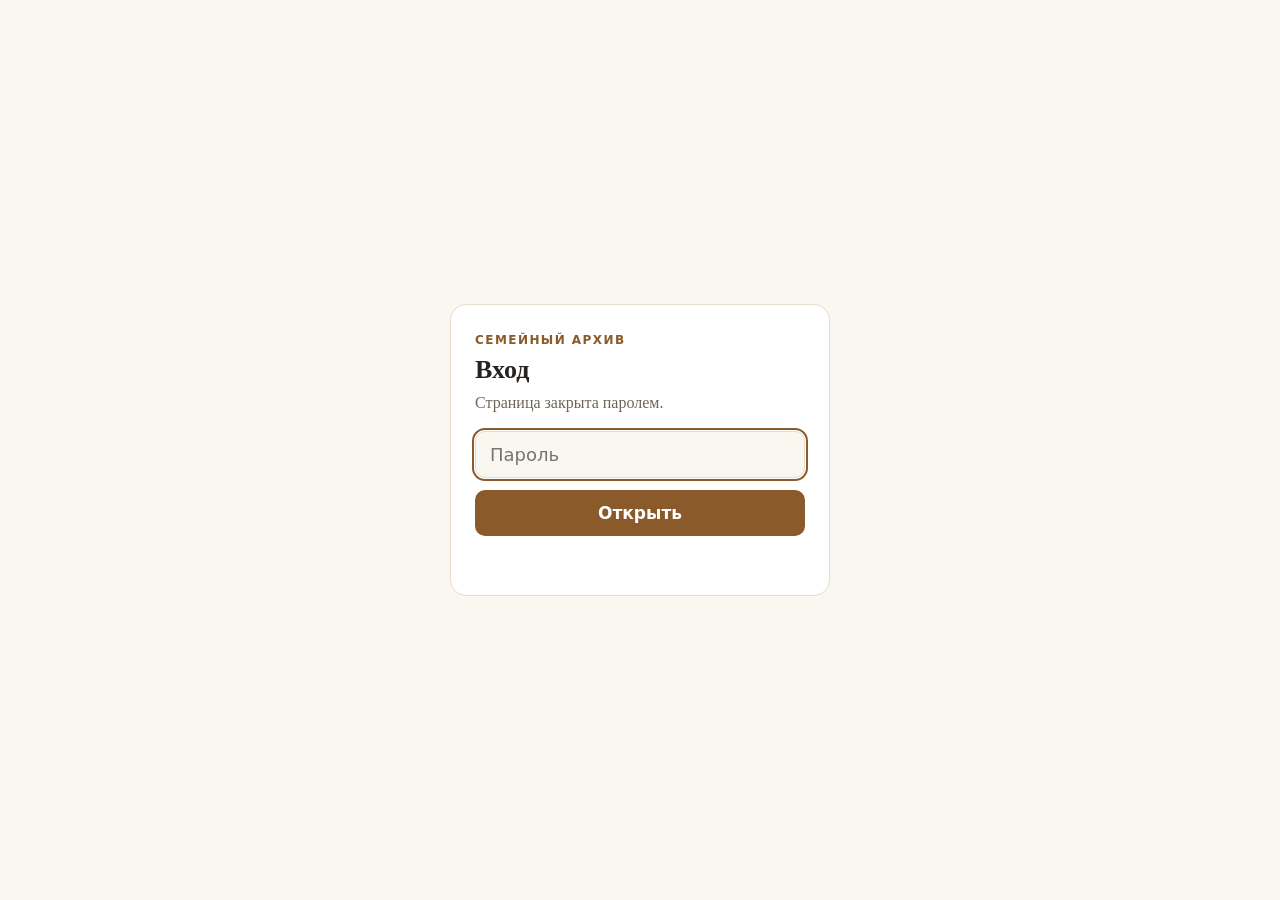
<file: fedorovy.html>
<!doctype html><html lang="ru"><head><meta charset="utf-8"><meta name="viewport" content="width=device-width,initial-scale=1">
<meta name="robots" content="noindex,nofollow"><title>Семейный архив · вход</title>
<style>
:root{--bg:#faf7f1;--fg:#272320;--mut:#6d655b;--ac:#8a5a2b;--card:#fff;--line:#e5dccb;--err:#b3402a}
@media(prefers-color-scheme:dark){:root{--bg:#1c1a17;--fg:#ece6db;--mut:#a39a8c;--ac:#d7a96b;--card:#25221e;--line:#3a352e;--err:#e58a73}}
*{box-sizing:border-box}body{margin:0;min-height:100vh;display:grid;place-items:center;background:var(--bg);color:var(--fg);font:18px/1.5 Georgia,'Times New Roman',serif;padding:18px}
main{width:min(380px,100%);background:var(--card);border:1px solid var(--line);border-radius:16px;padding:28px 24px}
small{display:block;letter-spacing:.12em;text-transform:uppercase;color:var(--ac);font:600 12px system-ui}
h1{font-size:26px;line-height:1.15;margin:8px 0 6px}p{margin:0 0 16px;color:var(--mut);font-size:16px}
input{width:100%;font:18px system-ui;padding:12px 14px;border-radius:10px;border:1px solid var(--line);background:var(--bg);color:var(--fg)}
input:focus{outline:2px solid var(--ac);outline-offset:1px}
button{margin-top:12px;width:100%;font:600 17px system-ui;padding:13px;border:0;border-radius:10px;background:var(--ac);color:#fff;cursor:pointer}
button:disabled{opacity:.6;cursor:wait}#e{min-height:1.4em;margin:10px 0 0;font:15px system-ui;color:var(--err)}
</style></head><body><main id="m" hidden><small>Семейный архив</small><h1>Вход</h1><p>Страница закрыта паролем.</p>
<form id="f"><input id="p" type="password" autocomplete="current-password" placeholder="Пароль" autofocus required><button id="b">Открыть</button></form><div id="e" role="alert"></div></main>
<script>
const P={"salt": "QzmJnN71GF9frU63VGqmaw==", "it": 600000, "iv": "v4/pE/gaxfQrRGehCMlKGQ==", "ct": "VPn1G802/L1dwdxS2aPTWMaMLWYCHNJfljnXe3Qy4eycXt4gYkgZXfh2kynhcOK+asLM+gR7fPl8U7Zh0ABiw2wOUTpBwiOPIwxV5wbHs8JWqkvYjpKRQoNNfvYFKyqjCja6icEFvv5FdOhTZioSdyDIqj45XAHUiu1s8hDy8Ru/ymvTci/aoqKlYQRr8tvVOh7Ym/816jybogfuFluGVy9xi4Rb8g1VoT7Fwu8W05V/CBrryxoFPblnx/n92pAevi7k4/dR8MrK5Bvs5JH9V3HTWF1ppnHAJCkPhcu3I+/e1X++wPbWrUq/PgPZcMGImTEI5BtaA2tsvPMFv8Sy8WLEJbKdK4Nx85A0GA1XDVH/sAbsxiT1NFtmxojGwlSGhbn2aVQJCHL3SQu3gA6sZQIrOqiUXU5cvqSqTJuLOQQhOp5P8GFvAAGgwrwL7sOHQDqlWA9LzBwuyhcp16dpf8uGfDOIOdK2myAYfVHmUNeL7bOCcBNNdjGMdWKIx0s/D8GS6vNFqBwmsO1VpB5waAuHdbKK6CZ2omPmEJrECXx9O90h68dmFByyfy8ZFt5/Ly851g8YpT2HwmB/9dNrqqWEzQGt/x0MW+7JZ7YX0x0/z/vx+C+wpmHyNiccotHQVMep7y24SUAaEO/ht5VEqi6ALbapWmq34cA0CuSaiNHMA3l9niB4iaq6QVOTdgk9IsKTfLvzJTBgKpVNRibeBfExg7eCenJO0T0k/aJwKVyWA2zhZkqglaPKQnzttpct8rZpZFKB0itDczZ1Xy9+7lW28VAvrawEXQaO1ak5UvgCejSaFrL6LkN/2M7M76e+mHhTTLozdOxTrfvKzK6VFkGfyATiaT/VQ9LvMa9WfRbFUgHEeY6hCOdxnA8ILEuPdCyP+FpZVLMCen/[base64]/IyZt5D6FhpjXVfkzlM7AWBdXhTyDOii8sXC0eMgMEonhAZ1GPhmdCIWXTn/O5fZsrndtOVgQX1ACeeaZMOeNcOie6ONGloCVSZVUkAXTT4mxbhCjQr4XiIt/CO1lx8gwCD1Ok+0v6I+1EXagQtKFpQEfqvj1NQ2Z8Cw/PZnWudxOJ3gtON5S7/zzni+c4p0WNxSG4fwatNCuyx5u6nHNHUMl1oEb1iOIwcOTu/jxKpThDRUK0y4/AQnZvroQ4E/gOvgmfiA1dp27LnBBkDowh3+hodKCpiDPty/O/RIhG3Ajif86KgOOp4SGqiPaJ70yzDMw9oKyqIrcvBTlbc7NaRcpsh4nZg3acPyB5sOUoWE0NKMG/exXhp9nawdZ6IFzys0b4nuIko8z1Bbw+dB5wAk0LXfEcF38YWP7xMhiQ5Jhdt6HwlK6DipUqGF9JINhNXiLSu2bY1rtWH7qtxLUtfeoqoxP4h64tFtq6fd7c3/NowGZJWE+7Gurmckeczf9VZzWZv6X0nvnNYuThff4eYTV1hoLuTZqOPaisytVwADVZWuXnSzmicgpO1mrCBaTP3KRajY8RpSI/cBNxuAedpbcSJfF2dd6uv3fN5QA8k5Z57FDJc7clvEE5XK9dtndmN43MNqnHpkJ/7jmhqweQP7bF0lszvWFqW0hL4qcThOJ0F+fkDnIxmB9yqj+zTAmHeNHyqTk1E8xEx8QJaa3N5IcUKPNEGxjNlK73vNWBGy0j3MXl6OaQWl4H1qFBqzxdM9pBTLdWfyjtd8TYLPb/6EAEmqcwJVXdpr60KCt792g6zCiFysR0mP2ILiDqKk5Gcti1A9gyzvwjBAPZe5Gbu3rIGkbiGfXG6whmScyFF1oE8C1yB3AN92WK2wa9jqaHjRMdYacqIfwCN2+/wphlpeJso1vqqknuJCx+CmY/Bet1M+nGJCj7u1DgrI6Lk2VrQCHPScgxfzjR/170ec1Ta9J4ihV2F6Zfpts06Imf5QDiHKeSq3zmqfHBMo7bRMz1YYiwijuIIr3LOtki5OXBgu62Js6NqHJIwZeByL60Ik9RuYVkaoMy2rk9/SxnNtVKZbY8sB/u5uG29grBVL1lNu9zqVA+F2CyJ3NbVSmkOl1KOGT5711xO/TxtNZRo9zBACM2S0PGpduwTkgAk71M0+gB1Kc+cpLslj34FpCjy//0RSOgMUdGWHn/Q3AH2+v/ao1NslF7zLewKMMBy0whry9SGJe7xaF3a9U6CFyRqkzd8TA/FeMIwg8bBgBDpLOwGzd3rgWv9FwHvtKvpGHyH2l9qIm8Q6/3NovxuEbnynf7a1EQlTFisFmZZ0W8HdqhAeCrkOgpBmkBOhUT5zowCPeyY1O4zDB9eV0ubbc6GkvA12OK+teSiTh6qHYL0N5oUjNVTE9CuFWRH64+u0myEPChSNMV3fYQirLRN7D7PjBwJQnuQJ8v9Y3AA/EDtQb2qJ9MzngWI83XIhTdeYSqAkWxGFDVQnmJ306SQuZF6yDGz/tl0+Znfw0KxeRqZRfnbVsGa2sNdIDIdPotlbrRPVLlgX5nQx9DqPoEggBe46wevTCBOBLxJHq5XbclA+2363E06uJ7vK/tilqiOrdEcsdWAh+6msgn/mMN3m8O5tdliDAnn2zmhLpwEW4gwotzZvA8QqZEzuNB1YftzICoPZopv3N4SZU0+fnfFev0ZNi9Y7+Km0j3N+Si/FWc7HE4AhN3mhX09z+HrRV5yOIIPMmP+/Dmv9ncTqmxvn8pbzrjEO9CyttGBeR5iKolDnXsfFpg7g/U+MmysS2R9DhkYug/7VPaOgBNvkKN7ZuBxytSeBCaL724eSCEF+EShz4EFn9H14YS4rcGurMYGjsQVsIk0GdVXUjFh97iio9RQ8QXoWS1QhjuWn2dsCNke8LJaCH9/adF8D2aN9Rucr8biMHKw16+0fcIGUMg6m+qZfgz4AYiIvWc3DfEJCUPMliU6AS9YVmcJzgM2A51RZnaT+TrJ/rTnA/qhVfzU4e6VhHQ/1mnUgS2LzwaENh/W4TaGzw7wKDR5k/pvytQMaRuuHzuwRKl0psGumdY30AvQXBy1bcwxOZwyx9lXQxgPBGmFdIkrXEF1lT1ulTh+D/[base64]/LMpu5a5j3TXUjKLhBd+cBqz+T5w9Hx6OMADGwdHYxTxOCw/QxMjy+kRZv967Fmqc83xLc/WYGbcRteB8Aevo+IPbrQY9AKyQdms71ykp09+ahcBmyqaRPvHccjt4XYbCf14tSm/71E9yyXQ+qi/hehyoRZZa0Jwfvy57RQFNsgosFRKQZ/5WOZgceq75HjcQgiXzWkja9i2pi9EslRc/lJkMFKbrYy7whSjBS5RmYaaxCbAfm6ww0CBUnXksNu5bFJ4/56Ix3Q74sSV3vRpJg3C1MiE+1BXwrDfZ5OQHewq9ibwoS17jZ3Ok9BD3PzgtBMPYtFvwbCUOZKl1c1DullC6ql6MEdUbQfm0JNlKGMdkK07YWW3sGLCtjs/pxFjMvIygKw2xRZACM8ch/xpdTgNISEnK6buDBokTbI7xTT9LImyAP5t0gT/uPQtazH1KCRVvfdWpph41oysWYdhjLP9xpgaP5VKP9K8kDK+iUQm9xr230s94y/NiCrIkj7gJcr9cJ/7q/MoMQpqyfJavPVi8j9td+DqJ+p1Vbr5onLncnBqjWmhspBoRBDTqIZLLA/[base64]/GOC3m4lPEshFzCSSjLSG3dsHwnTsGPp2BZLmTJcK2Rxt/bpHr88nnIIrfx8zflDgZSh2vYmqVyqvdPYvqlNbriG1rrKquB3VIp+a1Y7TJIXCPKJ3Rh6va79EDoqii2GISaO/+hg87Apu6qWSd85ujAjo4JisGTsImmxpQYqOSPKtf3dwGldyUkBWtlUMO60A0UwY2Eft0xdzOn0J+3QDxSbG1JTjY9hRDOq6SJqDRBkf5gnN+BniOh/x/2NvBOjguOSp+h88/jXjDQCcysas/QXLIHZKE+K0E4ioPTe1PqaTvO473fU1I4rIxodGjLO3Bxum4Sjn/XlFCGG+CtMqVojQ4keVtkcM3VdHNrghnwp+Lbh1wqzSzB8GrOnWQWjD/YDXnAGWjaE8o9DShNLPAdhBDqYcbo3OkZGs/J5A+T4BBV+klFf6GSkt0DNI64ZzDKX2spFPtWFo10D+S9/MeKXjH77Pe4d3SrVMH+agYqUi6cDLVpZApBHu9FDYGs0B6zbiICo1H55IUI1c1W3/Tk2He+11YRguO1TsBKIfJHzlqEN1htoPBarq2l4gdaPLTgrFPfRwfOPyihkm3JZ4zA3QPrxZZdX+ZsqiRRJs45ys9fj1ZcpYh3Iww9eELBhDzf+Zq86ViQcxiO6m+9bC6wOe5supCjO29yBdPDph7BZQlz9faFED6DzaaV1mfXiSvf+xQNCb7JWv7/qhMAK5/ag0+uL/9YYox4ZmeKDjf88Bis/Y4ilu+7B73dOReoAuSQD621UUaKJgI84LuURULxKHTP549DKnLaX+XNlhYKr48bkB+e/BB2Ya9/UhTh3d4yN/Av3mFyRqU0yO5W4WZ0R/kp/JtX0sDQylYyUEwA7rxRGZTgd5sAlpsJvWSpO1lU6zZYKv37c+gxX6f9rwwxy1mvL+PWZUVI3K05zTXBvjZwHhOXigCBPd/GcVzMgSPH1lvVeyB10FBqmZv4j87Q7y+uiFxWh0wxZlYS/rwTjxY7rlwmwxtWA4/NS+WYa2t0NAgy5oLVLK2RuHuNyCMdNQS+tkkJTMJ0SdNVgVy/ar2SUcbT4Ul7BY5anfD8dJqmak2ytL7fUrM78GckfDdfFqAPrxWODATNwqW0rRgm9AllZ5ZGJhk/qGl1wZPOMSyAa0ntiP7PbBanjc6cFhwyDoOp8p11CqB3On7+eNqLuCuTC4ljxttsOMqHTuJ1Somkr16HeCljSeg3UsHv2vV1SN++d1utLdkFl4YN0cMv7EGu6jdJ5WCPKghX3ILNEGNlrntuwFpShvd2wlPRXwKhz92yNLAWNaMi4gD5ph/pwuRMVJVpQdBEn+6YYK5iL+FbFj0WG0HZBRFirodY76WsX/Pboa/EesQ0zshg82CWpD2vNIcIC+Q4dCoPyXh07V8ZaYBJfItoIFbWOM4lSv9Gvb3eI1JqvGq7BVaab+jsDprmh1wKFShmWmBKuww26Mk4elb29wEuefCFBWd0Qk38s3BqWk2S+P1Qx3QoM+6B3MU2s70HcfmtXiYM5g3WAW/b7caW2ztIyN2jMY6D0OjWMt+2kEdoZGKaIrk+lb4gE6+8M3CBukA2vozDR+512deWW+jzGngPqyAqoYqBWyehzaZ0Y+qjgcmEdMtyPTme2mJ35vtxPpGDxXeTdljR4OLP+DinQ2XdkBJBH+XP0VUd1jaAEaYZ6cWx86ScsogDXJjFgGstDlywBs3GZIVX/CK/7tPsixdA+rCHfaCAO9qw+sjpfo5es5bWQyosjYlNl+wfGS15o2+AVNf0HCKNES+H6AmgOYp3UDCcupdPKMBunhguTfEOWRreu3RHilaLjo95t3mY49YYvpfW0Fxb8MmniVD61QHO4TdMWyZO+kp3LhbgatIaSztQMyORvaZDjTdwYRWVqdD7UYkhSHT18eqHrVcwcdN/QFKAvDHyKaOisIjTn2gXheRZmIVRscGlzJDAgYw5IhPyfuZgIplJSn5JP2KgoJ2CkJR+zurX7UKGlZdb3n3SR+VzelpdqyoUVrIoFaDPZaE71LafHnluA+l7wlEDEm/g3zWx3yNM9+b8Zgg3xUx1AZA3EBFkHfcW5CnJcwC3EeDa+cNLGluaX8GttGSKADKD/AOIDIXQZjSnC+0eWkV9mVW6/mws0fXjHGYs0bvv4FpAmWndEqNt1t0qQ4kAUWqsTZFi6dzWS/xx90fu8Ur8OJD5a0dgJVQOwCZsoDBSI8L5rHkrkotasJhbQDSyGmUcHk4KuyYjwsAMa2JZKt/gbLf85y3hWZxRSWY8Ie/ktRm4cdyhYWlgT4cOAoMKFr7CeZT3JaVh3537QYI9pY3HdiFagvM+HIb/d5MlIxHRg5lNDpxPwsLI1U6mLCgT/VcSICUjuX9SCT+RQujC1LAVkQCEV9L4sJgSrRBsUULBGLXZNYUhMLZ67+dv255bcgoBxvGNuoMKPqBLbihn61n6EgJq6En+G6/z0ZP4q2py2iouF6YMqPOl4js5z+LE5jHnEQoAp3nu4n5GljS/X8YhHGK6uVA39blkdDTmnOlyEUlyjUbIfFGSK82E0bzfKFDVbUXHEUtiQFFq2AK+EKo2GtFeWoimSMiiLKTYcpC4/PuL376RMvu2jo2QcRJ1Nz/yW/G2vWPREOEm0OrqW8qrXTCKEDrSoz38IUv9exEMi1ttN1vH46rPGO6MpiMVyaLcs7ULK647jt6TLJl95jadqK3pHrQV1tiUx94vlVD6YpNTkUMt5OebiY9xfu1TkXdHMdddpQuQq0TJwzHIxH4r+9+RVqRcxo0r5czYPwwFVWFJ/NGvhPosiV3gVQwDTEYIRa+VOqPkbRE5vt9Jlh5BpdbJOHwTe9YIIresexLeDi+rV9V9PFINVK8a6Q+Nq9qfXhcY4bgfHjOZSSmy+V8KZMmXYL1xOAx2P3Jkbj9wkF+H5iU1tBF5Y9FRs7ecehTeCIkM6b5WjI2re5IkBXpmsWvMcoCbcSOfZuBJZUqS//e5i0Gn7a3ViJrjaARuDK92fMiiZTKd0+ZjWmcPHQT+6vw+aQCxy1ulxQMjXOmeu8SgHTHlumua6hyCrgFeibSYn7PwsF4fZx1z23tk9voj2C47q+78aRi2RW+fmza/tIG0/mS94ibdVDZrVVzOD/lhi/TqQS1ODZontWmsVUwq0PaAFGCm0j16DwB7+S4oRG8ypfZtwCZz0FW0ZDLT3ksRqGuwN8K3h9bOFIYn4WhOUxFFLAbCNPnXX3wHU/HfMYaXu+LhEA1Ew6VGhi22VIAsllNGfH28gxGf/isR6z8Zs+7iwZ7s70vbdtm3rQ7XzmkRjVm3fPGEYgLPZLh/J5VRjKQW9wHSU/qP2eODaxFqeT3RM8ZXcKzmxgB8HS/[base64]/8AeHBsE0zUGWmiCRCWJp7W9z0FK1H5v1xAXzlqgjKeFxxB/2ec25aa1onTctobX4a7TrSbUXVBZSH/zTbYMQ3hCpR30AksrvLbc4+Q2qgV5S7oDHjGMp1APhGBiifmMbBKBKRbNcOmpbIt4CxqV9N6DHd/[base64]/Dfz9dlnLrHMVX+N7OpZZedGJRQLROo4/TtnRp7SPsSYn1JtOEkY8ZleZMPnt2y5GTuk+q+AIOzlNLSSJ5AnWMkqrP03b94PQsj7tVJ4OS5i1cQFB1nx43aWRpu1C69s3MRgq3yYrztKUdFGYc6/NmFzyYqy8AO7WDO2jvgz56iNdS4giiocbvdxDpLWpFpaiqbC7KK37F0QZo8ZM03JXLz2DOxIqGFePdf1wKIgLOXXPGlMYR7jAe+Z3y+l4bF+mk7r+5sFUqTAExZPrYVz/fFKXGVV/gH4UZk4vDUi++4kDLk97x3sFcXlS21DsCg18sFo/BtBto+rQ6x8a5sUER3WAazj/lsWeI8iHmS1PW30Ku0Juc8qB7VItoamXPEQ+tqc+64es68aoLxiiAc6IplePSHmD3VG1QGRBqxe7zADvYJRykfA4xyIUfDF8O1+bsrERyE2U4nlvxtDqUZbYN7HLFoJd8/E64IUS4J/T4NVvX6da40saqfV64AzgXyHLfpsIwbzWumI/TyY7vOfGitKYEKfFw4dKXawGf4P2OQJUPMn60ctdEP7bCxVuP2vpY2uZQuc9RDcd8tRkBlW6e4306d99uALAdmRkDVqmyusGk9LZi2X7Rvs7thbRIw1+PAMGw9/[base64]/Z+JwMwxjd/9MpsbMgM46IWnA6VaJNhKUVbiNmak8LzU0acx+rdOuQJyaKlZ3DLyy5zdGco6AJYfJVpwawyspiRtxA1vkd3lINZFpMfXRdtVC8J2TQJwUE9YACAyPS52lH9UuggxB6rS2/fF0zZXFNFsv+z6awRnwByDnES5I9RDdq5yzftDlr7U9pkQDVn8Qg643Yv7H111yE/CywbRQED0wXO74WZPR5O05bgtynupyWCVhcQuLOhe4xWupl3wqDfQKsZDamLp3P+gPTW5zXfHTOoT6NrGejccB0MDQ5xgVVFz0EBmVXwrXgner/c8xs2CCMS4X7Bg+n0axG4rL4NtGyees3QWGouzcJWuQuQnzl6MgxrV98VE+PwevCwnokq/8ap3+bgMHUiG8HfIesdgpM1vOPfVgQKuTnTqG7vApJda0eQT17tqq5K+EdlELrKXOed2G8XFz2SGK08mqtidsfriELP/+SdFZkks9xOTscVKRgyll9IZOsQdLkbBOFDBQvlkRtHVtHyN9O7LNHlAqsPky3shB4NzovaPVCZSyRwuNUVaScjr1gLE4d54cFUUQAC6v0mDXwaVpJp/tZR/Y5eHRZC2U3v+mBVn02Eg5JW6YmTC490liETDEOyvEcsGuL5M4J7wjpnexTE6WMA99SRv4luMCqBGj6yM/6ttAWzpTr4djv8KKCvb3J5FoLx/TEVWseWhIWwO8/l/qthY0gPjIm4KhEaZQF8KA8c1SMqK6FZnio178rNMp4oXMl8QDdfFMCaqAedLE8gGSksQoz9LPZd7BWbtxSpPloadh37ME9h8mYCG7Mqfr85u7BMdHumeMgZnPWaLmK0htGYZAG/9ZyvqJRfpApZZLuP+CAwG8XUyar6HV6dqqSpUMG564C0jkDAfu0ovzQHX+NM8KUMSXGHfVUmablC2yEgXBrcz04H9cVgxm9YKhbPkkr+03FT1S3WfsnJgrjlwYxNKXtT36G2/gg9Wv/XZu8ZFIgxeJ4KGTsF7np103I0ubQP1apIszLbRxP0Y2fJ1eX/MSU/6THCQPGrr+Ypyxenj+BPqyfDKA70cu4TOVp2KZqYyrT8iha+w/DY3LpHnPu40guHo93H6bKoNEU59Dvx0XexqYgr6rHvB+EVNK+1ah9Y0IK+u4jK98PMf5ENZNhkYm3ZCHAEcmtS85cUaYquC9jTe7DrcEElhW+u9IputZdFtDS802F7uJ4XCrZWT0mc8kpL8pw89Mz5xLxofmoS0ZFI6zqKkiT3dz4+q/CeU0friFp01J8/DNSn561M0LcyaUHzYkWpP0Pmep5Exf/QqlUIFkGs24G/kYCDeIjsyy3zvzcRUK5Lb7Ep8yZLNPzDTUDm202PvMPxWvoOVp3mpwlepKs390v4zVCoMolfBb/ErBrt09o2ykjhe8b7cOQU+t6j40sov7LFOes1126W4V7KMS2D4mXjTrovyMHb1Qkbk9klJCM8udh8jfvJ7x/G1uf3BgTlbWyI17KUokusl/6l8mRdLwaN5JHlXV6h1jjzezm0NsJkX+35H/nbbOrpZfksGG1a8zMWOwL8sqKANK5JwLSOQVueYn/osl2gG5vQ6D2Fat3LxjjX8+SiokP6F1PyKUoQKJabNPpZh+TYK8UZNM1UETW/DPjCLpYX5MjJoS52mGcWp+gz1bEjdos0zv6Hcsq/mbb+cw7DwimENX2LgpsEUz8sI8QdU5IPz0iKy4QCWD/Rp2vnF7SxE6fp9BZGYYZl1nXM/9cFr0rRV5N8vM5Tc3auWOjcBQFQCh0CuniEZcbU76VYmEWPfcnghkvSYpTDdzbHY3Go7/X+BImyaIj0IAnQcBWvkeknLvVsJ+MZXkKk/zlVGicuBoRHXXAbYiOJvbGtKGh64VbjPs0Ds75pBs/BcJfecZz3uce7QE0GmGEtlGpZsvz8g97cALoQfmdo6p64MXArqzgSnvzH/F/wvVhlvAkuQsH4Ngn2Xip5FfrPkcsY2SWMZl2NVB4ECTrpNLXycivSpqN9/0srnapBkw3/[base64]/6ig1FusrlQG7wzV1ikCGq3nGBZ8hNf6ySZXUamFx9wWgjJFBYlrrtXWgVVtp4UqCWTPcFxBf9O+nNeml6po1AP49FwpVgITFDR0AQlxLdbT69uoRIe5CW6npirphRybJw18puzb/Vz7BXlUm4n2uCqi/TLgOsz0FHMhrMhygyiip50mpcQkSt74M0DngcgPCN+DCGpTE10XxFQodnwdpdGmYKuhYvfBAT17loZmIgz7+wmakBtoDQ+uoSGn3uq/d8mSmZNBPgw6wz+HVw/Q/YcdJkScnn+0p1Bf1iCl7Beg3PHozralah3h/cxYm/mtx2k+h3hH/hM2zmAHLosmBxJS4+C6FbL8h4RsF6qZaNP0v5nOBpq0Cr189DwD9qzr2fLmOmuycd4cscMm6xIEDc7pKOh+L5T0HbmOmPjic+bcQk0uHwg/NQOtS5vTVSzr20SKfG+D/9hjKRg82aePLyCD/O6PAMaa9M+p1zg6Pm/rriHqb42AK/QOK2eXV+TJgOxnGEUjhV2dvqeRxN2QqciTXU67NzL2v/WkFSrrTF0oZnbijYVK4XLN+BPQDtomGy2kYHDeyVCLlQCJbirL2Gpffg7aPJxv30m2gGrlZ9iAY/1Swm/5iaBTkfocviBSj6Z59zcTikEyEB8pr3XPHbULqO3ZH7Rpzl9Ca9ZaNkjqNAnhnepqv0Bt+VWKpLPTflY5AxWsoIxVaUz4nDj/LFTYXaiJ+KO06bOBCutyQW644tfcF/n05cZ+qiE2CIplMnT4A0y1IhRxuxiOFn0Thkp0vN9jAJGiKBfLW3Vunog6Kc+eXqLGlH/UHBvCGDu/npPoLIXc2kB2/z8sTgB1QZemsFcylSearfk6ZKBGw0KeNOfuFVtAfDOr835rLfSDjvNjfCm172YcJRrHCewKdl1kITRKC87aFbIlyOpnjojKOCQfR7XLyjENnPrgR9uNwV0PHmxBBoFoqV83YOnxW31VqYN8jBDfeIUjAqfTktJq60p7p5NnnCwMA8FUdz85prS2Yavox9y/O5FGtU8jB+8jWzf/EwR23+vZIbfE2v4SXuekIkq9l117jxTFjriML080RNk4ok8XPmNpsuOmSh+vgN+qP2cggVJpw/cZPfZsPSfi2oFx51B1OMgqSp0S/g4LbDQeaxJkf7HcFjaOdQfqouWKjEllwA7RSl2+/knlSLVNt7ROpLOq2EVdT4JUIxvHR8zaAv+5HYlcJ76lTB6Nk3erJzPFCDL1ricBZZ8grzVkSjnB1Gj65ZLebBXww2lG6bMyIqs8IL/ZqmLKAoMm5u1VnD51ALeqB+qTyAq0pq97oP91/XeUg5A9ZOw3VhGJdbSxJ9b8yDnuXn8384SftmNpPo/r9hBzYpPCpj+4ZTA7f51pZYtXbH1uc2q8g9MOQMyrroiDprd9L6rDUI5QNlCZk4rCBmzHVHqtgaJ1WU5wIyW5hha+TQqhxC92+Yl11QLGjt31VZnNZHL7ni0WhcjHcuMUQx6Qspk8Lihx4JteJMPn/XqdKWY2iNRuX6ie2eDfz8GXL/[base64]/otBaqGz5TpVATMVruWqPWegkxyoEtbvJ7wajosobmxLyayp5abm3x7BWyFBLAGRLPaxR73SgqXRQLLAiqIDXZX1+2C/rZPia7y3pVdUa2BQmNQFCZpmVtFTUA5Dc11xHRHwhYSzBU6Gf/egIgafhkyajLdRA+fToXBvmyv+zkbFMUilazKOqrVpTT9F69nEWazdkCRUfjoaSbGAvcyuLs/2UqhSMeEs23xyFBs8q7AgeUb+NLC53HsEhl3qKyjwdLF0Ek5pY4vmlkm/nb5tuViDJalzvmzoI5wG7u0JktRN6Xe2BCADfPtUJ6BvzKqInHbrWzpX+CJydh2iDuRh5C7r5kXJDmgrXpqNeXcoycSV3pTEA0NpWtAtknC6CuANH8gPIuWi2sZBOe5Ct6TWdSNtWhgAH5aRSklmNnHM7j+C44whETyB3OPKQsERJtz1uaU2wI2+RGdmRm/xZdhW2AVbKE8XxpCdO7Tnzs6wNsqxrfiKOLRUf2hVpbpEexZgU4vzcdcoh/XGxWgOhScHD7EBePo6TvOtmDEMIfB7w+gYyLIYSbJwF1R3vm1BY7/Oj0XsrpEHwv4WMVeFpfKVgyxyjqRcVWVu5Wrk+W5se+X7OdAevmGDybWHMiI0RX+W2vpTGFWKT6/0+q11Vp4TnVURGlYBcZSTDlzCU37TV+mZfRyMFBzBfmnekVSoHyZF44ndmmxUMimClm0TuYqr5vHTs3OhOhYy1p0Sn7G/1CxacRP3JmcfhMcAystI1oXqxpTAO3oFC/nnb3FXoQbyKS/PM+/Qk+mgwEhfpW1qKMd0cIbTRXHRQWYJzRQpE3hmyLKiRCtwyXofWWxx/yW7AnVnkZ6WO1HCP/DhxGmPo7tQxJvLbzaaI5o+RN5ubZ1aHKlVuTABxWiVRPSLujXq4DzZdCTmBK4bIAWDJI6mNNNPCinVNA0WfGV4SICShtM0A0CEPPTq1vhOc5ZPye0m/dBSmDET+Wr9NRlHFgfgidWIIn5jKn0i9/rcZqOMwHkUTcRdYL8n26y9FAL69trob3+1RwY4cvjQypp1nPrRZlpmetlA3thkW8T+dNryRVipRf4gUg0zOCtuNCRp4a8dT72NBQV4CwJsXCedvlemjqQZSTbX72jhfYAe272B/zU7mn6WgleAFVtTFjtznEqe4ZGtSOSAhnEyz7Zcf2azWI40uAQfZJFubfxg88zjzWCaAQo6axZPAZL28/iwgf1lq8eNCKLYIbfm87KEMPPOTmI8y3KdEGDwU5dUSKdWk5zIqLfyrtgOZsjxbeNezq7SZ6qqiJlxdawBxNLkkWabCisw3pOSnh/MfaJIKTcRNzf9Dnl1hUi7MeSEWxweXrWMKqpPzE7LeVTLfkZVc1OM18C7la+yOtBF16WSwtdZo3SF7wT1SdLHQwzKlnimc/8Rf8/KMmX/RecsevNJKecayjxLw6dJWlkdwzYII6UVp4gMESpdZXgAizKp7L+cohYSyTUS+PZqsONatunQ4n/JWYH9nWDaAnf+eTHGRErzLNwwrzeK5MSPRRW+c2eTOyx7R1VqW7sTK+w5H9Zl62HDvC4u5RVcuLyf3+hDUXeUYuFKIvNf/x6ggF9K6XWLaKV9DfYU193kMZJf1yr0p45wkRKU4AWRxJQdVDeQO3Noi78eiwYlXVBt8BqPHqJjaIUNQU5LF2iEWRxzS+S6jWwrQu4KkpwM9JJ8U9IcdUx8pH5aNLz2K/KxZlgGGaaAb04dFIUorkoe5njd/06YEfHnUbzWG1ywbwyvMPIwEB2AKuvIO0Ca6If0inY3w4HvW/J16mLn3IqmCZJ6Y6RYddqjDzzriFRQytuWQZdcvPU92L4m+IkvNdKhxE1233htPK+raHNcsrUVhi5efhAtm50yZ4OygLqBmZQ9hNLQPu77It9zdagIx6xyf0n3rLD3i9vaINh/zCj5vlNn9X/F+BgKH5oUVKAUoxg6TBLqlJFF8FR6luWJwMyuzkjTmE8hdVAm2D4I0xozUjlhYpK/[base64]/wJv0xFWWcR8vs/EKvkfkLJKpqI6dnYemGk817FBsFLs+uiSl/lved0j/ZV/[base64]/[base64]/ver5Gwf+gRZGkHVRP6wCxvhaH4E0NtqguLbpuLHPYrPXwuU6vX0VP4F6rh8KUKtxnKjTqynlx0x4l0HetFmlKgy0WDjCfeTNjSrdUXbmp4Xhan+3EoJbwGRspGir6FYqZUCCKV2iiScGYVd7cbJLVE5xLjrAr9niouh4Oii5wV/[base64]/E5+p/EfRy+nPxkYpV4YF/RnqE3nZObveXYHtggVdLTi9gEQf/mL6ewBQhlwQtM7eiSRJzxc22h9O9IG5i5jy+S6SBEW4f2q5d3r4fzqrRqmjRaE5CoYDnLtbgCX8R++1jdgBU7/WljTSnunOji6vV2phRC1TLWF1y+cHFk6gj80hqbydgx9pLmDwmnuFa1R0VJYQffuv8mfgVSQktfqazEobljCQLZqJzEEdeSLVc7FBaNNtOQJbvk1HdNtYo5kWgMLL7/TSxNgBUjrm105jlir36J1n+lMvAKT7bXGlkN0cnv5SKnr3c+4Oz5/2DfEFSPjj32Ootb4S1aH2DSmarGjLg/2O6lA0z9riarOeHYSAcxyboZo196q84LSRYKaEsIxJksqNLGMXmLLtlwunqFriEmIYsHB0+if4j2Gl0AiA1Bs39qTIS8srmm4nA+q9NpFom6YCNGYt7NpuSYnZC0newDSriBbZgy7AtKG/Kh5DgnbjFhkn3ulYr2TkhRO1BI/RxhAg+YcjVw/AZTVhgLW6degp5LSpKoi5kpvbeclus3krR6wecLbn4gbp+Uzt5W23h9JVQxSb701gB7rl7lxjaKcp81jMYcpnniOlK15+aX4YvO5pv0SYdjzOeNSBtvPQcCS/u1Z7EtYuznuQojRHH87pSDERzlfdnnhtSPa38YkZcUtqJA+YieW907/gqaKs3KJ91Mdq37/xTPe6Yxu6EJIayYtX8/EDUr8MZhzBcJUhOYP8DdxtfxcF7dQa7gK6SH9rzLo4oSHWhqDO1uEtUUJmQlX+suNHE2gOXWC0lN2wtHczpKOm24uWhRDANiYM2fGyhNOPa1xzGvW8WW6rmAStU4+pDCR/tQHC72haeNPlueDgmXKIOpMurlE+7kyikkF/Cn8QcKUlvkXRR9cVTfxlbSTGWDAKCh0zdQV1Q+cpfWjS0ZZRYLlddSgJTtF+Q1U2SWZJg4uKqxbEKcMuCmF7RCRXIKVNGFTakD+0FehXTKqLfOZwjCevVdI9UuJmDgztPFZorfH1LXvZATR00GTmohNVNJ/jafFy+dzdmknlxvTEDt/BSE4noTvxbE3jkgVSFP5So8Zp1qbKbTCi2uIzj82Ez5UMiWJXCbKL8cRpsa9NdyMXnqOkPU+C4CYvxFUvBIdN3Rm4M0VWU1TJJkzZwgzO+QHpmm6HPIaNLCmgHzfvdyInrKb8t1qj1lXBpcJHxvH25Kk8OIaRv1yG8Hkp3LWVF8/gIILMGH3usvc9cHJBCbO2L+QiibpYp8JStztfGufx0/fj4hVFVCpHOULnlGpt8HnNmYp+ccbbC5wimQSMwIUujSx3+mxxDy3snDhuGqpKCh8Zx51BreeMnMDkWzKWhemQBH/5dq53F661bNEsNAud1zLHUbwceTL6jq7nDZWx6uS1EN53DkZhuNKNee/XFlyYm+C8lQE/12+IZaURNUXkzJN4yJvH+8X68fZDJYiz5EnlKNZzQpXpCko9IOf/Ewqrf21F1Xa24sO0BH02AdfeJEYa7hJq3GowiIiS1FnupQ5E/llx9meUAUocfwhT8BWQxJJI1zuCKaBmhMfmjgERX+otxrIXdTSGxWXrPwfgAjTsVKQCrzl69wfOLOPWWOtEWWM7cFV1fNQuX8qBW0TFtFXTx3y9a0dLR3DdPEwTYoR657wHCBVdg7Q6ReVWfN2bbT99pbYqkWKRDZU8unN2CSVzJo6H+TBZd/QTsCSfP/mD2RzOvcys+K0uidEXmtxKWhuDUGRsizeneL/G44taJcdyDHI4KNpaaepfKx3IZFALawGOD6oWCaue35LGkBWJhMBOGyzlpXjGvk56eAiQ9si6Ap3K9gZ9tIXPWdBLsH3sVjKkf8ien1rn/YlTURg6bdRKivRpb1itI/kgW/c3anQ6MBlDSFwKYoMMVcmEVKsWOc9o3TdblshMX/3KdueXmu9IYJELX4DCHEdM3deHOW2A4RuMUHZ0/Fh0UnUeY7lytCk5pMkMaHyiATnBRw00kVJsjDcgTZknVk5a7FbPah7NgBJapgceZVqICslCRxF0aFXxDohK6cCXl8RvCQqkfz77Se20y97kWH9x0sylmrncfK7clMqOvBpt8rrwl6sRnDxmgqQ5Oh0leUzOvrsXM6UBLPRKzgMtS6gC0HoT9C6GSnCw/Awi2PwFl37WyXLZ8nYMZLflTb9OCSrYsq+ZZ+cdBcLuW7Ok5v2A26P8P398Tp6CE5X/VV+eIreyl8WWrjZjtUznkwTcJ5/RRUeHj1eFmRSPeh+/SijT2cLWXeuWRTfx+4QXqUp/Er+8053+cYjvhld8CFfIGQ8XTOtwacnMMaBFP+gxJ2e0rGsGUJvXZISxCdCwAfb1LfD9SiZHdjjlhxcamKyzY3MqKDeV3XOA0OwNll05/qKnvt7y3K2IeXMGvxDPMy8xVUC9AkY+dVtijT+YlsTT37GXL15mKQBIyvRqsLOl9kBuWUY2qw1JvN0rbfkQb0onbm5d30cRUWCaVUIimRj/J3d08F/VQf+irP3r4nPJhNCSCuCI0w9Fa8KEOajWDjb3Bi61g3qEFWwb9VQKoblngpe8itj/h/U05VxsbwmTFssTkyondK9F/zz2UJAy6+gfMzukVnsjI8+dVcnfZoxpxkPkIi2AnlOa1QxqFvCGp6Xn4ugpGqcFl9i0HOsbml0n2LqClXg2JrUt9BeQO1nh9zYbg9mHEyk4mDfCanUVJnWLdryVfCqG3WVJuChwNkVdLcWaJTn1/hhfZIc4ZD57w3SQGNvb6XHt8C2OifpJQELO2IxhM2FoPJy7B97KVDvFRsDLLruuUnyWsVNpxEhsZbvODksvxzzK5whL0QyFpfugnVdgKoDdBjeVSSMErkJzyVqnRp6PNN/N449iNGlvPtlra4/ph7iUW/BZhCcIVCVT1d/Kjvc3tIsj9Lr7qZjxmUHFrz42ELTGllFsHwX8g9oUReWMGctVPjIVv/[base64]/e183GXfR1Jg9fh9CBN7y0qwZe4AiOV/mhTTExDSAwC8Hs38GJVZScDsALnnCUnM50f3X8iM9E0aT/JkbkQ8GHp7jO1NNBn2FjHkfVCb0P5r26/hFyANJX+hWlR0bNbDDIao7HidHVtpMa7B/+hZZ50pn/vwjgYbEwdr2Pm84PITtgUj4QtnboW9W6pb56vVU1/gkJo1s6+M+0loC31xQBdfu1v9SjClrVlASXqV81KQMv/3eJXHuyot4me84Zthfb5+nLbRlikRbspquzYSUXzcOoNAFD5nB44kavn38s7lTR89TExes/iCzMYZ8p3WcMav5xkk+cD8x1fv+v5fM6trtRrCImkF9THnLhY35NBDEttUQu4H93KN70yam/7u0E5xy49WP1rr/xVGn42tXLMkRFJMw12Lx6nBFUDwNyo/EgOhI6ajGMjdfkm2uSqxz6bJ4/3MBzd3dVVil5ag+PG/Nvol/M+qVs2+bt768HChpxuj/TXQjsU7cuC7HeSqm92QBnKg3uz67peGXKpYgd1x9muNJxYJiR/+je+uCs0OUBG/aLontwSgKUXFmZxvxeN4C+cU9LITzrImVuZ5lHwUclDIMjM8Kfk05HUHAfhXoNiXY9ZttwAVFelyVINmLWEy7evHUmTHFcRt5hKAqidnmi8S6tuRYo4dtIN+SBHuk5LE+7HwdrhkILfBCUGc9WuwveFa69Wvo28uSc3zg4GBBauDSJ96M3ngwL+Kvb8INm/UcxzGy0HSmeM9/A+dMhU7tx7cXMX9H13cUAGYZekWflCrX7/0c/+3d+gXSuuWWTktY0Rz/LAnj5vnFZ/FcIsDX8dThATDgtB5w1siVGkO4gOkWqPeF+9ks/CKxXyH3ylOCLXp4Buir9FJFnBCQuvy8MmhndagGaRkn4O0L0SaM7LysjllvSCgwJfEgILz/24mdMa6d+9vQ8sMTIx1IdyaNCwVDJUaEeg71N3N/4U0jHSGpo8dToJtC8t9JF0s8u6zGuRDM3bPUp1c/oZ/QhgO+TaKZbFyl1xCHwcZbkzAdETRLOF7iwxtoyZ61xDSyvxgCawFk9UPIO3Qxsp/lKBsV4b5GDD0u8cp7YwIsyBwk0Q72cwMBroQqRDwEok21pev9C4wXwIoXL5vsI15/V7PboskaZIKQpdDkWAwyFBYVpDmwsRv2PMc3xzr8w4nxxZrycMsO8jCvNRKrZMN2boyh/z9xES8z+l0XdmHuhEJNsHCXwB+MkKZqLXy0AWGFMq+W9koADM2ylVui8nIrtlJZqYWoYcuAg/HTuaCNsUbrZ1lawsdKP5wmaFmaClhsfXeSvDVLhosWAnPrrQANDV/n2ewdGIZJLu5CrP6YVHkk9xjUv7Zg6/UmUVyFGn53V/dL8toG+CzOPArSBj8zEpPS5jqSMJD3Cl66F9BFMIxdPwb5YTKMLq6SwcENW5sIsiP7dFZKG+Tbo1TEKIn8Tum+6s4VagZsqJqiRAG62krCQMdZJP7rgYIYBmg7ZefdpC8TB/8L0AaZZm15bEv2rvgQ2SH80N8CbDFstbnyCQqXP7Ell/TuZM48a00Fm7KA4e/m/2FcGUYuDKWAixyDnzJAMRF6OdpugH2CYxY5lji/HZOir/XwNmqe/fHqZ+GpedV71jxRy0wiP2j7Pp28/ee5j4WbA2FEh9QpkFzYecHY3/XlreyQNpxuLbxahT3SZktOgzwXzhpn08mz1TEOpiDf+ik8VV2Sr+oqoosOSWreG0nzZGRvzga/YwT2Fm43St+NWitfM2CWNdDlHCOhPmD1VuQfr6xP6DKprQdjcy6EPkIUg/gmyPZs1h2U6UeZXUBLqfXiraZ0XsGjxEBSARgzAkUVe8fP1JKPxwHC5O8UfmOSEDyx1s4GMw9xxuGq90Z9LYOs5Eb7XRAfVsQ9VzsUpOyuIsnDVw+YkC9hdj5mYY7/1AypW4IsjnGQuxUSmSGZdRS2mThp5tcSZVBOB7/d2b2Fww9VkmcJG+Ngra4bf0PnulbQ9riffxTTx6lP7tMjBea/rKYLw6k3Dr+hAfwmopJjCqjbo9X4UylHDyMyHo5S4b/SlSXUd5HRzHx/LrGrUWDdVogSlys0VKpyI3AH5ETbUepDzbl/VNn2KQLuJG7jPayM23z8yw72oF66CGQbyOM/ORHugqO6f3DDhU8+tqUqMvZLpPu0hazfClDsc2D5nMEDVLpTaN1JWhho1ro7WnmfTVndAt/hlfErPMrf/FtUN1MRTP96qd6Vj2gRBOFodXEUUC1c9/kdpwmzbKhTTPRHZ2ZoyGzJDOALABr/31nnPBe72fz6lAxE+bLqL4ZDwhLj1SYyXWa2bHpDZtvc9/aONdHdxEsXgp+aW2uXsHbBaVwVxEoSjPe17uQ69q12jV2cxY9aqB344L+Z00i/T9d+P1TcJwAtdq297jAArm+Ikc81rgV0q0A5JrhYr8A/50/LtEC2jDTtMsCNc3YiPCKWqILYYV8S0iKVnnkROdVy1bAMPEvrpqkBPyLbXl9SAkVCMDMDWbdY1s9hSoQFTDspl22MPS7OciG5DQ5ei9LarhOr5p12zJWl4nSbN8A8G/HaLMNYzSNZeX6hiu+oCPi2bwY0PNBrL39gQTCYjjKkh34rfRcV5z9hBwsMoMLIaOoW9172gg7nSEZ3pkhPZnVF2G5wBwC84dnnhVQM2lFcsOYi6tJtqQ0BINSyundTDl8OOY1ZLri0OokjfcCsq2LwjA2vvcKNwVCL7lQuMp30nz6GGCznjXuyDrec43G52T/5Dho+Yu9ikas8JjFfHmWH3HwcxWSpn+7xuFyO7b4b2AMKWBuEU0qqqNUFBE+ye8bU3g27E4x7+5yLQgcTT4ElXQCrHOfYT/qfRiAh2PEpZ3l6wrE3bmUN4QGApP8JPSDxS+FqHBz1dBRIHMPav0vloOsQuB4w7F+VebDM24VKr2EIMFMHcukAnw+yP9b25kgKICwxPMJWwcpt+CQaYTMKsBag4DtkA2ND9dT17H7xNmLBpd4ltF/KUYxJYbqeBN72oLNrFGj/6xOq/d04nD1/eadG1ZHaV/mjGbT12T6ZTEv9LJHucEA8Rx4SwOWP6EnShJMe4qeGksyy/GpZRB8vhs5HWz7Sl2bT3R8cTMCN+Hq/qZ3m+X8ppmcgpug4A9PbK/Pem0LEiEg7bhRJ7lNHx43w/FwBs53S/TD3tP0McEiYmWr/6u2RyU+ekAkJNiKQtWxBPoDSSkjExMcJHkYtEeYZY9PGzxb+i9W7H3pB9WZ9Ism2U2BMHxs/eWYxr0956GFMUm15q3+Y5qdYpCFALyDOW3TLmlce0eeYalytUtmtl1qgr6lcPnwcVYHsD3wzP8GI6IL7cs41HaNfkkl1zfRuhyqMA9wV4xoiCNlEm1sqNJY0iRaAaCJvlOEdN33wyYC/urXe15da/SRKXfdt6lUd5jIU6BKnYgURG+svsOLnBbnaznuC/0LPJbicl7sNcmMvD0oA45cYezVQeIyS9FrA+mHjNgCE3bqM81UlSPSVpthBOST4xrnUf6uqRfWhWYLzqDtrDR3Ijxirii4ITowp8YFbOIbokWWPQdxgVFp5XVCb4M+/pmZ6odHw2EMMe8V1C2sMW5MDmHZKjQFCmnLwzgkCHmjiljfL/zw2k3rSDRWFxQOWYlMXV6VFh4dgigbXRpix3kENvhC+Ksr1VZTuj5Ym8AdQbKo+o65xTwNaCj4LbAJ4lm81+83VDdj2nJn8MvgOzmh7urEuTKKpjIq9qN4sgAfHurJcW9b6J0E7ZxHvzWsg0OrozddYiXC+g7VpxwUKw8gUC/ef0sOHQ3nDIGCjeCTAPNj+g2cxeBkoS/riwm1RdG7vXozNjHh60Hlaw/ob0yWwik+x91T4fymJOTlxeXaj6HrlFKQpPeoH2ETCHNV39HAxLYqyYnktuuVWVCheQP2rIGYP82kUZLBAbM8h4r5Vc4uJ83IrtQACwLs0dPWfFMTgFZjFLBCYH5u7HdN0eZLE91Idj+4KmNmemGzViBrIW+aZuXIScpj/vbfjS0e/UGGQlQZH5Jn6P4nGp/vKqPXgZ8+iWpwBQ7U7fcPoN0tb4fuVzjWsc3iVZvMGciCQsn9WkulRCoeaFshVQyi0JUJypkaL9KpmrA7ZQPC3hvha37qvKZw99Stmdwq9U99Dmr+3SrNO4KlP/0MKzITKqa7bLx2aS6/RU0dGyeHn7N1fKBmpwSUlJOrV24zmqM6GT16xcqL1bzt5H/jVm0yeG3GAwOdZj/W7M/wPvVkR8neoRNXYQelSVJ738OsX8oPZsRbaAXta2kSjOkCAacRfwlVM/wYTwkNQv+pU36ws2T1GOGl1qUqWXKmq3ML+0aJ3+cHLWwngvWkhXHBtb6oTdMtAUbGNy3Ustq72CXXcCyJdut+5sQtKONyXi7GXb8tGJCg11zBeSVIROTLnWXJvJtSVpyVgG2v50sY9YbjtlqHml23cMFNt9oKw2djFX1/jWwu23gOsUyCqPSmhuO9y7c7qp5hkuGudUqFM/RDYwBaD+ypZ7UzMD5BOQ3zQ/CjSMY8QW9zcn2QL4xN0ATQ1nqqYYHIUCgbSjAeFjSE4sTTjMUQdkhZif1E2bwVyK/Waz514IpyoRxc6nhycdZ/2GKg31xVq6XbA+ovV+DQJBkPEC4A5A1ObptzQqLj+mbhkrpNW1VvExspQpGi2ILnHpoCRvfsMZ+sfrXnG67b0fn9NQBML9KV+GJbtNZjBvtPUlvoMpzevvN9xNyaGkUDTpRTavPcYT7YU/4NfV3PkEKhvo2fHq/dlnZPOJPCowHsqcSPjInglq8vyKf+u+b3HBmchU6BDtzH0zFvluuBHmfIdyKIjSMwV677UZUG1W2RFbvHgmCxg/FsmQStr0bAnt0vEPDoxwQfGceBeqH0jKoClWdOYsRH5DflA33vChgxxhMEZPLvFUzA5U3EjG3dlk77KJdsi8/LDy5tjf7mhFiWPnbG/yTNsbZ7icDJ2jZr0Aoi0dkGdf83uuiTGjPWjv+I88rD1443Jb7b/bJ1KK62RMikdDjGmFYOuXyg0damTJrcm2MAmYhkkllczLsx/De2YXwTQEENA5R945IgkXER7g4fS+1cbj1qQxvquHC3gZBLVumhOSzFCEqQidVJdg2WPJWj/HQBNCE+DicpupHgMfn1E7gfQW9t4TEbL1SCFDSisub25IhkNu7US1a8YI6HnbJCwiB2xKuDPFpM/I9FrDDJ7qzYXAz2fhKwg9SFcXdfAG1qoVbn6Ov5rb6IZlc9brRLssz6KZGdGX0N127zjTFq4pl+Ij6DjRWXneZc8HvmiUyHM8ZbOK0mm80Iu73+I1Dkll/VjEnxLOxpCKZj15q9yxTShd3c+l2SesJTVSCDUpcisyFGblwN1wq5k0/lXntuoMTO7yd77tr/jQ+ksA65V5wUTttN0xTm0zwwj56L0mi56FpcHsd0rKC4yqLGHhEPVnpzf1sGiID/NTk6xk7oTfKbkzpw2F3JBTv+FtuJkJL6FZzqSyq06R578kTfMN3jLzkEPjpqOiA+CTBcNiCNMvDPcXwD58GN3wg4Zmt3JtFf/w1c+IcYlJf6H5KoPY09QCiN/wNfFeMrdpOmnPJLgH4DUPd63pAnuXFk+do5TF3j7s2okMd7WP5t6n65vKM/v0zMIlh6WazVhCfmh3RzDkX0FR6wm1X8FUUrf/k3ZEeDN18eTT5YGPcw5tyTnBCOBAIdKqbQKAK0m9eMbPaBqla+MzwYFi9dSMK/RKBO0abLN6DqXhBYziBgY+jaWaFlkgr5urXSQs1BbvvSLoxW3Nz+Z1tP1F/AtTJHrnKDBqPUR6LUltPDxzu4Y/4HHQOb4gKBG6pYfXg4ae+uuvxuZBHhEyvGTg546tPaUPOtY/fi3suLfeIgQXMqzs/0X2EOKbR27T8p632CnnQgbYHQwkR5nKuqiOY4kZIvhA8ZyuXDf/ScyfHhCAuKMzyp32eLSnTF2QiKcNE0BApgJ2De1tGa6gy5VPU62dZKptf6Sw+wJCRbfEYyIWb2CUaSi1By7ZqO6NVoTUIE7h13m/BFal5Osa/QHI8MuGu3MD2reNPI0VNTyZoksXKOHQDatIC7V7ijvx1kH66GdFTWZBbdC5be2fCADd2p7Jic+hokLO/FLz7j+K3Aw5TLnnI3yaxxApGe812j0c3fZ//tGriQCW58zdIfy+RF7n6S8pel7dK1MrdG6yVqWJbcB5es6s7Jsv08walhZnZltwV/HlnIAPnQQ8uiwrVIovSIJbTr1flhvDftLOHiuGeMhuHe0NtXWiCiiqr5FRygEeA5WCAaJIC4CUKJWwqpqGmu7cnCpZ1WagH68GfLsb9r27OYmNMZ6UNSH8/yVc8UBNQmcJWwkV1b9CM0dFgr2jfpDc1DEsXdnZAV3XfPjIZusvaoC2Oj6pTHi76ObWBiaVvS/wSPdMNVHQEcrKbtYoPSZQ9S5qj6A5zPrqyS32GQNcYJOMjyxYLXbB8xXmxWS4tDsW0r1YAZ3uqdr2vIA2OuFn6wnZd6vY/AXgPfIWybJ+f9Yt1ce9VwFzdA0YVvJuU3Kfic6fXYqOaGa+FfN+d8TauLpQgLEkYQx2A+lokZAtFhBNsi2BBPUv2fc3LGrKDd4obg0cIAf0amKYbebkSTgIitbc57zOHF1WU4b3On/3er/l4bcAGAYEr5L97XyFOTp5x3HNyKi1C8wCdRaQ/tIhz4xDnsjFnA5iBGHzSoVhdtMLOwiFkNLOsfyEsCnWCe51Ed9mBWZh9C2yHgI6vp1Ns8H+PJgjLMONm9V5w71lxl9whDDsUdKhHB/W+0Iow4xqMK7dHMg7wwKf6jwNLWyjFmqf1f9/2fve9YOuUWJCPIvlgJ720uC74g8jXeQinoiEiFvYO/asmOsYKOL8WPMMRj543pldw/CQ0sqMZsFL59Ilg8qnJUwfKE5JhHtk5KOkkdL99XFrAi+fBSpMGe/2P7esyxsNgsBtKsd4SjGyr3Sc58qSmed04Ighqk5SDQ6gyM5bWXIrz2pXSYu6/TfHdG75De2TV1pBAMT7C3iByjTLkHUM+Nwncg8h+Prca8dRuOqr13DcZD7TmRD6upOWjHc5govcZcgJia8i16JXZ0jwx3+rUNNeJP4kPTTvL9jDoue5NXEje7j/X2RCqJwm/[base64]/iG8soMvyCV1qw3fiwYGlPoY5g/TM/ByV57r89AUb0r3HFIti+yLnMdRf1ceo8cbgsB5hYDhe1RFEAoWsdEHmcLzqy3Q/bTZ3Z8FCC2UEpP2Hq71IeHjXpOYKtdEv1/aLYiyOEAJEK3FUOSd4B28GCw5YNhF07eloQ0TmJdV8yEkqhxY2snSlnfxZJAqI27egThi//wZvs5Ogv1dW/autCCmtsdjx/Qt41a8dksnlbh2T4LkbHNaoyUp6XHVn/P/8n9HI9gZ0a/JWgFlavvndh9NzmG+E5xlH2w5msbwh4Hq/UGaDy6fI9p0q2TskDUlUAqlc7wTef2aYEv8g/cqqUsYvR210QbVC+7bvOZINBiOQ2Yp6BPw4XpMR4AlaNvqIABvKlTjhpEfq2zLW2hOBAAUTxkJpeHcqur7w4/OhdoT6k4f9quOOi/RdjGkEOdxqpJj9Hhe4VeRjHRXb2+RGsTX7qNSz7eqISEGLPt373gTrw/[base64]/Y2kRbgO9eK+4JJlvtyLLFBbP6h03A4mojUleJ4uk+Pq0GjtpSnWhZEYiPcu8zcCD6S6g2jfroRgD7HZemlyPS+zWYlOzKqH8DoVdjOClI6NanhevmHKIF5r6N9VWIqwhKg5txkcnvHfIHTIUKKqvbK1kBr21cihUYFuTs+EWgYksHUYtWwsMChJ2LQ0b/P1cboG1i9tISQjxafgJXW54CLfBHglEfx1qvy+nnhg+RYHPfcwL9EtCqm6gjNV/3Tn2CXmWZbvjuD1TuwJDRWOR7WjUQe4XidZvRTVCs8h5RbKXjgoxQ5jt3lnBIV36wSOZZR8Wexhw4D4awIzwG3T8JCbM3CRH/ebZWeqTMAoZiCLFyJXlAOsD1gFVI8+KhgifanbN68P7kGfuNBVNrZJ0diRBYRKEh5EQ92v0m+rHg6jZWnVgsrk7Gb8DkMAUvRrkuRJuitiv5YOB8NxmRi4t7P1ki5wUZvT0pHi5VtFUul2KYhpLGrVL9H6np8oDoQS80/vWHVYQ1cOEgQ6HLcVZXGOjYBaLmzN1DOjVAWeFSm0NkGGU8r0EdVgyQHIb2u6GSmcOyYYpgPEIntm8PqujnOiHKVb5/lkBs54u+E3EuuYKoTU5Ki4Xe3HLlj65GWmGtNtkpTybp0F0Y4mFTZl5il9OPDu1n3NDDVF+Ki+1eY8ACcJCZhhAn3GzF6CF3zFxjD6stSi5Jp2as5OQn8O+qf78Woeyqsz7wJ0z+S1r2Or8ofcL9HsfoQp2loNUakI5RfKfSma0F8WWSrVTsS6qzSChjuJVsobO+P/O7eyagLULacuisaPCc4MsUOH6zoeZbLftam4nkKFo/P4joWQnTVpGqroGycQ9z948w2aJmfYI94IRtzCVYw0r0V2kykNIZFEVL/ejNJyD8GIPnxIMuUJaWMyHEjKKaLtDFnxyA8iY51i4eADM5t4boGDTbbQaB7XBzEzZziVn7cAodhunyZ4mV6jcGdpOVsgTAgZXnW+TZcQxYO2gtohs1jbRLzjVDyxiMPP03zpUwvztlmq99Sb5BfXRgbO2vg2yoM6A4GiQCGjEyvWrqAIJYwV2OW/AO5OqyOO3dvlOsXOMG9EUN52/HYP7bxBat+eljn0ammfua0Oq+9iPyDLpIxmIIzcyznEqtfc/Cffaqnza5zvIbUEvpsezu3yV2LNmJ2/cPBLt8CLYBeKmj1X0ezeU8oDcYSUQqdW4hQBO4YTpFNLYvrNYFReyd2LJcRsVHiUfaiNy0YVFUFv9CFGOAybecfnjGZL2NSQ+X/fb78l9Ur9874VogLWXKP611Lo3W85U90fH1u/8BoRWG99rgcoro0Jjd/H3qFYWgLpMWyAolu0WQI2XtfHFWGkqeo2PFDWfzMWzWOLkbbk9munDvFOl6KWTDqNKVRywA8+0QcYIci2+7Mp11yPJW+GI2E9e4djRra/+XK1jqipaWTjM7ppHPZQkSr+9nrRYvoxGFeZizwyYQGZ9kBKVYUUcfh2zvWQwqBChVXqw9OiH/TXRbaPmPuAlvnXPd1xFObcHzs0rErI8oBszItOji7dmfoIUB2qajbbslcGM9WIihFfkCNyWLGBJd2NEGktk26zQTqDgBKMwVMUvkM3b4/w+Wk12xLQFbVCJpbQf5lN+lbbhbh0FdfCCy0WS7oPdd8sqzdE4V9PFfh/esSmvZbao9boUO1TY8Xyil+9C/oRWddmr1YTRAmbSffHHWUCRw7t74y1CeoGDvAWHmImjKWib2llDwOIiK04k1wZSLOndHBdUOVpGPq3RTKHDFJxTX2P0wEK0NuzsjtSSBMT315b2m0e9h7uFec011H7UdUrD6QNN61M717pVy9/5MtvlR72lsVBcoOIcCMXBPlg/Y4Xy8iDV2QMFJ8HFZe1xsrU0aPxF9tkw771haAfuSSlx1Mg0c2ew0z7hppR61oZEm6FwCY6lorcoaVnUWAQfwSKU7tmDhsjRASw9OvBQiXAK/yeu5Hchwt7xLjdkez2K7Ws/NWg6HEn0TA5eBMQeteKaDATVpd8jNMO/VJahs8NCxpRqfR3umE1J43IZVUDAH9/sa/Y6iUPpOlSXTK+TDKGttJrcR2tyXfn8Rqut9ocMqcrR3gkaa1YbVixKkpE55ULbW+xhkKWeiV2PxNIzjY+rE6n698kQMpoo+1+VGZ6S+D0UCfg1Jy+LHtpXS0pdt5jioTV/gFjPQZU/b7hC8YY/a3DyaWuqqMPfZPId9RQJSWw0dk6PewQMWSMQ2LrL09axawxUBja4jzkx2rDBzpbXbsi0sxvy/c4o0J2RtN71LU3ah0zJDVS8CAamegKtVWo/K/jjhHvWR71Iq/mfXDGtC3OEgKT1n2fsa7wxjC0fE0DY36dCM9L9OUUHVXlhRsUo6VVjdekc7Hr9onc3+yqIFxJzi/mlR2m7GyejzctqUPY5S7n2gAPoAxUThvWFEljkUe02pQm8YZqes1g8dgVrOTxTmeImCnOfOVmtY1jSYjI+otHcnp/reqhKiPXKheX8PlSIREEcXeGu3KPa4eOy5SlnlkTfOX9NNE9Dyj/vo/gSAUpWRRGjjt+k2wBxEjGUFkxogdWimXfumpZISh2eAMIfyZUZlCqBV0aznAclPYo22StxbQfPphnSdgF5o/ZcnksAd9/RYeXb2EAax0zry9vzFUu35EStnNoCD67EwEpRzl2TuqfrCN5hD15ahM9/6yUrM7TVV33IfNPwA+kImnlQ8l92vbz1G4qZEk19FoyHolDly5AY4GhdEkkSW5q+HT88vCAPUAonA8K8DrZmvDGjOH9cF+OWUo+vIZokHaurfSUEfihiEj0THW3DnSGd77ix6237/[base64]/EvEq0fDhhyF9FK5J9JuJbrmK/rsArrBC7V6UbbbJ/zDBm6lbx8d7FQTUFnT5wlmqOZlvyR0a4Yw9xPgZobxtWCQzv1H0OCJr7q+oJyGaBDOdubOqx2w2QiOqQgDT8vVxHy7szIdz8iwg+9wjWoTIk/+1a6T/2OrNIA96fXKTXfCWVlf3xhUxVH5NSTT8OJKdDLAKyweeP0N/lj8yhTjvkWD6HbiDWN0a3aT4wvr0uRBJNIRTH4I6PoBkeSgyX861AJlGrnuBXHBMxsluRRnZd3DPdF0iLMFWfhsCYlSFJsdA75ok0LJgnQ0nCTsuW1EwymAqTvYk8/DtyYWPR0QD2avFdzWalA1WH+IekFWpmtj1wtfE+aue4IMbFIRxd0LU7y8LSiZujY/y37XiouFKfLm/[base64]/06qjWrVfoHdZ8CDg3ZLGfF1hGEym0rjTwwWisn26Dqh7p/OWr4UICU7ksxPG2JSxLpuYQUXxX+ze7HiAD/Xee9nNvc+YMtSv+1URtxlY+thWUFLXDkNDPD8BhaxcAd7A8iDiW5d/n+5rp4j+smGWm836Jjvp1bleIuhqTOoFcI3d2h9yrRB1Eq4qUfjkGImV0i89do07LGBl+rqKYmebrjyKaxzgN7FnkgLTc2/xVVeTKVYtVD/7eXw/fMeSDXUwH8FBuvKOIQ/nNmu6PqF6p40kL4/i0O+smoMaj9CY38BM/glz2MC0/CERxXVmZq5reZ1kLrJMCHVi2SVVb3KZ8MtNwS0JSFWTgzZWYUHPXmx/CmSgLSxQH4fhGfgetxQgwPT04vZmFb606NqjW64OpPC0vhkv4r9GGdo6FOUjKd4XROww3ifx4axldBsDbeKqN1vqIgL7C/0+Bqqcwu6ZLozVNXGThKgNS4HZyHepWl7LNgoTuNHVBwgCoYce7aEG1P9h0sUhifJ0Hh9ewTA8+HOxmCluVbUCm0iJ9AhHDdWT/8VuLrWGnB6CcdzFmWjptvE4M53aYp17wzN5LxPeB3NOneF+Cezf45ZYfroEAjvczw9GK2n41fz/4Wf73bNlfhLpdgDKwHHn69qiYOIFW7SWJAGQFsdv1/ai0cj8o1DxoSFbwk3+H98WM0/FluLn2sefdwNm8pJ7opZhsf++EMXQiqxY/kLDMmyfG2RXLhFNObLCWQa5wVpKEOvuXuHLBftkDznhsUrlDEQqbwRy3hFsD/HpCjBsPEnApTBA/D0mvQLw/CgPV4+tTv9LuWEdgSXVM9F1kQg121Ig7HHs0NgRKCL5KaSJQ8ALO253Ei97aGvEj291y8BdHRoY079/kX1LGRQChjbqpaxBQcfXzjhNIOMKSk4y9PeUu5KERF80xQoD2L94E/zNEDoM/clRmDmM085p2uC9RXpLmPUGpeqOJmP+ejGVqxkQRVyffQUB7ncfBf0jmSD01EXL2YCwU/AJQHjZYxKPH3E+wD0QBjZZR/GvOTWFSjfr7MPcuApy2k0LrFoEp2kZDCo+Tg5YRlEPw/AOwtqqcnAgQlZF0zWGnqk3DYM2gZ18xa4xP+gs1Pdh0BpM8bN8pE8Y3nhV/B3fLyZUsPraTyOl1nZT/pCwYJGgd3TSiBBjRvVBYAbkrsY01C0qNwbETgnDWD5wBZvS7t9mHeyk7+D2OwUljDyOq5Ypu2XsKjLQi60gxPbSsHjom2NFlvUyCJf0Jsn1ru3TPWSKIradxPYDlsC5yONRpBxyl6v4EWSil5iC3IXtZiPMKfKBZIjracCtJS6qrvs6/[base64]/CS1x1P5nuS412Sxm46WxaXEZ0XwdBEeNR5Ztcjesuq740yYS6nIBJG/RFzTwbkS5rj5DpxJR9ne1A7QRLl+nU2cfarYGLyEagr6+wZl/xxJIDs4qBYN5s9JNo6rToLjkV5Rbe/[base64]/nBpRNxqcMBoJCxnQ0tk+aOrLoO613ogJstK+yonCe99e+6mRfUUB9rnmQhTpYLaiEMYa6YQ4msNhBM8Quo2wDszdQg57BscR23NkH4LXV2ttj/GDMNtDgnYt8FIIsfExwUg4cLadxjD0m5UuWnYqk/leSCA2xhSpMvzlVZ0SP9C1KtyzEbQ2bBxygEMdZjN1hOOc9Pusv64JBvVyYoS4UAHWP2OaghbsT8bOTjePKfKvTmCEhrQoCRpO+vMx4JpmjR9jOiWHwS8Dz+7DLYuLWqtLhEcQG/c4Y0RZX1AjWw1F625V0XLjRxHRfH1HXsa0URwmF89Mql4aCGW6+AL3EML+YbDcP/sfrzOdwJiCJ3SnqHiriowTxGScePvERzxOS/nVVCcjh83tEIkRvxVel7lhB1NgOBTVqT24Z0vluBP9yk7S54ulnCt8cztItw2Pe6NyvPaEDG/ak7pV2CH6P2DE4gXxutuOBURijOAqLVdXRI4Xqc+EAB4Rr1s/+ay5nqc4XB59gVs5VwtKy1PxSomi30TlxYLPzyhcUa7ZE9Yo3uUViVzYOKNFnFqecMBugMqAjVBhfcy68UMhY6qZKk82wvl7bEs1ctQ/3yZ283s3fL7pZa1WRVtu1eABvR/DeFe5HCoG0hnlp85d1XJjonIgCvAWgIscDZVGJBchK8o6St/h+BbligJImIL0Ma85Zk9kL0cAk2VymSzaw7BqImCBiAC/xhgKDdCCRPJ16cLqfdQ19V1CNJ7ryyUtyJitnXWw0nvJeWvOrx98xu8MN3j7irAn/Z9ZFxxmplfPgIZz7IjJmGOC5nzDMVLi7wbNFoUl+R23TCT5Vlgc0wSCV7Kla62yAr9bTRc6SGYvqJKlIRZu7VuwhOx+K+ih6Zi/zZ4vecPfO+ivIw7jMDvySEeq8GT+gvZNkoIcufJZblOP21q5rPrRlwt751WtvLDtSREtmwxMjVcsZK1JEr/BRIatvFfiYF9by3PI2TZxh5u0jRzW9itLvTBLHCWrAYW8cpdjAOUkFCxrbRmaB+s85tZ9XG2h/DEnKm4dPpcUI4cUdBCOvxK99FMHDIfaMu0CikruExaVAXR7B6j/hspfpMThXERXaZ243rijXggjAPYPA6L249LNk3BiFuVpqb6Mb/IBcylUV/n3boDA+kp0abPhD7kpZxVMEFcX31ivNy9QC45n6Ac+govzUNZ2SG0AziYpIHYGXGJQ5wxf2ztfXOUzrF24NG704bPC9Njr3Nf8+6m96x6b+RNKWnW0sl+DTqsV32kyFR24OkP8h4bZhOgiXTwM3r6cFF3WqCN4co/w4alA4qt/1vwCpm0VcCn+ajBJgvL2wtnK8RAEvSV4l/sxryCAgni0YuY/aGDCmgRs4h+lbn+ufrU/XVO35FoefIauwjyTgAClYZLtMmxT5J5Sl/cTWktm/N8MAfas0bp/8IRW/yiWIfGzMbNWDk3YvmSXUHwercCG+yjppEx4FAeQAd+IULyTzEZpN1ddzzZn7iXbKNZASZQGSsKUCoITqgIXnk8uhPYfVT9ONcOFFYQeXAybk2gE5Kx9LdgRGkh/HuHdsXRTyqW0RyaVEC/681EeWmEA03tyF4aJ8y/u7xr8IJHhuvmL4ggunIr6Ac8OZ59QimFPW43gU/LcBJkxlrs14RzuMypItoY10aVoTaB3RQ4lkl9f96OUVjfEzi4kE0cBZ7x/FKNEWppc89Dssycjit1Qm5ib6zISTin80O6GcpXprWXGdwEhlrkSvYV3LNEcHBJSK+FdfQ9V0w6FtmkjtsdTn2QcBp93P+inZyN09fNXDwbtJthVHly3apRwTwCK+wdmcK4IDyRj0nSzjlzve8ygQ+1ohjyqypdL/aC3XvOWv1EhfgsudRcYET4Ek1DSNkh4VTs2+I8RUmZ1upeV9lDufT3CUVfjwXy7ueONMYRrOmlUQiedA926f+NLMkBjgwXVpFxuz4siOdkwHcHNxpfVVXeAd27yIfAyDROE4f6+/bijK5GvxztQTh3s+1jz1GUTGAV+7yUcDFNOOb1IbrG36DVnc8NJnY7TvpjMVhY/LD5wWZPw4XE0csDbUp4KPg5uiwdldbqpqQxaOOC+dPBUO3uFEkNkHMX4KR0cLpcG+bbrbB0aU+DelK/7kaPma7oqaGMcxERSLWsBOoXI2XBvAFsn3lwfQJODw6is9BxZ8rr4b5UopSg9mNAZyG3ATl+o04X3xztVq2VioVThpU3dFV4YUNrdRDTEmihVDfMOyvHOuNV+Ah0sdJ+ShMIlK/i+AK1qldjflJ852WCLZExfc+NU86+/liGEafqbzaMps3MetwQnpsN8cBQxQI+CUCX9YC3/RIM/h//763LUPdv+gjtSwvJwVuSH5ZJbg35Xh/TZn7VA6qAGBPSxUcBiaiVWG4EZ9EuCVGgN2cTenEYVxaXadVQ05x/gwocTaSfCQFH+ZQWC0QbfBGI5lnBFywQ2+zE/x/nvElpF6RbXv+0ruM2R2zpRYF0ZbT83miUgB2pp2xPWqaYgHD0i5Y5KESFF+h3GD+j1qJyD5zyJKZuxIiEvkUCXPrzymdafohBoN/eaq4vNXg7MMdB5Wzbv3UPIsecPcnK6PLqbsczWmWoywoMSFEUxXOWD6uoLPN4Y3VC9M39qD35eA19sktvUufirnW8ptRl7zqMjL8Qc0mEqK+j+euxnkYVzE2fX/YfqHQeWarvQzEvvaMkHY0ohZF0+DMCNC6HL7rFGxx8UMJwIrE2ZPo8doHZ6D8Jf0Vcos3AtiQvpx75iAP2NFdz3Cz/B4JVoZ6MKvwd3IFMboJtrlBPubd9Xx/wccFtppC3VeiPQkQIkfH88UOmMByyGO1d2SZHhVckvpLikU5fUeHxwMq0fEwrL38LoY52coJWEcDU84JbSV8gFjFa0liTIdptk1GV93zEDwgvnfeO7u53MM8EgMKbFO2XGf6jq987YFBFR9lyHlznFWhe3WXbd1/++gR9X1IEjmyABvvXkX1Yz2zPPufoKBVJ/9JcDWWx3Qn4Hb0J/7xKQPIoFOw8C+Xt38OR0B2f+ZdQ0AUaTLOSQQEww35Ye8rXRL/FSKdYWF7zKZBC1NCDjUArhHa54Le95D3EkqXjZ/qsYYGPLE+Ck6yGAqDoiYXsIdEQ9rF97Be6wz2BOuzAPCz9Ck+lMTRMyrjKAG8MNtdrHhv8S6bXxGz4WF6dXyovO3gmXmP9jgW22erZkeB09cLfFSSx+d/[base64]/M7AorxBtX4Y37T62oh9Anyp1HUDlVE616w2C4oXEtZk0HyHlectx7aZupvaVdVZ9q0a32YFRsUXtqBFdp8thyX7xM/1EDbg9qkdN5uVg9Y+yZSbYHShQud0cw42YZjXr5o9RyW7MBJwQb/rYZfd1e+UYRFBJ/s2fNc/Z/ariAMAt4uzIUAEpBS9JdqWDt1KwRl6Ja4DDEF+HovaONU5HY5BkJ+4OJ43NaRTjFa5rS7qskt/YwRZP1oIuZGhAL533wM3V/o8dOP0g3D1/whcvzWvDB9hhS3QKa5xlUDV/AZNP+TsLw1OOZ+aL8lr/l4g2OhAO6jGci2lDPyY65q1Wp4zuScM7dHF4GRWseIq+lRdh6Wwu6axRRwWKgUTfI1AFYC5fhzm/7aRKeuMOVt8e2eSIZEJpiocobp0JKfM1rxo5uRKSF3KaqY72OrqJvzovEisxxVI7Sq5yuS28a1rrjoR1rm6cM7EdwbBnhRBO2c/IggTdHPebJMHbvJ6P2hvJKZ12b0sTyApCCM3qop9bEC8tyNNl7DqWq3CFTlQ+rTIl9zeiBlyf8f7ZIsLZJaqUeAC1+uvT2SP5cL4RFM+cbm8C7oMSk88vylFDzaf87pF9EVVh1ZnXDF1HZ6FrTo64oR7ulQl4xAnG6NOt+YNEM/hStRivnXLtJLOqB4L1r4mijfybYQ926i5+Vr9XfGDgf98YfkQyL1n6qL/tXANBMEe7TGe0WACU//Gw5lSbDvuWSZWZqqWVXEfdPgW6JzHv/nWMi3kHO7/s5ZasRDXGwsk0//AbCkAIk5yBV/3wX5DGSszZFMlHgVNuE6af2H423xbJoJplOPx1lSVQ1qU5vN8XMx18QkHNhIUq+Y9Vn+vFW/6qfW96m21mUywQo5lZjgEyVYb7n2hI7gHlrnM9ZITv9nwdxrjPS4fmYNMpzNNzeDtxaXYvUWRm3FEg45iuifcpwxgRmrQ0H//Pu79xWQog2kUMTJrg+EDijqYbmmqboz5U+OqGDcG9gHFO8pVuzIGER/0z7FlimF+WwrvgGUEQo6IP/rerZgzBWM7phYssWdlXqqfytSmJ6DgyPHYi/FguFP8QaLDrTBe7ORrxsDe4RB6XI9DqGdCcEKxteExgnHqkD2xG6Re2ryQ95wEYVsYgtQTk1yKY5qyMw3R3LgQ1hEwJdSPZzfX5+fue45ukEiWsTXkOB4tXuqXTLGGUxATIWkb8xrBa0Uxbd2QlJGR1lUh18scCN/SCT9kUwZEg1amzeZPU0aCYV97KRQT0G4HzRwbl3jv9YAT6lzvWlI4CzCV9CeohnOZHTxKCj9IiQfkuInZ4Omznm128HTcWXSzPSlHklufesuYMmT8mU26417/EZVRnTuatGm5HuAzd4beq5P91ACsagYbX9pxoJI/X1oKEGY8VznqAn/Flp07j+zIeZVpmWzbctYUINOGR6O6c2s7MF7Yzi1sMPm943re9aFFz2hmY+toGP7R5fmjK3nlJGL/E0wSjt4gJrZzq6f8CxJaSN5XIYBs0o55B2C/+hLT2Ze+sPdjPy62TV+fH/3Le/3W+9PSJTRfXax1aX8gaPq0N4LIEfSvnsTDvH8NHL99/WoKiGSSn54GmH3wS9et2wCDeBjokhfmDCd5FGjtfcNFG1KKNTZAd6c0HpBAUqyn61ul42iaw1qchPnxa8uP9yaFu+izk/nM0CJi9VcY1iVuUyn0/kfRLTLQ8qilxIv/BYs2+ILEfd/TdephJUh74PjMKx5YP/Ry9Tsxx7GXHQJ+BUqyotoRoosq0sksukVTXhaPFgza9aD7aJHLafDkGsIOTbUg8+6PA74Idj1wfSJcgt97W56D8n5KqWiHhHVll1jWoXUA1rRyg3CZ5gDQmwfeQInkUYIg+b7docuBpBEYD/rpcoi8DK+Ra5lHBcuomQEYY5YftDwEewkYelMYOCOTtvclXVS8pfoJSNgLydAnqTUhNThj/iaLCw8QdeEvexU1cVgTeAFtkluwosNrrbqhbGKqdRT7XJm7h66zYpFfMUU8vN7sKBLflT0rJP3vg7OpFK0ONe08Kv4/QSgSLOheP8N2Loo46IJD66teH8M/[base64]/MKUTRZk+ZXbM0SmSqFsILjfZo0bQQBTufq3jnN+ws39jz/eSF0nJx9nbWpGSap5IgX+HOLCi28d7DQaaGe751f0QkO93J47re4QALEr1OfRyTODyjMMWD/qdZlkzfr0HFNlKKDpQFSyxq4MW+DBPyO8FBurA8YPf5+vzwsmya5e0NobxZIh8oQ1ysB7dKkUja4oFD7ADCeX6HTufMN/qWLPxThUpJIjGmrlb7R8qHSAgOiKeexPSW2UAYwGin3JFHGqjZ2znyZhqbd1U6Dm0T500oM5PvIaZ7AeItwtFVCJYSJNzmtzb6HaErhHYysAdcxG/g4XFg89zrkXbhf0eAUYsGZwwlC/RNM+Fav+Oj4JzooJOy2egpvDug+KamPGvBUWkD1CYImGBuWvuFU32qYDvYRGZ+4aZJsMjwtgT6IKBM3nnoTzGFK17kpZnbAJls/7kci3VrozG+ccRLc2aC5fY1wo/ecmf9ROxrn4mf/lTj+zEa6inF80ZQ3P3mHs7yreQfjBnWSGpxK59nKX3ke5S00JnArCxOmeNDS0pQQnkdbKnAxCMiwvQ1Qg59A4N6x2x0gpkSOFOVRbtfeFLEEp278i+BRQDLfyDkww1fzeucQbFuK/QZJrleUxVckUUUpePa85776KuYpf6GVSqAX/Ug+k2EjM0VjzSTOFPFxSbGMq2lhmGRSndkrDMjVdUeaizdf2c+n6UWh08oNfGWBTC5oPSHnIOm9cN5Ke5LS+GsuGPmnw0Yuq/Ytk8C7QD/khNO+UleAUHYFsYBELkReUr/+9Af9CV2hmWvpH5IaVK1PGoktVLrhVHs8GkBs0zJlEsxSyQ2hzqZpFa0sX/Rm0drhNNvIdYLLGpufWTVr5hEetvEfjAfB57uigSz8ty+vheRVSWz0PGkc2gqC7Z3Ba9I2Q4sOp9pBrA63cy5VgvvH5yGdtolxkqe6p6tsLq2Qunym3k0/SaFriYJ9rFP05PJjpb/EwRWhaclqMqtm2IRSAl3fK0oQgVMdrKwnJEdxjr/Scv591aqVMf0W6IhsyXXxiYZZ9qrBG+Xv7ueAEQX2sWQpoIQmoMin5KyDcHBRvue+Xi1dJ9Ui4blSxT5tRDtbm31ShhEpcmPv9PkADtIPK5Twl1ppLqmJMu2D588He1VrDd3DXw2BL8R+HUpp59CbAe4/lfdaiv0Ehi6S5Zd0IrBUff0Sy5hAnF4DqHiFlvJNjFQ0p/uf4tKi5OYgb1YQRIogtNZXzRqQS23G1zqxzRtk7neKBR9f48DoN5d/QnO1yxc52rUhuHRxtpks/LVSzK75WrmpFvKIUrkwWlPtjDsQi3u97ssV/KrsD0EOyPX6+vvWocBTZJdGb3emS3i/5e6rDbw/tth/Em6fHdZRP65+ACeIaSDriiPudbBmLsEIKKYppO0fKKgFS+Ihcf1VQiX4YSuu6/5luyXFYvwJOft/sso5fmT7HE1YLG7a74tKKXE84Tp4ANvSvIufjVkvauLbtzT46IAcM4cREDNs2QYPyd5+J2SMU/tJ6RZv9krxk1KbO4iCubPl6vxjfjqtWSsLi6ktotC4OdZr7Bb6T+p1mu4QQkJmH83Dm1vpdczaKHjaATAg81l92xmONbeEYYhBq/JHOQPJPe7NHhKMnLlyzCNa6E1gXCqUi6j/vKQjCbpdCiaesHmDq0USdymuRz8ROZA8+VResx2P1wL134v7w/LhJolG76cdqHgTHAiZ6T8y9jbNwEf09wEy1vKo6hj6KralojBO7P6598S8Mib4KIJS9mafr2zEtiYYQDnotC6GhuYa/VV6Ng7D14CmK5R8E0Zyhpsq/4PAVZSP4ZYLWLRh1MF4+hcPnThVMlRGaj3BYtIeqbBIsGk9V7JZ9FFW1GsnXYx47yQh562X2+O5qorK1c+wl1/jtEfL3STJojezy++CqqgNDV67CHhuFk4WP4iZPS5V6B85OqGndmn5b62PPgYiL0hmAnoJWpOBO6zLIxWO09h2FDLAwgPvaiefXtUp7DDtibVu/yXXCkQIorcxhoFWhqYFrU1yW9Fbqu0z+fuqIFrcgKiksn1Zb8hoMI5vPYT2MGLHC/fWQCnLV6p5bsg7FfPjB5KUwoUh0Rms3crLT4byFQkYQwaJPY1Cl3uJpW611cbfuEGmixuzCgDcko9jTjDKp/vdjWWhEeivssRGwBGoHqwIE004RMASil01cKQECZ8+91IF+/[base64]/u8UkVON5OEDt9q/m0A0O90OzYdEjvPDP+NuL1YcDZIRs29lzwTPdlujYgm2FcEIuqMQAawrUU+Gi7xUxFsuCEOh67BxQK80haeH+y2OUqU5NIZM4tAP7TR97ExutdcvsWcbycG/b9TEnEGnNo/emkMK+xRx+mb2dKH3TkKePy7hRdGBxX94zq+NcUYvvjW5w3uycQRLeXLJsLgFTLPwPME8BTF5sE1w7JAnhFVog7lp8r6QN6DvGhQ5zgHuZ9w2lk6hwqsQyesELGr/bNl53sie4GW+BD1yc0qVxrl9g0W/CVUMv3UGzyEZeXr0GQWCm/84JWP/oNjvsfPDun1vQSGo5AB/yLBxgRHxEZZeGssm3Ti2NvSebaVxi6nTUyOCqiC+hQ4NPFnwRltOkJ3jfH5O7VA5JuiXLgzPBmF4v/qvg/vVFf6CYecrsZFi/aGYqxIN2kCrXzQltiZrnX9eJqCM5Ml8k+kyUuddgeN4VivI9yDtE1awqHWbkHtrVlfe9JZniUPUE/QTppZ61QX2ctn8dDWwnhjRrw8vRrP0Eoa/Z4CpuDZttj3aLNqlAbEK4okkRs5duvRrp3ONmFh4/wEUHePx2u/6UTll/m6tNdwjTVVYuFwLOezHaASUE0EzABSjJHc1vxKsT1LTA4FTpEzdJ6A7tOMqEsDiUc8JL2QhPTDw+cB819B+szUthgNGZFitKKLpdmePXFA+ZvN/1X0PNDyOIbNw4CNG/RbU4TP7ui9OtL+EWL6REJCqHuZHeTvRv6ZR1+FoGXhklu4FMsJwvv5afNdLMiNmADAf+A0MIf4I3hIp9QLTCMiPw/tUlXrE5dA0LD12iUxiuZ3zg/7XI89NkUxWwOYIsYtQ52gUqdFDCmkqy6+4+5u5zNzSc/u6P7cOHkgJsIPxxXlL53CU6a05W10aTEGQ6gb1+V8ktvWiQeKq7RRFjL2od+SbXHbchPtY7iOmReTzHlZg6v5v0lB6CJvEF4Uw0oAwQ67jOsY8PtNvB6ymjk8awrq5C3ypc9OYA1rF8hHJM1UTc03GuAgdX/hRCp8ecdxi5beoQ6sRy7tvRXGGDAvhEJLsbPDD1vP/l5nQmNcqau9dNJWStgz7whHUFDNggjFMFPOnbfXzqVmBZ0822jNIDuYMJM5I5eE7qOrAK888AMaAWqNHFqLI5e4xDD9XuF4Qqi6RCuXKgpJYL5PRSyEQTSdGrR/1TMWR3e1qY53Pt/rmcVFW0dsLANHrYUyzeNKPIZeIie6YiixpD+oj6soBggQni/Lb5kjy3xhA/F/iWMYmxBt7+1tJ1CBe4B55c+f+vcvK5f9Y6iTHtndAOsHdKD1TJfayTvj9AjMhhpHBuox6i+zHP4R0sTy+NsFdNAW6co0nWDJXbrLZk61h905oCwJov3lv9hxp2VzKtTN2Az3eTR/ufcEJxDb4lu5Wuoedm57Ny4vAbThEpmTs/j3nfn3licDQ73N0lCpiQbu+xx+wFsUHGzQ154K9v1XX7zK76hOKdm4xn+BJFWDx2GVqLw1ffmt0JA3FuRv+ZGNbLI2TIH5SOlIUJVrlfpIewiII+kAHjT3ZxprI4bTEoLn/[base64]/7a/ZxA7oVXrQX6ftBtB3HNQXkQG1i+l6S5zhr36D8C+eM4Fzqr/ffAaS5PUJXvVoNi+AC8KchV4JN+gNS9Nxi7sM4Vvl7b9tnCZJy/empObzlCkzWzn23iLIMAVX1hr/Hy5/DOu5bBIco7CoYZcPsTjmJ8MlYqbjMjKn1+jeUoJWvlRV15cwyOajjADnZIlwCM9LymbOpTtl5ADwi/EWhgsorNoDW1/UtPAF4CB83Ao72+yi7vvTFbxFXcKZPFTGbOmH6llMxbqV4NXlcQ9pSO385YX8M89CkxhQVVA0WBPjs27+b8M8xyeG2j3jYSfzI9c04Dew2zxAIBTPsAvi44nyEcgGuu/WHsPf7rqotFjoIx6Niyy4M4z0RToajfkxtjtzfI934XWPYQthy57MjyhKYSAhT1BDTEaYbcyKzMtYSeqXC3xvf+rS98IiBD6CxiSdbmkGWA3rwjzPDJZzzUg6K7E7g6qh6rKymDWVMW3SMTvCcQHnMzw/uRRzkbk7ac79MIYPUW+j0zzDVFuyqPntA1a0TKOEeqXc3s20IoExM6VDv753HgbRbYlP9e9cjUUWQroabU5KcpymnUiXH/vYJQryy24sn6DF8ownVupyOy4/lllhP2N7ZCIpaA//TtuiOQp3cJ+qXIbmxzshoHAnVK9BNaWp1rD7L9gfkEq7S2z7yyCDG44NXgymWdoirg41H0FKAhkQR/FMfJrgxxD1Et7CjOZmkmfSVlDoAwrcNKsoMaWJZljAGjUEwVtUgcC+Ee1q9VyZSbESZWGMgQlCp5B/LbTEqbKpgqbybazv3qtzUAxSWP6eoCsDIOqWwcgtJJYlqXmWgVH4SC+p/aiKz5Ln8Aa1XfRy0XCwD73a+tMQw4YN/9US288RGRaFwo9VwphE6Comzb00+P6Lg4UF3lsaJyrTpjOW0PwkSDGj1iviv1W4ryBYARW69pW8NDWKKJQnqDkLg0EQ7Fs3hJdpWbstVZbzNYkON+FQv+9GzNW0yt/XD+2yd3oSxSDb821Rfpv74/m8JX4xxWXDqC9Q0QoHozIHVMMu9+TpGY/O4wvGQdfIC8yQYBPEMPnKdgynmpSJ734jXC0+Xsl2MUutReU+Tw3B+qfwSyakexy2aCxpiZOoqo2tuvVUSZdJoP/5w+qNnFkiowgITLpOtkJBW4DolHb/OFZUovxVzmJu3I8xCuqQ4ZlChAV6a8DNsHUQ0XChc4ienfi/jqAZ4DwhW4g9FpvHCUcuz5/hlgJFu6NOIUdsQ4mFlEA0Gvl3oDvC+P0ul/00MLjRiGd7AJSe63g/Ae+n0/Rgg4r/y2ESWsMSDHnBN1uo3wyPjCq5blDY+Qy2wmor/usJols0N7RizHSFS5hZi+RmY4qWEWRUYmozTv8TU/tGmpPMzLyGPk75zLEllEtP1HeSdbMXGx/9a3c42PmOY2m9FE08Ez72WXTmEtLkcfs/2bKKP9SFbVVw9hYwitFOE2+d3uK1SYhaKXauguufaTm/gXKMrFkgu9bh6iwWB4poijW92UhQzv7sK9YnXRzyyLOcc4OjezbgMY5rpX2gX5CorIZyfGPmQa9QQDQcxnPLgtxUk3/JCUsKNBV2SwSjrfB+IdXKN/dFAbXx7dJlItNNsTVZQwk01Oeu8+u8pz6n7WCDiSw0XG56PUNbQLAQNHg1DhCJm9kN5huy5pWHnHgJ5fg/mSxZEcbVu38LYq6gwjjGtJP1QN32r27pk6jztl4aVJn9ana6LIfSr1Lvv04B4GswGLbysjT6PDM8+kq9H56uMAeZKVWYjxsbpLOOW6FB4B6uiqS6vHgnzE2ClExepMXRJgVj1xgyDNg4JlFkc4rSipo4FRujmlpVnIK3eEik4983I8MEHJUGlPC7sflUVT4fzk1SEM/SDFGxx8Pn0uPfbJ7u5llL6qSmcyRfdgq5SDyuZaXus2aoxMmKVuCuQ4jRTeNNQbaDxkYEf0YDR4Q5qly70XvNpNM13sMZ8xmNyVPPuFGdJ6PZWBQZSUxSwVeWkX0WSQ5QkdxNcATWkwYnd41K/ET5fGhdDUzwcxpfNU704IQWi3lgtx+XPme70qipxivBQvhlwJj+ofJn3W8CSsvygpkXoJGum7GuiPlHHnKkb2BIHMcMgckjgLKAALgfJ7RumE+X9V2tahEThY0D9nOkGcodfILhZaS0mkt+4XdROMi2saIbsp1pRxLF1IMZnV2/srY4g4z1fB4EhvBQAzmpulmFHl7oLo6/5iMUNA3fiv3mwGoecjZf59waZMHaQ6ssaV+lyIKV6kLst3HRTSQ8kDAmpRrjlBIiK5wvf9nvlkIa6DcOT5Qu7YBq48efwcvl6A2Gq/pprVMw2IKe/uuh7yw+9H3Q5jHrvrGfqDKQfRY8LKnBUxCuLlCsifyvfe7jds+T6eG7ftpqnHkKg5jB6uvtFou5pFj1H2AEA2OXuxc0rd0eWDEmj1/RtVVfbW0VPlBA8ktb305uHWrzCFBVg5uBuEsjRMzswGHZucyHz+UMA1mJVsdM00M66FyMkxoMWaazt2ONhn/YYEuUEfPKm9lx/slaEB1LLfzU7V/PydUtD/fdg09Td1PQ+FfOxHZCzbzgsi0Ya/OdlDxm7KxUtqLG6//WomUbBHp9Qh6CrJNPpa/2SeMRqPFGpMV7SyOzyfteqhR3LP9hCHe5j4+oUFk1nIV3Vg8EYAm52zIq6lNreLOcT+t9/MoC0LUu/Qgfl+U5cciUoOjmQDxkbGblCzp5GHkDekK/z6LPWiYXDVGX7vHVctPlIi1GJq6QaUfyZyoMxDl0XbwYGflG/YLeSKTUX0VOax+6tSxd29DjXetiBiPFxTxM8/mMqxhDLoOzbjiKnnoqeoGYRjx2rhtStLIhYooyK6/oFLizcG6QN28aUsmSnGraMXjz7FdsWL/XbX/58lTOKDz4o4N3wtHS/6cwbU/[base64]/RykXaJCkeO6atJadGkiJoIQuTXeWCLDnSjjeUGCelQ89dE2ZaqV8U4FKC4DqkHDgX/bqKOsRUQ7w9UGEN4xm1kJGjLyQth7mzkihon6QyUQGLwHW02qrg439Z2VrcSDNTy83S9+x1BmY06xJcEm0uQKFeRk05/3NTXUhfDBhg9/A8htebDprvtB+WRDCMfCxYtunkaayLuWSKN/qfVZOt2sg9MbLlz5eqPRhitUK7klvGT+5Kr5r5Rs0TFWWBV7C5/cMaDe6XJaV8RgYT02pFHoCGcC41obl2yOrtn9oc5ReO9rMVEANdvAYKawoGbQLJvT6hTr+elFL1q9auSWXHnbzOM+PwP0+xubHEYQBae/T2ytI7Qv6yAYLJF4pS2rno6j3JB7zwKdMqH9o3nqP5Twbz6KO3rjZd6VCb0ThioJiuPWZ7wdR7m9iUjOzV8BQbiwy5UZpWSlzGy/BXdWq9Us2eU/ki3v328dmF1Nbc1E9SQ9LdQP4hiKLYMuy/T1rzXt27ON3Mi6R/TLzxDc0gS+vpvtVoFT2GL41TdFxTLO3sHixUVWVrIvtt7811ykDdyp3UQ84uso6apYXZrVAD7d/5C7iPrhiO/rYhZ5gm0VL/hmAol4hg1yhZTEykvm4QKNww/wcndhiL6h0fTZ6fbtuVtrhEZlAtA0etUbmSJbOu8SNpBOR9ibnT4vsy7Va++w6nU1iLKbvDKUjRLQIJu+oS2CPunzLW4ds2EzZe5e60RGGp4aKBW5i2857OnMwqPIkOy5eoCO6ZLyZt6Tvtw94SLDk7sTWxGxOuB1IeaWb7dPY/f+b/[base64]/JpMazActUwDA1U23mP60QA9EQD3ao1MJ7FbUbgMEf+DL37BJJHFLYaQ8V76x+SlbMBIoJHCF1QaqEzPtYc9fV+8xToQwVT/UxwlD9PHWMxQ1t7E60Q0Hz0luLPCDXTfBQdRN4UF/9NJ7ZMbZk1YFDhUJDOxNzRMBUtRUBQHvu/ikymOwuUjwviqY/gkLNe/c/8tc9mNyai7KsFtcloNq5n55Btt0d05H7ZLSTT0Py5CzIJlzKFLLeEa4DUcRXmV+KscEsXnqOIaK6RC8AsZM8zE2iQdNXlhhHbuqbgWl+9hSO5pGg7zFN23dYrasyTaa/0g6RXWIoFA4r9OdaTB01adSu/T9GTG3nE17s9tLYi1DpqmeQAtsDp+HzAJ9fzHSuYhFQM4nVwa3KHEMqM04LwXEDlj6kiJyinhGvINhC1dvYDZL9Y//[base64]/yyQwRzPoSkRVTkvvhb3GQwXklQY2Feh+OExUNt4gXiH8MQujxCy70M4DnSRnOhLa5pMOjvHZgQF0O+ytBUHAhm/IlLZDv88CAcJrnNmR5YztNELdMn1mnb0ga+NFkuI9DTVbS2uMIXLi7Ba17MDEfDebn2Ag9eiYWoShO/54MXHl9HVOZsOpbD/[base64]/XWW59+UJcLUWH/ofzutCjuek1pQ3c2znp2cQ0Z1HUL0qbSsvIqZxD/Zvk2ojAzX/DO76W9ZpW/l/XERwl6fsVCnvAHvlDLlHp+u6677VPiYuabDiYgz3ch1NLnPyoHGNsGjzGVt/oBUtQi8N7bczqiBP8Bd6RxSoLowwGlpugyV0PNbtAFxNFZvUo7kz9coGF+g/ngrNSlRBcX3jIcE4Kn0b0UQGQCf0r6gBKgJbabm8jspTe5LF/2wTtZrBzoSwCfGCnndMWM+KOr4Xm8Ylojxke4Wq3ylha1TamDlrxncY2ArRs2SiyyvQ26lTyP4NTOqRyL7uzLFo/AeCzBc+pRaC/xi3+xDpD5i7xsZSi4qF5ypAP86fKzAmk/mRjo1why7/0RaRSSCzESExXL68cYUgT0tqgi3nRwHslUSF6SrSHF3ADCJu4MHsZeun/3RBglkXAd0isSUzY7bLlOSmK11DZkKcZeTd2SICtKJU5gNP+ggXHn80ynS2ngZY7/KJ0BIvbgBjh2nbGaZhoCUH2pxqKKkUAokqbjLyYI76IQHV+rg8LXAzU6i/gIYGKKYKemGaNOLIvXJdOs742WAKfiuqoS5rxa4UumC/PkLmeDY8YJdp666HobDksDQkxKIlbK7DVc/BdeOy/P2ue7DMYdHtJns3wTs7tAbQ6xTMdTPEKB4wiHpJ0UHjD1MhhSDH+h/CMu+1QYdUp9L4eF796KIxb66epqCI8qEXk9hNgJVIBXZGgzFoMyHc8HGUzDZrW0lzlukOuz4PlHrSHxCK+i3mBYuJfITLHDv+XlTDMptAigbe4No876t9fFIjZeDeaxFubGUSvHSKFLUaqWURXklwqg69/4/nz8JhK496pemPIuaozKGOt49gl+nAR3JqDSPhSXikjrvnpA3R14034TZv+xgQJpZLJcbjPTQD5Z+ZXsPRsGgK1zTD/8LfMo/zqioWBzA5eCieBhG9M4WO9tJr9PQyPUSkEnyxu4tIpGr3wHX0NfcsNBPegSm+ZyReCWwQ1zSQp7tvWcYIdS+br0t0OX0/1zqrwaqiPSPGMOaL7Ha1yeda2zZSQ072qpcHuA6fSmCpY6EaNPmUkh2D/FOkIYIQVCCptPBxt0+okpoMhfTibA1/5hQHyx5FmBqolSBkILvhS7v08o4SCEa0YrX6muzmGeOAjk64RPeSWYOOTvaUG9l/WCLCAcKewYooR0skYLuPMrRlkawh6omuFYAzuWGs2VAzA1fUvLm3MVugVdtHiq+X+Wvpy3LHjHm/o8QDj36r41SnO0cxmEdvigc765QlibX0YDsiRzDHD9wJV+B/t4WFuJgGaCCPODbH+mXshk/W5K6emba92HV8dq7LEBIWyjAzlYv7P8u0P9KHzsY+k16lz827CpiZ9sTeCN9U7sFHRcgBAYKpSI4m2WsspFYaXUYqeVSHZgsTk7nwq1GzylQrZPuA6fQLqmoO6LwrLqs/QHvoQmY/cf/OCcorfAsPTBobBI9IduAS1+moMn5OKt7yH/AfebCFvObrMqm8GgIDxPrxUbwv1Qba7x5XxFfwYmpclo+WSV+gi5HSYmR5sY3EvGsWr8N7MPrzfrV8O9EIkSZmcWAeK7LkX97riuwT4cWpu86LDz2Fb/2Y/rkRNLTCGQm1RKx/rezd7qYMYOn6Li5hsoq2Qn4r0le0kdBwoZX66XwaXuKsg3IzWgMQBAwNbUklWaN/JKw8lxRotmtSx6vBhSwxxAfoEXS/[base64]/NkmcI/jHiTWJMrwnta32RT4wGxnFMdps0UwOe12D3IHjPOQCKFUHs3zxuFbG6hX909nBmxI3LrJ21kzJZUMqsd2uFPFPkmUfhP7hCuthCHUd/AJqkti+cJKca3oiKjgzFLfuDAxU0sP6gR1ZLamrEbAP+H/O8giQWZtLd3PgeSx3hdbPgcu9FV293jkuzkOg/NYMlRthLktvkZm+Pk1EJ6g8lMlBLzlR+EIAtG3JAjUmat/+ScQFiyP8rgMs4sn5HIVe8dAxLQH/q/KOiTGFMCVfg1OOsgO9f3KUoasRB20o/kVbwMXN5NM/nT9qjJD/[base64]/zO3GT6p9o0cE/+tauLIGj7KJRar0vGSj2T3JX5oGaGr0EjanncI5Bhc8zeq7RyrsZumksy0pz8VRfD4t67xj1F+yRrT1RGlfHWG+k3GEyAoUxp4NBRgUeV5px87BENWIuX6ZnuL3SPMRO62HTFx7WZ0k/[base64]/oR0d/Jdm02R1GseXBG+37VNBJLqTPZ/HAvHIaLDggTpBtFJzcE1SqYgXZX58CRDKua3o1XFegwcGYQKsUSb+i9aMggQsKq5smxAQkzWMYBCHVCMjDC/AWQC3wvr/GSXwnxb9Hk6Gi/BLch69JPhQJT74TZ2hB+K50Ae83jrRwZexh4hOAMxrlRwk0ppSelVZpLobQ1EVSf1cWxGhpqDaaX5xOWpsRaVxIsFwr+zmviBYM4BTkPEOB9sjzfYj3VFKm7GrAHWV/NEzauD0bjQDb9WSJJniwcuBi+esrDwOkxGyz0S0b1J0LXM6leJ6JHxKNmq33tXtDM6ntrNVeoWjPo6s8MT97qaonb7lUFBW2Akfd7l7EK07JGKuFy3UbXaHW47uIjffsKpljUFePXDVC+kiZ5h8xnoHeW3/SGh0+iIZcDLdmEAUdGDjw2XIdwPydhMZ3+gXYknw5RVlxlTkrjpVqfv0W6q0YqRDBKZTSNEnKAkdiJtzUSVXryM6nbQJHCWfTMcPCwW1+8+Jqg5mBHTibFYMev2vtzAD4D4OvgCMGmI/q8TOFmi7kUjHdSy3XKxH+rE2LbU6NqxKPC+3RYxGpAy/hZ3CA/BxYAStLR5I6fPosZ6ZiShtqrRPn6Q5LL28hF0S99ak/mnAV09dZ5tLyZlU20FzzIVCvHgjIMzBX9cko7tEe024w2ZnTgQifrheKZwtS8+PsKQkpE9q3/ICFc2mEtzPoulITfUxH6JEnat6VLn8L1cJWnpbgLok2qClAJxGJeHTks4krD63GCXkg8q8ReJ0NFFy/os6NP6NBcbKD9CY3x6NtFbgRS0TctQAwCy8eAYsBAqPy3my7GKI4Q9qBwh7z8Jnx+bifKlB/scuMfAZew8h3R1EqKJ7+swrzPI2Zt8fkJ1M8RNEN11RU4hv97x3pOYDnptF2ldgOrTHHsZZD3ihIvJfCf+6+wxewc1XmzX8XNFCugRjaDQudGmKgzAhslLjm494Ynl60lSnyarT/F04b2hb91lI6AsJNU1+18knP3POx95doCCBUH+fNEj4raY02V1Uv4f+Tyb48dUIBxlOuAjsrkOcRifwzdsvWen2ZZY5e/5ZoJ45N/hauRQfo3pnABNWJuldWtWUPJx0tr7+vFTrdWb1iM7bF5tF/b8hdxaXHOkDKtxE5vpm0OZxq8bFLkffC86EzpVMPc7xEJlQdBgMI9iMTW0V/eemN4JVQpxyJxjrSnnGk6paWol6AjZKPfECqaZgdVBxQNwRqWnUOpWswrEDLNTBWY7NOOkLJjIshDxpMtUfcEBZdP0aRCbe7mK4VrSF/RvIByCZPoxtizYLafoSWucEtTIedwm8FsOOIsQznKJVnWUIYrTy5ags3/KqQBoHcvJu24azIPuC6Cd5Bu0Q5Em4owPHaf1Nj6Mb4uE16iqAvbhwWyHa3NH1rq6bVWSfnbfbSBQGQWQQ/LWapqPrz/tF86SJPqo5LVoGIzKQJ2yyNwulzlHyn2jgpacr4NtgkA6GjmlhNjVByFOJ+GhqKbjH95YnFqHzIgTx2ykFFHYyPLynPbL2d+wTJ2cF1LiBX8eA7DwRfi4I+kl2lfIFABNKic3RTcRikJ/1wQN7JgoUcmxjOSXg8KLKg6wBSbosWiegZRDaSFhsQYs4jio057jpfxFJURIpCRbQJkSgdnmv8+jyTK7/ZgablM6ZObIEKTxh8jRSvdX5LJzJ/R7U4sGhjRGzTFISGNZH4wqe1HLBUC6pL09DXyLAJIlnPCAqqePZue+AStiPiBwkKOpJ3l0llfkUY71YyLIegpx2WxTb0O7NgH13nhf/[base64]/cneOyeD5bX5NMhMIIC/N2ac+S/Ka5/ByM2wzDLuM048nDnjeb+obVcqqYHav2JgJeuVTSc1TXuJpI212pFm/FdI4dGSba9ZLZd2S/ZGRRA6j4f6nPzecS6HSslRSquo9mZUL/uqZ1z2LwMjHIAZN+89GUxn8kt1P4eSnaZO9Eg3nAT34ePlYZBD2s7NFux11Ap2N6f68G/rZbWX+dTw/ULOLBKnyrs8VrB6iRC7s+Xxi05cEhlR1spK+9Thxrz28PSChuEBly2lJbLMC2NFrNJP3lN9cxc14t+P6y8py3EQoC6kNo7ZLrugZWpMfDWHnEq0a/pS8hDK4ymntkfRyg3Gaoo5WSug4c5nc/jadhBkkPDNSg6tn8BQPJ8TsBDlLQSf8CH5OG2QAqvYH0aEGDTO4Jw1khwZh2gqdNzO4tnMq3DFvbOOGtVitsj1aDJDBeDkbT/36iY+jfTEeisSiX24BXXsTJ7P/cICagdGYxh4HjICec4fC0X2xxJQay5IllhkbZYOyrdjy8zX+DlBmmTCaLH7j8e275jxseTlFTiE900QxkrRWqXw6NzqMnjWw2YmDzEYmPcxCyOvNjTOUyRh+XE5AaHsODmBHDdwNa++5DiZ1uYMfF/uEO9gMPrCE8Hz4xcOLSXO7lK320ld3W0rxGC5LZaaOO8B549cVbXf9TJi2UqtoRsFWY5BiIs1BuO/hj7wmt7mlvVWRoKyQU1cg/uhz6Zhk//J1SWTvaXPRiGgnYmj2lrN0vTd2aEwpNuwmhsfRifdBp8zIq4h20lxTKAG0ceaTHKxeTeoF6iuqB9/eae/gWZPunevWfwjL/Gu+1aLVQ9sR9Y1Zmj+psyUzPwZ4I+gUuU9NLeGljT7bewRY4gGiAZ/znIW8vc49LG0GvBkJWgmDgAXBiH1FHXa2NaVeLg0AWsINjPZt7WtXNmcPMzGY+zSfoynM8zlhPceqXK93ZAa8L+FZOqsz9BwhwAD1iH6wusOcx6UeN7ZRFN5efRsfkTL0+r9syn9hjS0CaJgtlzYdInGUFuTX/wYQJKmgO5OB5PFxS3CMm+3UBf4hKilYJbGt/FrWRW6Cwl1/g6amA0GN75avnBoEe8gSZdS17ZE4RAh4EevsabS6LJCAxo79v3BCpvp4YW9l+44AWTaQGg1YFr03B7zm6/XWE6rnRiMfGA4uesnybcypjVDVnS/ZkQMIxaDVGe/NewrVBs9a2/6k47/LF+jNx1tZ/6pqZBxYiI0wXsWitUcow/oWeDOqbS6TlwY294CHF6y8HIxtgnvxJib4Uz9Cq/IHHlTkDWwUcM39SPe+AZ7sveFBFcP6hLkchyS9Q3Z7eJpc/sKAgIqU0qcMkv4ZpopIrn4oRy2J5SYL/ZY/ONL1t/KzDEwXkZpMy2thuFyBMfaCEsOHKOMiO26XpFqAis4tVK3Y+MMzEXmJ0bLTzOQOU4Ax7iAq9A1eQINndY60EzUQVQJHqCKLMhx/l5K3dzAd3XRosZzQhqMVRXq78WsiCpRsTKVRQWVhTFBxBNZmdRNnJt04y5g/ASnzpu8PAotqNt+m+xlegZI98Ih3/ecPt2eHYa/nLlMuc4ul2ZCg+e1Fu+U5UfxlOxkeD/[base64]/YHIJeyWHwBaGWsBqdE95byhhk+m89t7WALA0An5FpsfkYjkeb+P1DGM6QeOsCReT8lgwf90VZtqnftpnarojYkjhpjwaeTyg5HBAm9gZpYHtY0RiWBO7r5CUVEcFURFYEaPo9wbf91IzgX/evWoYNOVeNmjfk9Q5bi8Th7XODxvmL9/wFxEPDpOavZ/HSpA23RCDpV8vLs0ejLa+BhuvqivWe5ufgbtof/IhbACVCDOdY6xhjl2QQPXAj1AYf0SVKtufzHGtlUVelycOiK6x+yR/Gwt6C1InK3YnNicqmoviiEG2X43LE+b6Eg1GGYmWWYbUKPCmU+U3RKkhzvJdqy/JOZOvcV5U4H7PON3shg3J1IeuofzmFdc2TP/qTgzQ+Z2zGlHTYptbcPcohR4Ui6OX2yI+rWWQL3Hp/R2WgFh6T2l/YNfhn4ktR+ixy3Y7is0mtECKH3MOQ8SyGJ5jTPUZsTC4z9UTIk/IVLhFwNlI6PQM1dk02Ws30l4tKC+miuRJeLXvNrkdQKTQMYsvo8hcs0reQHmTQIprW62kwoVjArLV5si2Y+faxCwF9Lg7LRcdnk7eE0lNx/FSsTRSItlmY2Rh/HT2kj4aDUtAEgOixQR6KkdnImPXs3r0XECTPDOKY7rX40R1ne+3uZeozHKQmV8gXi5QfMLT3U5Wn3OYFLedCG0fxuU8K002jmLvgdrdmzrzG1+PvgQ7MBX4pLI6YaYZ5V/lxdPxDYbZDxOALCkyouczC3gmX4gfFU2VLZaKyTBa68ekDBfxjiAxwrUbRY2Tlk9xAMfmZBcH3xghgZJtaP5/+J0VX0IyO6AO2MMPUlYz5dGV/xVHEoQFizlVn/pHE/8YdmSmzVs7cfJWOu0c10tP/dGLk1xFHQ4byv9ys5gToPSGWg0gNY2WTU0tsOy1lCljJKIRdKB0uvrbYT4nPf2j3lWVXAr5h+rDQFy+Wgmcb7hUHqHAhH3ZpcX/iICB0X4q6e+LNy1Qo7yDkzugFrYcIZtGEjYAY4QWnd9FyBq97cqVIq2TJ7UrFnzennd86l9qgUjAO031q/2ZGkN0eg+L+wOy0KS6DZAfKSxy5yghpZcBtmE2U1LxDsntwjxxzULVWBm/VPQVeam9yb8Qnle4Ky006GuhXmlbvQkHCOpV2He8OR4Tt1gobqhFzoyaUkkR18dlS2Ru2y1E3X/T2Ocb9uZZ9Qjci2GH53h+gPJaxfWMzjkhZ5dbbbTaeK7IpD8Md778Xl966B/eZ6Kx7A0dQpMzb/zXFPAUqz6x7kxFK6ibk7DtfcAXuytgwisStcumThKhI04qFcTQwP/nIHXKHze8jP7Y1U8FgQ0ULfU6NK/Qpfl/AXnhrZnwN/EsMmWGaRvszQwrbjlANFu61TINxE0hnHoE7NeyUp4PDOrxgUYzQkBwlxe5m8C5IXPD6mSWwbzLoY5P6WE+gzgiLqjD6zP7xwuMpjqwIEcztDJ3FOl+rlf8kdfocMOJqRS1wfd8WGZqMuj/LsXO4wKlY88+kGE6pUrY2+u+v7UjxNdbp7x3KAIYWbhl+5WE9D8pB2tTbH/vd6QGEJgSVkun/UT9Pyw+WlVzH/cqU5ce60aZPAHiQUPbgX7iLpppyIO82B6nP+z+MtUvai2ldtYp15GGIK4b7D+2ufOdGUQykUprdpx3w38T449NQVfyRdWsbE6kxCEGTyU0Ch05EaYQYuQ80OeAKBW30aMfU5krgHVRLguB/[base64]/oj5gHCe3jhYZlZdyQYJnOGAFbQyCfZrTZD6AzzFlbpqWzjTwFUIOuiKHpn4wd+gP48VXISUzkfuYRweK/o6Sh1nInn8MxM9PpVg6oktktFD2RW+KAg8d+IPHtmH+xPIPTkIcsAXWdeKTCCik+wGRsaLEIfPWl7K5GkdbLUfqfyoXGK6ItZT1+0kvq5HAUoSwWMooSab+bSpH8/Gdj0QfvT3M3oTCj8c3bu3IE3rZBLRPAbGZvtpaDe3bNmTi6K7ou0VZwve0cC082ceT7q4l8t4kTW0vDZJ1ASoLrc6HKZGVS61NoH+HdYCj7VYh+gJ9frwwCWaaWD8WI1mi8HEpWrJNbMbTRa7dlq/e3Oy/[base64]/xqjp1C51gtowS4AVTTrarHAwIs7kCUbNDV8AibZ5H6TBjeL8hmisbjFa8Qs3W0bjS9WGamxyeSJHWJcipIFwDR8WcyqpdfQhzM74BQltRiNALduvH3vOjYaEDG1Q05IvZNMuvwmgdvLPpFNyabDIz/o740IFzQYWOb8AvCwqjA1Fh0nvNc7ctiKNC0zsbD5Z0pWEOzRucOduzpwyUXMDz1x4uEIJPwHIndtW14pahg+Golhu0218d7Jyu3CXPtSfMBjdeZBCbzqFG0sNEqkAHQk9QIGhTL9uquXwO8yRvTPVznPe1qmQw0GVkLtX6B8VKAbXN7Yem3i/7buS2AalZjvomO+BrveD9cWlwQOBDuJT68AiCjjKF44BBe7AVj0ytq4ZPOwU/l97vMOYKaTS8cOmWVOZ1ZrCCzqRZfJV3R7X+dAKyBWDCDXI/NrHLXNliiUukwmWqMgnLSPcEe2xAIp6D+1LIOT8ttdo+1BUU3mbFGxi5PVuTCc3KWu8/CKMPaxbr5Bj51buGMx1W1Q2KcitqswNi92K2OyYi/uxVl/rJtMKpEIq8PHe+HMNIN5AVxuhkVytGPYtvkJRYDWZiBlhgqrIvMtQwWhMuVR/B2LUMHBnLXc9rg/vbvOFhGL//L/VEfYqhi9qrMEs/k080fBpcxZiv9z5+NU+RdtNzXwwIRSJgGMbF8ZnlbrOUDZ8QPRQRvkqu1UKcJzd7ozHd4Dm5i49pJRXhwS4LWeq/t7bU3vVK3dMf+tlhBvyTgQKh2aVZMH1Bq/ZJv4tiM7MFEoUk7l8GNdMeqerG97Bu3KYBYyf4hSRzMB9brAygWoTWm//4ntUKApegQdnSc428UTM48UxchFnAQkLdFdHNOBxuFvjNTeT1u4xzcvJAymZfQFGge4Lb4PnXdmoQrGw25SGRssWgxl+J78ztKG1t1QN7m8IbHhyJI1dlGpyVHTPy9acRXi2XBmtk9eqHoAcv9UkmiH1lYN8VklcNFs4IJASIy3aZ/tf8pkXyPLE5E0USE2EmjO2+7qHF04gU/qGTbBcaJAucCGBMTmlQlypouJNzeXLKYRCx7qAUpjufVFHePEao2xgTdKyIv7HHyTXDx7529BcZ9UjdKbpULSfwcOR/Np/sLfdmU1coWwW/UhzsLxnp6SbypN3GEXkdrX2k3totuWeHFFOxjObtUjffwSfc9fxjWGmLk2HSdhlX+OPWad68zyZz52PhNEdtngZShXzBv5vEMkcxUMhYY01JnVqsYTBY4L5iNvyZlwN5+MFRlsxtdtitOow2Ewl2SF3Z/qNKgeC4Nr/w40OWv2yv6CB4yEK0SqPdJSu/CKqeXmUrA/F8E4Sw3a7AGrbBMUdwVj+eX/8m64UqOyCth65nDjLdYvnZlX4PXH80pw+MncAmJYwgJqkrL0orFiHbQYqgoZBg2i6t0gy3xk8jmDm4kg++6x0xBjHKNgyVcaLF5mvWHO0qcW81jfF6YXkCvyzu+c8hUP0zCl35XbVzr03mJy/0RXhM5wo4u48EV6oCfhB0BCGjJRqtfpz4l7Ft74SlJ5pU1nz3KQXiPfhxtHmOc1oJScvWX6BPg90TkSTVCzPxQxPp0vSDWnn9DYJ1gaJhD622KVCCDtnGkZvVPfuW+6Zmkdru0fH9nD3Vyxzo9/NlUA60ipeA8zMgdquNKynYncNzDoizXhh4+xIX6Z9XuxHLw4r/RF/3ewsncggnZ2qiLMurW8JXV2MsUjbWW8mHwpm0VTJzOE1SqD1WeLe2x47+F4Yt9YmwvNXzrpguIC2fuYCdIju4S9VNrdObmGdCRrXtou2wB6pCLEq+Bv+RSkDS/0Sh8mc72DjdcjQGPyvv+r4+nVogk29FaNrs7nWvUgg4BayIQkN51H5NuCvO/IEkJ8y3SDXAjKmztPvcNvw95T7wp8Fr+1EbA0VX3IKgWEDxD1/l0HGOsVcsFGpW9+wdRrXmWMTvvvAHOfCB5uemPJm8DbkFLz14HludORPaL9J70x0alp9cRMKspWAloZdh39IxI3ZadRUUCRNsTdt8sYcKaAGr+mCK+m03VmsgzRQ0UbvLVduqhExR5rldAeFWgnUMsVOCHVtMcFUYZ2+uCdAZUCQtJUr76qR9Ne/iH+BqUYzndDy3A8QcF1DGQXw5+d+Vn1wAOyttlTbk/qqbS4r/uuTQxWnMAeWBt/r2tHr4Ct6lKAhQTBZwkkDQK1fO078/fziT+Gl79sWhRYxUHoKNTNNzBcvS6TmprSDpVZhZXFnOWATdWuiVomiHoDKEhuTQq2+bPUtBmypfO9uRPKORsu7nyutcNJ8KB9yFxIkCq1D1fwsDjENlGOov3+Q4PKY2VlWRE2OBf322xNHIE/mC2ffoEemCceRTkTXKd1a9ZBDQ81iplGFSXdqRylXdXFkOOJC93l7gXb1QjuY0Mt16tNt8WqJX+dFAoW5GZXmRIY6cOT8et6Cg/hXtCHT95HAy+kfscDLXnUO7MVxNZ9w3StiWXcldxlER94rrBSL0DeNkGU3e6gA0WRJUqbef+UTlGcIZFzZyO/3Pzr36Hu0S5/lBi/RInMXCjImQ6Q2ANW0A76a2DkLvi98BbV/[base64]/UfzDtqMoWovoDJTRoEd1BXcZ1Esv+nrk1IU5GXoLjRMeBILLRlr6IlrHtN91N+OR1viT9R4crqzaBoszZY7gLbEqONMpSHthCdYAWFXpWX/FQpSpTTs5ApSeJCVfb2VLHlwpgAOn8xh1G/BgWHt8xeJpVr4IJHvJWKuIO+GkHOPNFNOBujrnzJnssX45cav2w6t9iil4ouYtp5bkERubLmc7E2m65MGPRVV3BUrOY/Wc5MGnjRuM4OUixxwNG1dw/aGZb2LrIInP5h9FsLHrvX5X61y6rTFU9mX5f0JTruzOlDu+LtPzR82uUDbKXiXadWcPd8ZCk5wwPMIkuZAmDNID2T9ByHweAfTtyH+GFV6LdGtoQ2iCRGpB+2uk+M50+FQYhzo3EYCOGZOXB5fNIelr7m3qCal7olmAuYBywr/kNBrioiTBaIbA0UY2STvNASu1w+9xvZXC6Y2NgbB1X89SLj+3ZuG4GQ8NwjGlQf8TYHyxZCh8DzIFEYy1Iaz6A1UBjMycFbb8A1hnstL2jkb6DNgAsLkx1P2BGEt2QuRj3hPcUfmvZ83MJ716vxvrUE12F2K3POleRBN1znmoICSToTfTnim8UX1U/7/[base64]/[base64]/jqIuj+VbN3wSMJWmxH2nG7XlEVc0ouVpWfY6gfWZtKyVBF7bCeYdnrj9xS0OxAWfeHTL88s74zRJlLau4nz1hme49cyfijJsm5AEKsNIKFzaB0cPUYpQndSd0HbKEaPg+spJhhSlCUWY0rx+h/n4l+VLa5Sg1sqd1724sNoX/Ub98t0z0ZqfvQfQFLZUV9SL5n/kftPlZtgyxtybl3G1qYcoI88qE6oBFVzvKeoihkMOl7J5/2nZkzSBg6B12DqsS9vvwuLhSTUiX1eIlvugan+aUGdm7rM/lE2SN+B29Cy1dQKxWWjskChYgxBpksKOrAgH4N6P67A4BnrEVQTL0GiFLEF68TzY5kgyg6AzHWM2N8ofcBEPkG/rhXtOq4sIOy3dhhTJ8n+abTW6MBm9ZVCzVU+/ns3n1GaKlSCBX4WyuOw69dva6tXfofgaKSSyC98XUIN+5ezybZKIf9M/s5BVZyB8lQwvURQ1ujYJ853YYcinLxZrd/dT3nN4CoOYp981xR4Y60Rz5HjGKqeo86Pkru+oggKMeW6zTUm0VDzCd4skcIdq2XC8cWng+OLnd96hl6UR5+/xAy4hxtYeC3OzyNHzlKKql0tGrlLh5+gE17h9TOlsoey/pWUplkZjzhpIwzekEVujsFJ9CysP9ZsRAq6VIx5p6kIVXO+pHmDsl5LKPvQyU39dk/GccAXvSfrfSGppM7+TzctxFQJ/gMJRypvDaAgGiH7AI4sHo9GQN6HmQsdIe9dU5WlE9ti0HiEyE0po3/Wpe9zpSjAaNn1xLFfLW4uMW6fwbkZRjcz/OeGxBrLwnhbW04GCCBpjt2v9yMfHvmDU7sUBNkqUyIFR6VM50kacowQmfBiM7xj7YjBI5ptFn0mGJgF1lHxwDBxs3yABCYJobghnS9BySXoAeAguXtPy8O9Q0b/dZ0D81iAYEEiN0HBXhtdAazE8SzrYK1pvMiWhRMlJZ6nJEtIO9Us2YJaTp5ZL5Oo5zOaV+1qSYLo8/rwYl6R7utB6NlYDUz5nrc0u4CvChYGIRo6ydlGUGZ7RthFR96tgDdqvIbS/9KiWWIFV+27y+aka+iz8E8vl3JNhvGgWTggENYjIS1u26GVtncGrZzGVQ0kA+u7mogTDv6w9yfWRDUOyVmsrbInWdrroE2xRA1tHn97xzuKjp4/[base64]/dhbOpd0KSlaLF5RvFFEV4XBKMU4iwx1PRzxQFCjX//X1WPINP1+THMZSmqNN2bV0WiBry6HvPWzJc0PVVarLdZ0pD0xtVjUI4ouW6/5e+J3fUoEk9bvdFSR4b4FmecMYY8iuXcR83euAA3Rg9y+mKoL/NMCeyTD/mfufxSmLdvPzLpDLGG2RNQr6oY/R3fkrOQKBTSFnEmIjY3bhm36xfKFtEudwjEbHl4WV7iReOlxmo+oQ8oAv8T4NUeh4Uhc7vYPejcarLB1/4+ZN/tocOIhu3HwWnc17Y/bmkn1Bu3rBp/l0ZPHdExkOB+J5CZa6N6XLv2pCdaIGIzxHgE08r67+wuV1YgoyvhRmAT5OISYXRvHIHn8khMqUxiYlk33jdvpQsVyZN+LH6wtOvCtcVNPplw1b0A/lPq1/KC9/KUtEppRpSODJIpwLtFf7mfBSay8hvEC7nC6CR1LnrHRBoOKkEupb/6r1OY+t21SY07nAg/BPXMJo48/7Ff1iqzBA6QjgL8nv8Weix/P8XVZDdZIhHos4cJ0zoL16/SuKvz2P7OwOGs3tmmhni6D3jgIemMrjcl0qE8NaAbqsfma9hdKa/fStyQVNQXTFDazQAz2Vzo0EVAdCobimwNtEBgi9i36AcNk/kAzWwSuFOkqIs54WMl8ji1KajZM+Ke7Vk3a47v/wlx2ysqGCMrn7KfdlNaN3rLBRimSLyJfXlBMmpmX5FdMT7GaCBdkAHw8deEj4Z6o0uLKp5cS63hamsaUoDmZzMkJ2KDPU/[base64]/th1zYffJRjdg7oP7lm3RLNXpnvTfTj2CYE9LpCZ9fCNAFFqcANZlHzSYwTVq9uBBOektBQKMuLtrssg9WqHzJPmQIQUvjciok8ZOfTryoayv7Rwm9HxxUnjOR5BglL7HJ/Za4tjkpPUNt9a6x1QiTwTmskTfMBL40HB0RoY90SspW9NVHST1M3985CyIT+Or+LHm2hXWjDmvc+up4mlMbFmGo3i2Tilc1vj0oKNdCKyaa/UABT2gDhPYcLZgsQyjnHxrKLqMHZN8A6GL2/lIS5YtfahBOy37iEWZKmKp9uhfiVdIIjqk9Xl1TxtEHOazXdTb3UMcYkqudkWYtLzaf3ZGRAlWI9OPfxI/[base64]/9kjtAvfgTnKQhyFP4HBz6T3b4AOy59PE7yyO/[base64]/eI64DXX/X6Jn1sR5npsgym19b/ryPUuese2KHPbxoCvjSVLv0Gu+XU8HPg4j1/Q1SZ6ih8sxvGP3nSHSIm5zgKqcT+BGyaNlKnnuSnFoz4SyLAfVkjrIG9HlQx0xfqrZXCvhTvqYnPftnWthWko8r1EgQrGgDcKl8SaIZblSjC2gWJrzH9Dq/C1yq0gj7PjomP3GumX4ScKkHhKi8oONDvdcS1uS6K4XkmBfxnIBiHKKJq7PGKMmZSoN+DebwT9FFrtE9P+onYtd6zvyIZp/NFbZvArmtUmDOnPiMaPXx1mNGZ4YcV/zirUsCIPIRduG1/ctT/W2+SZKgjUGhGEckelhNzMvptUZDtqY+kFGY83047i/[base64]/kZrZH1URu4k/oCgYXWN/ZILblBDNF7GbC47VZ1NS1GcgU+BJQFx1lflE6Hsc0McEB5xD5HPtzGUROv8C8580jZhYsRwUu8Ygnkl2MKNHIKsJyfZUcDRSgAR3c+AV26DcVcQLtRsGupIql7s2ymwykTAWBaGuepupeCT2vAISB1cn5h6AVm/bSXqA0fmoN54j+z0fV7azei4xI3NsIhXoB42FUPQ1BUwRHrv0dY6HfO1vXOVNp6qiSgYTU/+E1Dc+xmbC6bPgufZ8CsD2RUJZpcfS3m4H2EWkUGBHxI61vLsJc8Gytbv7hH9Gh71WQPJpkYZvYlIKiC2iUhRwOX6LJYLpBhRgcSqbtT0g7P3/OHVdlyNLCkS7jcF3ShL//xCeav235wOd+OVG61+hXjtp4veOOEoETFdvA7+pMwrWCbn9mjly8J8vr8ij7O8Wjltqc/TVlLA2ueIJeiTkV9pu+loxWXQwlOesRrgz7etTXqttw2kKHnYA3Z2gmWNQ4iuIREmu5TOv2jDyhhnsCLvyIQv6lLEW2qtfS3YtwCfU29CapX+z3VJmSLhqhBisxmh6Av/bsmyQiKLVfNbn85nGyT4ExZR/bDlVCMy4epAQOM9lnvP2ZBfPQVESiKAOkhAlgRC11Z5gUTxCojRCvRKy5MNNN4gH5scksRe+71ECLUvKEk2uFueR71t31rrECNuum8N68Ocitc5/05N4XJtjGkDDB/HFkahQAS4Qk5htW8hCr7YlWLGdJH0KEBqUV5K/h57tYftosuQBstzdlNhdVeUSSeocDja7XIgWmxat/NjpwsMrWC0pzgWXQq/JBuPrR/Ao5O86jg7drnGFSv1Fq5qaPcXDwaQaxIOu2ja2PILoEn5jKirBb8GU9gwazcGewdr5JFFwJWLW/aWIAvOUnL9gpr0oxKNP8Eu4N3tLDsp3wyVbRXBhSMye3lSVxo/4/LMKZg84b3yMzvOPi/DodQBlLXrcjOPJN6XaeKSv0w/UkfSn14jHd3GsojCSadcyvqDsoQyQ0mO9fBci6m5n5+1wnqkqGV9yRT3QYz4GeHhHwQZs8vBw7THnu7sakF3RpygdvzgDWpjLdJK0NpIYpS3ZhTVIW1YY82dhotlKoM0iIktd0Cl8vV5ORHLD+o81xToWGWydphzzmo21uX9TFW/6Ei3jOXVTzcM1l921olu0X9OoC2s7JYEFn2HdSyCSTvVrKOv3WwQsLZUGrBmjU+a/Tmq5hhto19Ow0lZrlm4WT67lRTxOpkBrByDnvZL3HTuxrutLNS4JJTbLEGDOmvhEs+Cox5CsuHbozmE3c1n52wXpZOrHT2DkJ7xEA7YMCuPwV2Q8+/DXgJzvxWuukDKPR88gGpHBoBEaaipqSxMR56npkU+yjGskOUYY3PGan3yhn5SegB6DhjktgpDVMCLbmIwmMmQi5rRFcKmEy1zVZV5pF+IFRbmpGrhZeu1UO0wtrszBvwhEqdRKld4VLRavYtCNmC/vjRh+5A+HErtgbKydbJxxILRE3gYg1ox4+mAz8EaYEiq3n2HKGsXMVGj4nchQAZ9ft5xnM8U8NARp2XFW2Oyz5vPTO7mkovWIoRaYTB11O11y6+p5sB/TKJs0oQ8rnvKvfLvwEsxwdVVRFugOMnOtnPYtbrlDXL0YjUZ4D0tMYQNLCJKVoWDhlf0JwGNjxVQEAU6OEVPguZuVl0lhWPJe5ipGOtE+yx3B6B0RmMFPhH1dZl3wJdiTp3ycA4MY/BXqVwVpoHs6qkOW2KtUAJXYCkZax6H2oQH0zpLCeCqHS8gMzqO4om1xDx1F4ZbHMuiZ4DkUfLyH6MQEv3WiCi2Fw2yV3ll4j7eQaFe2Dt2Xiox5anCYB/aRgewwf/EWuApRkF0Ip3f4E9m9fWhN7JMLGok/mZRbynovAGDWuml9j2Fukbt3oOHpUPERlVg0sJNnNwQvAsMyxxVQ2IPcdGV8tjokVzSSS98HUqkHDqkv9srBCtbrMQ5o4a/z7oGY3qrhhn53kDquYuYBC2YfAVpUUaKjE3hI8CKwv+RIF4GCzI9LdUcJCRtVv3Z5h7a6Z/nJxaLo6JahVty7pp794qJ48V6YeQW078eVuUmXzd9gSrLn6MuDtW/dmQpGJpc6cGdVEF//EfHomSuP5sHNarvT7NRYdQIs/v3TgJMS3QIOiRLVLN8XLoTtYNOShs0xqTSlcXckFCPYxbUWJGT4JG/fRT+sw6gpy1U8cQCtT1y+/QsYEKwLISfI/5IofhRYrn31IIvU1w7iE5dFpW0zpLFizdzi1M6CXqoZ7/yLLEAhGGvj5chD3urJPSX/0vwRICHjQzIXOa1JgHg6fWpXh1PUWXn2a3TFjmBDQDZvsXcRotj9CTuvNyvf1l7OVdaGrNRpqXAAjeXkDXntJ2+HQwASjGClOsFhWims5Xst/[base64]/Td8v8TE96G7JeEIMivO07MHKNxPsaxY/[base64]/GoVC8T69Frt6pn9ao90oDElmqdaIGMgJT9051i8238CKXg7KLmcI3p6L3krofgpGSXP/DFh8GZgaXMFAJjRhkKRVPlvjELPi3Yi8UIL1eRcdg19SH1aETppH0895/avwIj4uuoj2ZQ/[base64]/FJJj+c5xHGFaUTXiap+esnyhMFl1MiAdA2usfByTQXFH9yqT+2N8BTOyh+a9/ASCo+t6ms/mgZxSqz1EBBxcxG3Fle5O51FBIgeRBUyh0uk3hKN0wsIzs0F5APKMM6ysHd9k5X+4rjJA30FMWQqMmpKhbF24YTuGMtB2zHQOGTDBmYIj/p03U7X5HVE+7Yn44OlUlic9bTx/bJMU+4ShuPlm4LEPVvoBGP2dR+XYGReU2RwVF9FtM14TI6oBP/lXCP03Lm4Tfbkh7EKATU+zaV5uQuHcrXRkm9RjSB/Ja/p+jQD1bxo81xMEFH73NNZ1SDrGJvjQlCuh34nGx76qTomG72lJ4Ysnf7D/TJeksDsBX9d6IMm5Yh8kw0MffGVtzmu3+8rJRJnIFNgsOUhYQH2ObQwVXVieqUhOFP4eTU+1/Xj6szyNtyVXwKHsW+f0vYnq+Ss/j8RcW2eBq0e7ytwOTdvuV/NtMT1RvuBZrOnz3q08iREGK89fmfeNrxY3R06v55AFZfyfF8/RUcGyr1ge5Zt7uh/OVrZX2LSv7thlZlaX8yZoxebc6w0UIRVpDumdgy1Pqu595S6zm1o/2PO5Yb29dhIkE+NIUiKAwClhKLdbAdDr4crZ1ich9OG87aPyARhlLYs/I442IOlUMgDBcyqsvJ4srDYe3veljPzJcnROmxbLbH4doOYb/Dyr5Y1Y1/v8/MFAYh73wjoJ0Us/3alh9mqt54k1BlP39Yodr6cIRI0yO/rQp6wky3qNSGDy0UuoysaZRkKyl8C6agqWdprgbdOYh65/XTDBkMjGUuJFvyLYlw8V7o6Zz953L+PPLuUhwN6NgBQqit8XyYJxbOcAAjMBoHfbIOBA++Kly5xvQ2CzfR3jXl1XFU/yGmo6tiJehK51n3ZKl/Gr0PWqfLmPQOmHOH0s7BhhWopForQdZGWXOtYwRbXUqlgje8yUF0+4QH8se0rl3igD9qI5GMUlqalEPJzDxUticlj1kCGpL+TwzKkgVYw41RhuVUIQ9+cwE7ioj5XrKqsmTUJLzaWh1dIJ6jgYflJ9cVO4P3lGuGjrjQJCLDywZSal84t+DjfVM9W5LG8wRhMv/EE/LDL3qD61BBB587+5sb7CoDSIFQW0HaS3BUV/iDmRnEMty2FC4lPWJrvwj5ty6Bd9EuHBEwqu2rqzP1TZJBy7DK12dSQoeJOCSkLvxYssHZd0tJgdUtOjjfVxyapR2BSZGjpdFYld7QqwP9T0gink/[base64]/e3FVv5wn7OxiE6rv8TwIzhJ3C4lwjCD0z7oBhe4nZxra4YNesMGiBnop9OvZyxyA4Dd4iuUXqB7gWofllVw/rJfaEnnvFaD74SyEaESuVYXx8P1Fr9ZBP1cnZa/cqA0J562xCcRBtNbLTbshWftCqqCfbQr+0BvpOqKujlLVVd10cBpM/iF1/3P4hSdTquAtw4DXJy9bJy56XKt0k/vEE45CZrKUBnW1fSPtznX+g4Q9Mhu2mBhglrFEciFltZqAhV3YuoXWBT42B0tSvj3iqIzwPC5SDvLEhfuZzy8uOtFct/Z+gwbZnE3NK1RV48gxoTTXWoijFO9noqPMKm4AhCWHvy4vzMZTe+xbUsrD9SaZBWN9aQNoJNIqma2jjycmF9x/B0IjtjpMsOIb9r5/5uAASFpQmQvoOgmj+scMLHGYSOz2boaL98eBzzi9dj3XZlPedAPq6An+tFjk84jI5RSegTGch7ddjkPPxdXtQqQvd8G7iTfN/vGlCnXX/9itqcouBXBq/vdFTYkZ0S7T7Wchne0T0399ffdL1aV0TdWqvuxCrp1ADRT/EUoZwYCoDvNW8ZWHCgG+OZUTs8jgq6ZoDQAzPOJgUCmQ0tmZSJVfg7miri9SJ6/9XSXS9fcQngpzgSc1KtFyWYR2tADiPQ+fe/p4kYhRYVCjBWe1RQNNKZ3BqZEqokiMywl8scg1iMBSNDnQpFhpzFLpCXsp0C26VF4sPhtpZTYZZ5gSHFW+2FWgpGYr2UML7IubfHQ0bWE5l+wpQob9XnHKsPnGPVu2A78dVEPkNDX3G18/N3TgAAI/Oua6PO8F2Xo0svBHvanxVaSAQ5Mg2Ax/vvM6AU0Lr3KeuwZSZiHjqTrsUSppo3RIFIyIb1visJwMHJ/1NUQzR4JCNy0k3OQvP6sBxSsrwguVtoh2T9AmTcxHvTJyj6FgaBOxAGRfrItttE8Ae7d6eEKOT1l1izP6HmQyXOgmPnV4JpbiaODGrM09wFcDDn4ZImxnP9oYY2BWiKaStsLNIxN5XmcqV/Z/ZeavY1BLRG193YaAztForP+jkGVjh1AVT59Qkoexu8z/IcvmpJlSRfp48/[base64]/s7dvpCXNWVVKfpuSdEroFflGOveYkTOi90/[base64]/GsHkUkhEyaHdHffPWef1ilLglzRN/z1gJx0LK8WXiAZZb3ncw/xtPVmonEA1bLESP6wiX+Uj8oM3qG4CUOGGS+qFk2KeYShf/nYCq58t0Q8sdETioBEaexY7PlGqvTeNU5Rv8UrVC0zZ6Ng/7ZNFsgdmR769iSj7k4DK978DL32icebKIBB5Ec/Yrta/R7gdSyOzIhBz6SD8AKSv3RNE2tNtcKC6qsRXj4AXvswEKZfgF0zEBEA7ghXy0Kabf1R1Sol0vv4qOno3BZjcw5sLVMb3ub1cEWcwOi8AeJoW3+YNscrTljychkNgeDPjL9nisjPpGQTnAqKxetm5PfkFNHDQECHm78CnPFBmmipVm3oRBRkznEbft15OytrhP2WUpaL/[base64]/4YcGqHNHtAomAhugA0IYi2jm83HHDP1t+aVLpblw16FBBAQPbfLYRBxwmVU/gNIviThV+FHZNlOWfw0AfBq6mcHvB0TdaUR5y1Q/lj7vlKgyfttfUCqlY1i+5oJLFjKCUR9khAcS+Ghuy7lgjWgiSgONq54WDOx1WpEKJT/w00oa/cuojuPlCVBjfJ88IK6kXNFyYA7HcxiVuJ6nJBsmbm+bLTnPgR3AygZdmRSlfK8oHbBeBmva6OiS2wyBQrWWLt3TfvIfCCo8Bqp5Y2pIm38aifStnUxpG41T/28X6jDm6VDoEt6cEIbdZUkrNQnJXfBLJLJ5otXYt9Qt6+Nd0J2w3o2yb39jjMKRidhwwgrwebap12hw8audTw2JKawDy4cTxVwEofrmSZnKHsImPULExH27/znca80LKA2LtmmZGzxVhOhUovT+pmF3hJ931oBVvcGTo6VniOuFJ0XEj73W7dUVDeZ8kPh75+8BALa2o+FMSGb8bgz2k514aZC0nyMD9dywNs2r0J2hAH3wuFDsD9MMg1Efo6QLTjUYAl124i4on+2mL0gDDilYsgBdMCgZPmM8gNdyrRrz6rTsnfCLHjJZ//PYiUv3k097lbGR1PksBSBLgLBRnslIQzB8CZj+ZKVI+NCfT/WTBX8gp1Gh4FngCHLFz/37d2ILn7jp8xSctPVKaXWjvsYVrGMcUkoZqYg/YWDb0CKL0FynuXfTdFl45E/cBbtZvgLivrFAP0MEOhNhe2Nogvej3aIK+gcqXUx70+eci0GDG4guYqHNEBHfIAGs8M6e06p5C/PWzxMbeIfXWDPE4gHRW5qKEgnNEm9ZEtWzLGsai47CDH6jX+F5FoF15frCA0f2q3/w6220bKvAGgqzoFPIycbyajiUc+cKAZppcj8Q+3855RdrESyK7A0g5WjeUitT7cKctiCTz0xhSHuTPqssPXut9R+4DW7cFKDeYnxQHYE/xDo4DJ6ijzld0TQ5xUSDt1Xn0glY9BrM4p4vDXUIN5wSRRyo2y4iAomKMYXpdDMPzaC/Ab5JqEsNWCZYq3RKFtNrNUnpLbvCD1FH1KYB7LGywSJkwThqs8mlRImC/j5NQ6J4KED1U0jy42pw186KqX9OQNrrwOZn1W4pBsyAh9y3YOik7n1n26J0y+lLtkkpM5bly1tQxAcdyxNADR4vEvr3cdmn0xMlPHgv+IhIk7fel70Nbxck7v1sakJa42xKv+99C1tAi8JXVAKkGmCYZ/7RF4VwgQndyCqlDNFoHfXWqDWw3ZuJhJG5y+E7aCFaN40D7MKbEZDflWgFnRzwc7YAV8O0k3wGNApdG8yas6r57ePLWpiDjXiyhVXuDRwSTLMV3VW9QauxeZaFDznQKFAaRhIqZE6xS2ZVF6fC/4WtFC9Rq4PDPZHvC3EV3eYHCNo/WHh/W1TIbF+FFYZPQ096JovxpiersGWiekwvBYvcbL+lPggasiHHzcrypThTP527kZ6G5skYfrnXwydOT+UhDfY8acCXXjv0R7846Q7W0V3p879DKStJePNSGz0H9lHOQi3n5sMUEX1y12nFEBn1bes2EJMfGrY/eopu47vyNUt2F2nYSKVZ4UvnnwU/ZggcyKkBb0XrnvokAyz18Z+2zZt1cv9DXHiCOL/s+mIqaJt0YOPtAJ/Yd/3j0V1iTzNlewXqp+vBbLDxrOSSDOXq8vcKO2d+rGa+Id3YzpELK7TzVYf24XLYrwvylhycqOxt56Kwge1Ih21hZHYMzuDzoWaJKVAC9PkRkR1vEu51N863flbtbCBm33KvT4u30CL5rtlKMfcK8YEZIt9NQulKoZUHLf41CkFSOD1fauVdZUx/V4GPC4TeWIgULbTnmrpoFOPzbXuCpkWjPtQlzCZoyvX3TLDzh6Y8maTK1OC9yRM3HdnQNN2Z8trUu+NKxc3znRpKNS5xnwDo1tonls0e9+OftvVdL3ZmHazxYwyJIeDs8wuNenOYSuUq3ByQ4syRGRJbRkRpLnwaMbkHIMsSh7cNGQnVSztYGskg2LuezHjr/LMJbh6Qhug6ByP7nz6If10Oqnn04vubgED323w5Qc2UlgEqPZmy/SxrG7SvoUQD21IlJpokA8vSc52KUR82UA5unQpziPiuYENnkul/+dCfaKbwLm+agphHFQPaOCC/NCKHgtYiNbGGJZP+Ub2F/XTwISKc6SgRqnAFSdRtgINnw4jdbGcAruUrUOCWa0DmV+f8zT63HRTKsMBTAORh5RQrTEwSwOzRJI6F8dQay7WJdxJGErPzBu3uhQY2cESOH6Cf7ACpdvjjVe8RI7vV+GWGCaZb06w0MtsQEHGeGC9BMj7ziLZzNqjJO/b5BJSKPPPeszd26b0f2jOR/KEYeWGzYEEvhUIHoJo7Bv+4KDD+LabijLVnojUbYZb7VLAGwt5hD0/UAmCtejgseqnozLrY9kj9UqZI+nbLUWN1alc0W5bYT0B7gRBWqm3OQTDciJ70kyzjfi0nxxY0fSxhNZXNp8CUL7bHcjYeb0hVGovimh3kwcLySuVmdvIoOSKxL+yyI//YAOWvnPmzzHxSL4JMaMDCRNf8d/Vhfp51gv7l+G+tYZa0+4Z+4MurTKcG+2Y1Uume1IgWEr7FrONYoIXRPBAUQPDSok+zG7pVpsSwGKx6FQHW4M+BCR0f37/MV4eEPhYHUzBMERftgveVWHa8U2UTUMHVaoCCbbfAjsUStx/A0mE4qHyiTxk+ExfNXgVY9eUuunTenq/SnUPQoc93jRpshmPo0Fk/Tls3Kd7kSaPTVIjPClEy8z7KhRx5MtWneGCpxDaiQYFEi4iIck2POoTJJ/AkbiT03Mmaae++JcZuqF+JomsQeT7FEIQT1dExG5cBI/5gDnhSlQN2c+cvJMTDxTH+mttp1BM6Revi50PCbXSCJQ8fbgKPrCyj+nXFRhaXTWEIe2YbuyYUikxRyej0SPgotfTl1SWNL+5fslofHpSq7cFTEX1Wl4kV0jG0ZO5FZQ8VZ9/Mjif38cWjFRIhNrpx9b8fG2gh53yAxVICkW49OHW30PDHlK4GIMh+wNsMMoDp6Shh3mSTDy9+S1Uw/2A0ThOH7DrQcl0NUuhywNZax2vUd3TlhNR4KFFDzk1FTnrd8KJwbrfA16NVILMkpGHnbFf+3jgZdGB8fqQACNX4JKCMbEBYczsVKldJqMdRCIYJNXRc3UrB8aIP6svVWYdWWhTUYIisKwZ/rqa7VAs3ZuMjGiHqa9lnb2mzgNPuYL3buRljsNoXMDsawC4r9mnA0mNgoilNucCc7xkAWBn4zZA2+8HSCRHwcs58R18sOSfh6ZoICim/095m0rnk9MlUq8VvLAM59EcIwCmNMf2JXMy/FS4RHxp2HJd8VKWPBoXA/lchnurZNKK0tLc8/ciCoZii6gQMK3nS21ABKPYDfBgd5ghRPi2R3q8/5++4Ak5hphimVyIjAKvka0rZlp8c70l4YAHKfDUeqNYIVrcqzghybTI3yJuW0vc305UXprqFCuo/+Llbvex0OQS+j0KCupU4IsaI4By8KeUSJJ+eRO1q1+jklN/+BD2IVYvtXyXjgE0Cu2mE7dP3Ujjy7DcOJROkaxZvc1iSnCxbTMcw876Z3bfWjs2p/d3WrV3FoSMOKpThiKw2Ncsmzu+e+iflwDxrnqzdOYkW1N51zRgpuWzcJaXUywvsZII+WvFjByu1NrsYafFKqoUefvUN3mqyyNOqyWDWbn2Y8HP9L+m/GBFMPeA6mgLrpBoeVE3NWLY1J2itTeCDV5/47ct4uCYwSnOKKPcvtJNQzoakP/JRgrdPPYYovL+6EdtFWhvP1EV01PfSGwZw9XExrXMxZ22IiJi6rB/5CYZGtKJkA3DzeeiR+w2OWxqHvLC6OW6VqVbaqVo5UNiRMgQm0lu8UcyDAxj457cLG+tKLO13/90trKk1Evb+rsCyvDr/3dF4OtutRq6JH1yDwHL5SkolC1agUVGCkNfiQWEYkiTziljil5kf925QkrGb7orVImQTjgW+L3uc1nimaeMo55oul3QEPNaFGlVOFddRicrVDxOg/3dv/mo5TShIj+lJzy0lE8cRSG8QR9H1dVh0TDCViVp6iHt5kxLuDwUZ66Stb9hrlZCl/WHFAiLIgJo9+h3xfNIY9YuaqvqravtoNaD5GFUoYENah9TGYEHpdhphXZmeuyLKbxjhnGDFRv4ZlghUnR8X7LtA0xLmhS+GSoG1G2iVGfSy9MBNIWOf1DAdlCdD2943ZBJPu7xotsYBX54x/DVsyYMhUqQk9+qiOmRWvFJ0BqWadBNqo9P2xhnPBN6zqWRWksWj5YxqwR1ks8qYbn8Q3AqyArjPdYb4gEKNpI4O8XGjS16IIpk2UZ5GySEG/YoT1e42CpXAGVja2uQgf5WJ+ECFMwWnK3/saByyFhrmx9uJ+7vQA4CQ5K63G78JXtWVWf3wt9enL5uqIufM9TDk+qri7dtB+kHD433PZJ09B4LG8XRdpwl+h4t9G/LbpUCeM56OU2BFVIjfUtE59wCDaQVljPz5TG6oczOC2CRFD1R5SSefynZsA41h6E+tcWXphgE37YTF/WGlNU+mTorLLpU6Kz7gYtb1yPz9e7H5HqiTcAR8PsFmIbvJ7tdwTIu6g7gjHDzZykTHQWmSjNaDOdkD6RnZW6bmaDnTA1tS7VITZWXGqEL308umADy9csQJDDHa9excqJ5eZ4ShHMpdn4TKbo1JXa5m2rytt0rYB1U/Jil42c/xHPTAsJcroaZ7F8L9SW5+cFF69VKHuO607x1JxM3t0TPWdh3AKzymiXiGmcrKLQrBPjfeU0cJxZr6zKpvY5Xx1/+S0B54PtBcMgi6Ry5j0zeANpPxzQ2tLkcQJWWcWCGh+veyJTt9NuxMC0htICfqOD5eSvX7KLjl4v2wsjHUW3y3C1jBdPr8j8GPGjJu9YvobEOcjpqHKiQsgRWhMS/xARGN9MeJfyBtfztquHW4KFml+GmBZ29V7v9D0DDSSZtqCFDm0riK8NbpV/K2ghM/[base64]/vUkwbwL+aeZgN1EbaCBLDioyzFfWQ8JR16wVEtZ4vXHnEKg9pFWuSktsv8i4IRH/cx4RAksB09amGp5TWl0BbHz7FfgX+gGAz5XSLJe39iCN4ZT71II5bMIUudbW/YaZdCBSEHJEFRuTI6RPkkBcDhz2pUSTJuvqOy/72Fn84k9yxIpt2HbfLzAOLLDU3ZNxSeOn3dqpz4xZVcvaN141GDCCd1eonvjhW7DaSeKvjBOe0bxMyl/so2hAo+WZ74JZzWJKHkwZq6CZdma11X/6mdPYRxou8FlhWfbu/V1cIycDHvEQN1m33pAi/LOLAdbGLSqhPrU6tfgqQTFXvo9OtoUa1SuV96wGdqpCA1au8Y4HMsAjdKK1W9U3BMVBDLcXzLV3AizuceR18hPOX2DUDNadYt0di8959OMwrxVIOlISRT/UU2Y5jnB79axk8BDEVjBvHdtoemhndEuLpdO4UJL7Omx/fXsc/qSGZJ0bnnFOgaAWC709xhwiNu/rsDmBKFm/bi0K/cXX9EzKalH2LeJ5jHenn602eHDylrjqNQS9hRglHoOMDGEPJTZRWcXP1VSH514QVTeTot0AZnuacK6kt66BqIBM9UV2NxEH/1xBkmdPrwQNT/oFveLBidLEXFbF2TWCXwduwof3zQccY43ygfUMSyfE8iPgylC9NyG93pZMbip7pPDitCAYK+8vJQCah1IIT9PsXucQpxb6+uBRVl1sjjYQHjyceoDl9E4ImOOWQp5+uAbzJknd5M7xLheZulXGueH7vKZO1b9ekmjXbqI7yokL/[base64]/iv4pEwQmOhe+JphuGgKPONKGMAbDgRUBwK1ac6rinFFivFqz5XKzFT3w0MfksHWdMuJvP5pZpOdGrrVZL4ERNOCeIsOghICjSpYil0ku1HA1z86QwmcX8Q7s6INp1mcwN2fIrLm7EFfn5pNFkPEBh4k7p+FDumM8wvCWFC/q7ovBfdliPVZerzYCGJmWtASA7pEcJpTJNpRg5ui0xKUOk6h+nEXcKYhoAsVqmVl+WqmKAhxbt1QJcVPfPMiSkvauc98rFpMB0Mtht7r02d76aqzFmTUEdXg7lvbcExkgCOwQF6wvRHKIJe4e09fblBn/jgRYM4K+UMPnGjkdbMVXTyo8GZTcSnRISeNVowbW7+byurs3klrxoEEvKUz87iish1yQjaPOhA7z4jytI40Pfx37LLwhbAt/jtlds4ZN/NL9XykFDr6WxN5az5/XEerDyU0rzZUYFsC2rSWCOyp7fvV75myMKEWlAnVLaUqDlP72EfKj2ubSk4uNpm7YqjSU0nG6XS3d3RpToFewQVLthq50oCXFdVIgn+xsN3rA3h7Ucak3C8GgcqXwVjFXR1eJLHhJl7m/cwW98jKXrv15RwJPT79A+ZOJaJfVreFFJcLmhtr+ttWelLRn5mFWVzK81yeqtn8aEufkzmTukzmH1QcKUvU/OtbIaNebj7+BhO/IEdkXrVaHlSpsjm9aQS6qC0V4JB76rJN6dFOzVbyXzFdMpyCDygUrqXEUpCKeDEibJAtA11Sqf4wvxoyHQD3gJKDWTrGsi3p6Gw6diCLgx+0lkyp/RTlq0GrjqDTrvTUg8sDgCUGC3RDlcH+/WKOgboaKvDEEF/AmpPbk9f1fqh4snJGoEaTxlUQbVQBXGoyPsMu4iomlEswcyZoEbRhVgf1I0skW8XkFATLgAWqSwQDIqUMdttkHsWd3f0+1VfH21Umf+QzMAI1d9UKpMVlf4XWIz8x6Jvw1JnJfdrmRN1LJyzBo4UVT70/Sx8hF5NAXMYc0DejGmbllDdIZqBpymosp7UO4SeLdPH3ZB+l1jG5v0WeWwwSBfqrAJq+6SbIFJRQVtnbHIx4phb30ZMKIgxP0C5uqG8MsanHwl+HmjP39EGsWbmSh1GCZT2YnfypJIq4etlflfwONK7u7WQLkob92gUZXBYVRRZtio/rgOXQUfZHaCOk6++FGtaJgro4jLm9IQNKpPgvMemgYAhHyd1S+hq/0Hm8a6Sn2G5i4EJ8Ivc1281GdUfh3EIia7aVP6MR6Ig3hoezkw40SMpFhvwlT19mvjfzgXruB1TRqGCRJBv5+gzYXQIiAlMNaFU6NgiQvPaCNNzC8fwvxeY9MO7RMoEA2qmi4CWqjJMgQaObXCS2seOL/LKhELytWS1/8fHxAdXe0Zjly1K+tkgJUWbA6WQ2ipg+OYjn5Vz51qZhS+3vepoA+RegqsTdAK5rR/x7kpAFUg3DN1XEK1jYgAAlxjXEXwPR12gLdcIU1GllHMVU8CkWwYml3gPAgqUukPraiC5iLwm3UNlonMRXh027ld0yB9KQD43Za+XMrCueoV3O5TgKkg9LV8BDUxmLbRIg+wJWX9ilsgNPzBoApmYiZ13LR/6Ch0ETOmRIraCDjI+lZtH/NK431mnGnCozTGcuAGqXlbkwBwG5X81yhFzI+Yz0koPzcy1HBuPm8U/k+xwf93ef5Tuc3NVB1oswWIb3Ef117OOnXABAcixaIsjH0k5l0dBiuQZ/KBluKOVcSQk+gujjYuqbbEyYzHCua9iRuEFV4cgbIgjUvJmOlDDeUwlJtC4VgPM+oi0muC0PVQVhHv/OejNAvMeDLgYHA2TcnyPwc6JQU8kq3Gx5R29gGae9aFEYS4u5TrSmFdhpYHTU5+GmTcqwHkuz6grVMDKg15w3H1M58UejzJk9RVaOuG11Epehrud+4J6RuyTZA7Ee2mUWW4+X1e/LnUlrjFzuB8g+Rekr9ZtPZh4GpiIxH3q6XP3oeRYcmwMhqyxJwVY2aPlUuyExWv9WO8xmGu3/oamwyU5eV4QyHZH1nDrNVo5S4+ez638CrIxEbw5qgFXxt2LOe6Ev6OlJKOOPcj79bkYIz1kOVWcT7n9doB6hnyvwGAoIHcrrQUNgF0c659ZJGSgBNWF58AqW/3r7xnBIGgGSI81VdOqeltOaHRHyTwRhEWwnrK8aLd6hku6MbKKBmPJKyV9SDDHhdNj1l6rUEWwCmNZHAyp+PkCEKhry0wuhcjLJXZ2TySn3+0/th4oxiuu7eR/dIgoKa5HFFE6L/0mjRyT7ipjUlXUE0MzZsQ5DjdmjXXB+uTQTV2qg7yW5fb28NxvUZKOvH60T5qD22VhoS6CVBsldamQS7yOzs/vDquue7DB2govUd7XduyAqgTi7+0AFz5cHPCXWwQ3ucHe6efD95347SXKwgaF+OCkfHu73Q2V7A9qAfnQqiINEIJ5HyH75ObOH+BxFWIiEEqUd7DtFkNZV0MOf3iiFxM3PJ0cxXDWJK/wUnnu1zYDwx0NJnlqE/xmwcAIL5uWodwtC46llrANF2CfSRx7nDis18c+S36mlr4FwCFX7xJ8GrAyMw1c6fcBvd16io7Sx2t/i8qLMnkRu6f4FErnq2nvbwIvfAMCL51Hkpokd4bc7iIOti15ArJVlF1QtBS5ZapR7wWDvPJOZ60xBp5Wh7dNZzZBt1H80hKKxfZoZbgBq7OJRGtZk7B+yAvYDHZ+Xl9y8gpOJERUySkBOXUnQWZmEdGr5RQUc0mJv03wza7M0VUr/wWOHEPLdmhFVoGgwqJNXbVAq3A5PEBXmLvohCVGz3GckjSUSNF7ROvMLOt/bUcAiIItJKSvn9ZCq3XES1Lahvv5+PIXo+A7mtnyPDMuSDw/8HU/Y0BcfAsbY/[base64]/UKUPsGi+R2FEhPnwl9A6V1T9WA1Oi+TdSrsbHGi2zRx94d9uuraqs/9PHa9UWz+1+xtdzcRcTnX0+889hVenf99amLzWhjz433PJxDg7T2Z7SkWZyTVxHPdHaaET6UMOE54HPzoFmK2psFtNoJgOzuBOhJrHY71LPt9G/scC02bILdGv3v90jEReQ2vxBz4/smIFq21MHpr1Q250qnY7TKt/20rd9G8V7hS67Cu7aXzQmMYMEFteqovvzyVqwRuO4alhtFfVDDROmVuYmEnjN8CHduA5tnP6sBoC1XTSfPc8G48TZccXQmCmokJlcbYTJphkWz51iPHyS/stoHyP461J6eJKu0CjF7tIb7wO74t7vBZzqtQLR/+UGnvOuz4NWDtUJRn/5dxlVJ5ExlRn6sJFKmjlj2joXCUVXzDnczMVl1uxEG3ATlVABXM2XF/1CTLHRRI4qs63L6XY7Kt2FlM7jkLCUEuEEiji9R5HdjXiv5xhLljJXMnHxDIvtL8wqC/QnyhK9fvt8fUPc3Jmy/l25Th7W6pIWXokOmwlZyIqd9ueWegiKPml5rY3FbmA3g+lHUsbZ8B2lBgMvEa0G7+S8Mm5/f5HfA+eldDWxtyEX1AlP6XglWXrXvyecOxjvrkKEmccq6bCi1VpABRT5WBTghNuoIgckWpmJ5s7TE87X+8MSOduDVrfiMXfRuCBZgAXxZGXvt6EcVLZBwvyL96N/MLUCPL8jLmd8ulCLxAuDjxsZXNxkei9XUiT/imTsashbZkO8fcTkpurRdb4vfFsBjC4GlYzOR/ABfP1vP5DKYgRZGxAMKjCkgsrBVu9UCMGfpbOAjblPVMZf8mdZ0/5GJYdsKoDOGtq66JUFmbu+qMPa1lN62WKXNb+mCb/VvM7h4ElKyTDqPePIG4Z61XQoqE69QsRMB7mbRif8a/VUhJwspNq121tGB1Pixskz+wKoaxYtTwiprj9ehOiWCJMx2RyUxspp+RxFy6rkp1RdK9HdG9EklZbFacriBSKymc9WLw2/YyseohiDtUhIvC02T0jx/23SYmMNbL6357gQbWmeAZdvTMKCjRNaRMtK8a1tlUrx/hGOcHRUHika4XWVMaSVMI5nrze2Hfr95l5eQECMpynJtvadG5qfDEcGAVGiIQlJRS3FBQpRq0n+Qvl/zcgP063mx2jeKw/hyE2wTieT4/xC8V4/[base64]/uEedi1tYd3B+mZqErkckwtIHSmg6mWMXW+ZQvejN/7HV0WgxN1wnXGBEJcdmqtH8lIiTHU9eDl32L5QzsUa5B8WrNoiw9ymD3tKJau4RuYsvKAqjXtIiR9+hP1SQVYNSpvrlwd+6c6ewWXBUvl+RXfrWxauSBCmN4PiPZcVm5dZPnxofEXhHg2zAn6Lcj5H/2MY7bu2rQnhpXBfXHmLSpAWRgRJNaZI8nZe2+GLREvTvNeyuATnSNPzxcZHyGVpW7ExoWx3bD7WzyGU9U11Wg3MLTDJRvGFlaFWhUYqr8FapI1xJZW277aqleSMyrxPb90+7WPg13nMZxDMRv+Js+51CikKOhohn9N1TYDEoUaPecPI8Ml0JPpQtpTXm+y1CokqogVa/uxdZXDZjC4ZmCqzc3S0EkpItCSNcBNGwveHW2d1HHtreFLl4w7WoXDM0ka6f1SfFIbBOPtA9RQ1bXuU91vRo/e9KBGubL3Xip9aG/ZAV15S7Hwxxxrn9dmP0TsYjZrV6fSx45WSmO+lNqkbDjn1d9Ns0c6EwfKpEZpmggdY+Qq0C+76u8tMTqEjRsGWSnxyiDU8RpS7b8V9YoFE+HlEgfACS5eAVPkt3vZ7RlMDrQrOx/pKy0ce9N5CjbCRv11lt2fnJ6SJptXCd3MpEPWugihrQtOXVy7VyQiHebQiH4NHDt8s4qQgjUfc8CNT4EtJtbaoGCHHatgoL4VI7ZhUxTVi2/ucj9vRWEcpyA7f8pb7jZXm1w2Q+MZA4ueNSYcr5SxzFYOqIuNg+JayTTtIpZ9EOqBPZLDdXI5cT5KqtWv7HuZ9t2MAf+hfIhm0teF5ju3YMi+vVIf8EHYV41W7qkwWanVpQFg+oVCDqyz/YeQWcZ3gUwbGmISrSh93swIyI5QkTHPfucRrfHgkrxaOF/XA4opw1PSrR3+3BaeCa4kEs+nkklSB6EUZOt+1vTbZMuFRrFKVuENgr4tLLyGqKBPI/qJhEn8JbbI7hIt6vVrBVp3hr20sPkNAw5hjVjJ+l3joO5XAknifNGPHddKARjDjNUu7v24YzrD9b7Tt1wmDXRWLkOA4rw2C6ZoFtmFNVSQqewqBc7qu2RarbYg2aypyjmEW7r2D1fgu8HN4naameKUYbTsJJML/Rv/zp7AYGt5pW+Xhm3BHbxe5wihhuh9W6g9+ZbzM/xJIqXf6i56IQdERYba1Adn87ifoKtI/[base64]/9cCCt4jeuCF6B7aOYuCXcS+e+41LM0F9EwjS5Zk+eN58YKV4BqLF4GQHC8DeMDPe7JwDQSFW4C+P8MSyLC0pmAWIBoGC0Kp08uLki0Ry9c8hoCmQIastoBdRE8IPIWTbNKOBi/n5RHxJHgeNCvXwjKtm8T48oSmi1FaZM6EkfeOtikm8F935nvWyThkucERbb4gF89RMttZ+3nt/hn8J/pKhq48FYKB1tuchfG8NAhQTIQ7Gchq5/g/ov5yKE+j5ZqcCTYPB9xQE52jmR7eIxhW3nIdu/oNTtbr0hLbkaXZafCu5MYltMBMeGQuiHCbpWqi57zCnJgZI5FlNHwcrqBHPDDntJdiyPBDHtICcqWac9j3/rHCXx0pHh2HPDSUWYuLMXec5o3l/[base64]/vo4WI7pulPW+TfP+GvWXeISjCwBNC8RCJ2qFOWpuFuPWL3oo8R1kMlbDwvNHZHr9cNNfkPQujETm211iGxcSA4h13UVI/A/4FcBejcYlBCX9m4RgsfxwvcRmKIVAsZQVV2Qlz9B45n+mKGKyDYCo3NjAUMI5DKwGPAmRHQ1+UZTQf28+Y/PKFoJXn3Zx13lv97Bz1LbZ7KcKVitv/MMS77WEbudymBDZHjJXKnobIucIFzAjLcc59Wd4LsOY+SmE4wbxKMUZsZslqyRq1yfqtQfHp5jJ0gnV58zYYc5dYbZctY0k71jGFYjN0YDt+OtfAHNBoB/[base64]/LWZ77gkqCSWip1hT92mZM/1nplXqCT0Vag4gIJXWPuQDBMk6vmEv+SmZERdifiESEy5ebawkz2o3Kyod0noa4BpnRi/JkALeyJnfXi5K5pBehbV9KZQ2rb92v7rf2SPr9dZHiiDG1f7LOUqda3M5BFy4p/vERe7aHRU++NizrofBLQcIF6uwkUDARx2ob2kIG60Wg4+EeojwRWwXvVodVZhikI3SbC8DO8y5BOlRxWnuHBOTGN6PxOW/HYXwBlpGqdts3gkvIxpx27ze96RJ/s918MGR7hXAu3Aw/Pmb+lzdIrF/t5KGWpp4yhmvtSwX/yew4TpYPqAx7EwOdWQCiSERmpxE1I2VTRlJ2H3XTunifLROBRccih5oKqjOInCwJBggKiha5pfuYOiOteViyJnL8MURTW02tDRqhT6KoL6+dzopMBgjrM7866Um7PkdiETiQe/L5C+0icdNQfpDWkLs7pSN26sFM5S5/Uja+wOjat2Rpwhbd30kMVzq8sv3bihwXiJT1PnP0VKLcbKx6kKq+G/XLgNs6MEujP/ZZ/TduR/SNUyJJG6E8uvcI0ga+igfTK+uMkn3bEd7TGgSpEB4bP8RRulpfR/yf8b0m+XNFxQtuwFZIMMxWzCngBO13L4tkxL5cCi7ALGxHGpLIp0uJDb/wMJXvFNDbeBOOaOK3B3yP1ibhCpku1cPXeaZrWF029I4m55xCM+/cIDoysT+aRCZlSzgb4Z61pYKRz6F2gi83h5kUnQ1349NdOauug7a3+qI9DYD1UD9YLUEHYd8E3L5gxEfehJlwnu2Z+1Y7dlfkDzZRmbt2geGZzchdTYnp40ZKh+KcQQjqXzlte3Ce93HZfmthUDTllu3K2x75TKbZjXqImyvJjPTQ4ADKPzUbcSnKw/JUPO6u5IT07TMgWy4pvq07D4R/[base64]/4Ef9rXCk8b+uiuVreH0BQatLcHzfSWFbovQDi41+NGJRB2cnNpsmp4t6hIv9xK50BlKmUEY6I53fRme4gyeyG81ic4bWdy/8KrIoPtRYolVEGtDi9XgnvBNvEu3BtKJ1+iU+7mIGQtw4Yp0pDzr08XJkVBAa4XtBZuJPKz7nJi4Y6MfwFpK/[base64]/xpq7ynZ9QwpsPhWj6PCwJxOPvOvQX25M2TrdiIy0juI7PRADiVFkNtw2GP3MNk6uPAMnlE+LX8Swq4rLHimQ+DrvsO1b93gjh/[base64]/MgfyJLaZbcgyAqdEVtbncj3qLBaRPc13UCiJRlKY2k2dmmCpZJs8ekwd9auTJBshPXdRAKDN39bLBkm/O9cDIyCv6hEm4cQ9BzU07zmFA2aF/MaB4R7R54YzSBLjuz83GbGBN1Zy0vjbIe3C/M3lqqrxlFK7pwpV0njPBjRn+5EEbozI3HQcotXSZxGAI7yc5eDsNJDrEo+B3QafcZBWD6Ozew0zhmKoo72g6L7eg3a0QhhKB9vdXOx2KQughqDeUeheBDguFZAELJ+VPUvT3EEAzg6t2vcbPaiQe7xJn4cRkbMupbte9flrRk8wS/3D5dcnKqnp7ZBJJpu6kdTo98zR1P7OkHRkGS3n8ABV4tmP4+LsN//GLrDLxIt/vut/XtFO2e+ubRaAV3EgLLmDoqPwUV8ao23eWm13WhDeZXSHC5Wj59UNOWrlBxJ9zC25U7OKnTibZUvVPtYPDzyUqujvj/vbGtVsuwR5Eewz3rpetdKSSps53uABE0spb8OZ5F0jjvLT0EOrsujQBbbxburbzHmxMq2gY0jvZEyp1VjFHR59zjuOY5s3QZmHOVbOJM6/omnfUk5T1BsxdsC9Xy0IcnxYUh06aJxu4K8likSsXJCuJ3JTfn8AYiaGiktFgbZyGwhXEMFBMh1JEQ6b1TFyK7qZtkGVOztEPTYJU9ZzkTPj27Luc08XKh8Go9E4mLj5QPf/7xeAVdrY2VWno0lFkg2nJgHM26gDzA5kqmYA1QuJBL/m0FpmwW+dlS90Ffsv62dTYZHjjl6UDflsOgQG60gdj9p6WGijY2+c26tBqQiLjR+pGDrutqPsSE5s9naH0S4LROM//[base64]/Vrmt5XzFDeTMyMJhIq3a9IQXcTH4PbwIP18tWf8FRzA1xtIk00UGo4K+3zQ8CPzkzNRZTnEmxp0z3CEI9XrRHIkseIRbdNEnNSZ0PWDzmVuJKKPgvtpOox5jMIVy3JTwCLW3PdulDZ7jYXC5Sm8W/KVNNK09jfVX5MAsYWTvLpsvMBGRSpdDYQgSrgvv918IZZfY0JdyWpjp6SlMFUdNkxPNm9zXJRDxJCwQnrmL361QD0406AcHemxANV3kuTnAdK/bbVXdPNZBu348UuGmpaCpjqKyWBN/+9WouNw2VhnnrBLTqTUbY/5uBHEC1FWrdrdCyh6FxHEGJi/FdPluOAqPVh+sQPW6f8hcpoTxe1+duPGD2OwSnSfOD9eHQ4lOMz64sKE+bmh5fXKI52qaOACEXxdEOrzooCtP6vHpJAJcU0UpnIeS5aUzrigAeGvYl0XyzeWPxhP9TkyqWf0xjZrgMA5IAOzKvy48QOqdNXqkzH3k+uq6B+Ft9tgs/pJlp3MEvUwb6S0QA3jcduYcofRah16RvZeTJFDlpgEp1obdeWzWep48Oakeu3C4UqTz+f6GFnblhWnIJYNRS/c6sC0xYD8XiWbJYuIqSnyoPDDlMwQN39ukjM6qeimxOOtkjLMIFgiX6sBynMIsO+GawzXi4dy/U9mdo85LFMaeLS1YOeF5bBix5Wu1V7Vd6u2GVXtEspIliiFxd3nvOJMlaMsbKL5C/yIrJ1l/+mJdfuzScgg8kn2xQZsqAW9EhIY9dytjZFgPBQ+xhcl0aLHrDzvXH2nM/ZMA9Tdr7j8SbH3GMug+NvqkjShW80KFW0p+JCTrpWnFcE33RIZ1mKHqc6n9xD3vahilyP1KctpQcA06/EcvKtX9lPAM0ZiqyGVDNtiwFWUA0oWQSTwS7zorh69RAFyYe7L5/uoDMeN+U6Th2k6bRkZCwS9Do9VIT1Aye39Ipd7luiKmNmWb9WeWmWHGxIX3tB9WRCYIXaleqU5a0a7Y+I8+Jswv4JzKWmFe7vTYWjz5WxQScuNNFUDrZLqiVe0lIQDstnI47E4SGtTv7kqqTnRMtoonm8al+sAPb9pkehsbP15EShbg9/oDMQ4bixAc9K4VTmm3zABshOkBC6fOlt6fMp0jRrSw3Wxz9QAY/O07irstHSwoVZV2dez5gjoZ5VjUWjkP29k8nR/G2nv/hfYodHPqKcH0U2m96p2jF7dxajy7Fs/HDCYPQ60/crqz0Ff2Ci9mIkV4pfkpz4przrFJIE1RB7GglQNPYpA0zmJErfFM2BOcvxXI/U8Fgq3l5cqSYK7Qk8V5+ipm4nv2KhrpW/CoxF8fvT9Ti1Q5FLgA6ER+Et/oW//YvMj7DJCMhpvyEjv0+csb1DMT1Id1TM2U7IDWao+I/yf5klto7w6RcBdCxO1pbNgeOWzgpEC3ehu8mK5CtaaYDDaZDhQQzPFXOhtgxEV2iGB+ABY9BgJ/1Lmr+RK4/T0riHREw7I3PiqQ5LJJWduTKULyNW6EVi7IwRhOSB0whcuzCMzVjZ/aG/OPcisJS1/Ta1UX7azLv5/+xvNB3sJssPhBC/G9KJV9DsFM1/m2wxxOwQGC26sExeDVDOcOIUeKLoWM64VoknNHG+Kr+2+pe9opgmDG5iZSsdcJiXZlik/cG0+UOANFuBso8Ug3so3m6qMaGydi3sOsavsStRgRgH85apzwiWkGoEhs++6fxZmB6ZQFVDvx7eGTVX6UEy7CWjTxaDVy4idxndZfmmsCvjIf6ZchovjPRjtDGR0IUFu/Gf4bGQgwBf0KGKf5auxjIkuJtZii+EcMFvkJ+zdvk0DWZxr5/+72tkNURi8l+N31P8CCwiXpHZjc3RDww/DQUaRLtqt3VyjDazNhDg/t1NgADVwv/4eObV0RXsPSvxrPtwkrmCys7F1lyvzv2MpqoFqqNl7Gj3X/IYnq02ZXBnqNsQseWN9cwJWbA9tdHbfYoJpiQY/21YcGanNJMHoDQZ+/7DjFUthgCFHP0IQ19whQPRMgp6AeabqZKzs67ZWeY0xTuIkiiX/EWCO4zbgQQWmXXIuYkjjSr9+B2mbXx/HjF7eoWnFi93IFzhdWzUbFCDSM/Nkg+Cz2YxiEwgf3OwZhNPQA3nBC2OASr+N5phbjSqLhDNtvRVehO2lKWZVO1lrulSqEf/KLlA9vPmnBFpoVysRXRTuGvzgj4q1E/XONIfhtvt8o0G0TW+IoWEy9VuA/zyUlLhUpNxkQev8T8xl1ObjdbrTHGm0iZM/eRkL1CosV74S7GxwcQFNVYvLR3uPRgP4KE9f604Gu6kXG1PNj5MgqCiMhC1amsmiMm03m87LMvQgO1ow3L1s/m57T9P+Bih/o45k8Iqpxmoq82WXZ+xuh11qG2M+zrjEQyPCOH7BqaweknRQmS9mVd0UGGw/Z9X661sLX1wD6JfvxkDfeDOWntTk+s5arnOl6ej74tuc+RcrouyScHhxjBNr+0n4CqhDSBbnqIsdffCL6ngtJHdiE51y/wjsuasqKVa4I2s+Wd3ITxve+g7/xcPovNXh0bLzbQz3OclGY5CE5gBCaa9Sz/VD7dJ+3XMaLqTql8DuZuOk5kFskAo9PSm96wkzCor/jmqbVlQF1LyfKjkxJRwT+Jh3z26sV7iwyUNAS4q0q5iyDdjE+mtCVK+AfuTRTo5uTXqVs6K4Qr1WiFdsQB4XTl6EKNuXKFdIzNk1b+uCrMFsDcqIHnc5fs34WA+sc21C7nQVl+Npb4i8HtnxNrX51DIUmkX4Rk/A3mEj46UEr6kprqP/01FyONFcKp62fRAM+Tk2ClmBvYRhJy5CKhIVkmDQSVRs+r0yRvGN3pVHo3rdEC8WGK04kSC224ef6grp/v0QTJdsuFQYaio4FV9zNYqbkXsoZ8NlVPZpZQ0E2Psw98p1i94pSw6ui3OcwbNdV1pOVN08JAPZCyLHIjKFftvIC4/eo9ilDRnMwRDuqxn0eHG/KvsDbeK6BpjCwf7zZ8Bchut2tYwURiO23fMctpw3NsySr+vJwIFXGcYJOVoKQY5c9dmEAqGCOmvIXjK5vwfDROHtAlyjVq3vB7uyXqP/TSu8zDZ3MYVoW5tyQ7/S4iUQ+jt56pofzKVxv8aUgSTDkUXI6cs47zOx3Q0yh0uz6b4TvjUGQJkmVvv4dreSUSUCCOVB/RiCswIBTBopoE24jtICKHmT3BZv58IdU5FWqsV5P6B904LGIuIFubpIICQbp+/xtOnY5qmMrxFTlhxJSXYHv3WPA2eXuL30W0c89ZP6UwZdeiowRowbDga6yEXQ76Rq5uage0bLLDQf/[base64]/ftTGJtDHUY4cYtH9MZ5DeGA0R6e6RXCl6jQrxvuuO6kAH0mxbRxqU6MuP+4WoiF/LIpfz2EIfqX/DQkyjgfHhkyyJYVvwj67iu0wEZXea7ZvRi4KD7afpcz7jchS6Y6bJSn1YxDO3RGWQn6TN5eNCsBdv8bok/Ys1F4TRqsEp7qGRnt3Hxe8CrcwEwM0RkH8qBw84kTGyNx6QDanrNEXM2xhjjQutQAi0qtHRfjnUuBYgtpKsyaDntAixFUJGCES7PwIGAXewYs13Pas+sIaAE0SVAeoq02R5Y7Q+UH6434Od1acBPYVLup74hUbJSFb9t9JRh4G4/XOCfhSIWXUy3i/[base64]/envX5KDwiQ5KZJaM01itojsIifNfgwTP3fOlzMmW+ciCCXZtE9q9IDjqL2VA+rRbV76FOal922EKVqE/0X5IxJ0Usb6ToSYijYGcgRysr6NYGF8OirzNDLzWfXLKmreYKPnnkuBUPnzu/0uPWhP17N+z4vd7q7uLbd7ys7ubE5nwQjS/svJdp5OenL7094MDaX6zqYK3VP1zP34FhaF9msG0Qt4FYdxUwHjFt8AhnMaxb8GKfoqcDTklxXOyl0AvkIjOJ6SS8Wvfz3wespfmmUb52BWYlFoi5ZNMIqlSUUuAS3RNEzlApYhefnjk9HUrvkl6goX/t4dXaLpn02qBj5xfXSF83FREE7YVMWpLRARuBHKr9V1qG4RfwBYliQ4Mt8T236HnsuIFpW7XkGNRegbhoLw0ynNcvnIbBjPSa/s6AqLeHyASSRUT2OtcFMHzC14eqkd+nxLO3NjjI7nAN6DAp1xfe/jyRdSinNRp8/3Jn9xEOECqgpts+7+9H242t2Ip042uquSBcSUwaDfOIORbGTXxu1OG2VvlIkchfjxo8Lq27MNnljMAr+B/5vH/BuY4+pD2QonlVI9ENQed1hioBHTUC1xrpBQELGQ8roa2IYLKzBL94ZkvLfND2PJdtKab4BYOylVVB0huyiEFSNqVlbUIiNpLyxXi5OZv5Mk08o4k8yNCsGn5v88iDHNs/ylV1sCXVO0z2fehIjJDdO0yGqLCC9UxX8ZnKaSp0B4l7EBPoQe2FCfnq6pjg2SRHUWWlLFUJTZ4VJ3N7n3UAeiarKUfshwV9H3/XSV0uyJn97wx+ZTK/2TFz1lIWEIrSMtutI6CeluFGt32zpmSsj9ZGhXcxqCPRG8AM7zkJo1ZCmp9MV7Jx1suyAHfY+oVcwJyzWCjDhMUhRMVq+anXONb1fqFfXr7zIyyR+DrYVLMcSxammoEgXVclRNNmZJzD+q561qd2//fSeRzEka3JDh/Wev36AtomcQ+jHxilFxiBWHef0zaDplpB3q1eiokwlZi0fVD4Ts+sij992lnwd66yh57AhPWo2LiVq/EckqLF0UEYJ2+9ZpzYn9g80puDcKesE4FpfC0J7sA7a8NCIGhjgeTSaqa4WPV8WWECalb+VfFEltus3k88MB8b3FzHt3JFHv0wI+YsZnGyZo5l5un/KW1HRN48gEU+qMaOfML6k+8Gh/xKdQHaImf81OAXNvPxmP6ewNdvgiNqkpe6vYlOpvhmUR/T37FpqFpDQ3QHyVpR7xeeG7uACObouXbi06/3NfsPfqXSA2tENBtn+3AxANPnu/0lu2mEidkF5RA1K7+X28KflUczUAn20xg4nDoPFci+S7VZNDklFet/q2daRfutRwwlGpjdEkfU/B6+mABe3oTpEcEJlmUor3PMfdpH0sjtaltV0OxMvsoh2a4h7Rg/5OXg27JhNHV2c1BN/cWiESFzSeVA2nmVj/srP/Zb5yt9ShehFzl3QEdzfU19/WzShGbTV/4PsvlkwiGnUmI4IIOVtYpNi52yBocn8X2ZC5XXKPC1/XIEjf7z9eO6Ipp5KsaN+p0dH4SdHNzWHopQLd9e5AH1qVSHxB5L3/JFytxQrFQKdBEeufAzeIGKa8tadv/pjmys5AFtmFcWZOLT3o9pRkSULVfnwwoTGsfHq5IHkZHOeWn8SRndYOVPwolKWdrwvlW5xjeWoxVo/[base64]/PYnXJEj1OVGg0kMEqi6UT/EQDld0iCpbJgfJHe9AG1G/6n4LyL3DfM6+vBf7oVLti/aReqgNKfNtKT4YgEAZC7BzYZ5/lmZOOt8J/L35vHNBAUhZD8oRMCCnD6yrHd/P1HCOKMkOui9dGkYEE2xIww16IJTyZtCVF12oSv0iZd/iIXwfGyu1Gf3gf+ftL8NSP2NKwTO0F82z4hWgImPnF//KnidTBxCJqRLa2jQtwSbI2wrjFH9D27i53PNiwKJhM8E4seduyeKBmnAL9X2yA/W6wY6xtIaSAlO+MwM+d4G7qxSjPw1zzOniuSPhLQuYan6+uS2tCGnETAihCUf10qqWiRZjiO/vOQ65OFjPqV0pvdrFkdGeB/[base64]/pUflLulIiet7w5Ss3YBUnMjQNqlfqFqcFgtwP/WMqa8oRCvGliB63PIPnRU8vMKB6NZrRuAU7lWB5iIsrNfWG52uymAY1YBkiUGOPD85y3bWk2CAFpjsLk6qsQEZ2WGroVmErmtYL5n3LnDEEX5F0MBQnswoE6Yrec6bd2gDCkud2RhcFi+F/tEZdNdwAfV68fEvBm+NPeNNzAru2W8C8sNKExZy1ght1mfceglvP+DLijgI6RCgsDBJDvewYsqUV41bwgWkyqeqFlzhw+BlYtxleGSzWdjliNHv/nc0MU8pXbFYVSy8GHn+XpsYP1+vaqcd0nw7D+5aaH50ishAhuzVoLAj8b/DK9ueQbLemaqTvgpILb9/V5aWVIA604OvfL+Y6+dpNM+czGr/+secK3owQV46BAePZHk3QXbz11jXOR9MSwD0oFd4fQFQOQzRbf3V7in9r8kR0S3uoT/3mBTHYnk+OrJJbPMd0Y87pNtw99QDM9+n8+Pb9RTkq1oLUqxU3bEDVGVwBOwmuYI1G/CHJv+qB3egy/U7nTwYg60FJk8F+QMSRiclhRi8WiIeih3dGtsHx8l1mqEMNupkat+2pRP4v3SMi4T8xO3e3sRZUDWt5EmItc0UsqMERpwbC0B6CJQbE9qhBN7Gog7PIpKLbbhRNDihz/zYXe2RvPjhn7WLlBABFobU2FSSQRZTDsjucQ+8R1wFnbd9/3QEokmf5FAXbJQiZ8Kq5Njs449ECLtPY1Ui3fHE6kTIFWKMdkLYetb5Vgial33uNTLF9pUBBgnufs7PmgH3MUP+ehECZ/5wDMxvvnl3/Ll/hyHfgHcbVDwcR3fbF6xrkyg8apFyjUmnjZyq1uwTFLRMLXL40eIgV9fQ1C4XCbdot7VKRvFSR7RHNX7q9yPkfMvs0DCUp6mmKD7H2mmkHJAnp8U42yAWBeGkOAZc0SF/SUT0ibZ+GlSQZz3Yl6sZ6NrWCA25mKhdfYRhPq+ivyLQZb7/2qO/DGZpWfPZJFrIh3JpNzLZJ4jo9ARNdAQ/XGZM0T7hH1mt+HmCoSOTz4qsR4k7FjOtCBvZEnqodtAKDhQQBXqImp9G/r9sxKvQ/[base64]/0bAksVvLclL2+fU+iSz93umXZ5v9ITFweKQxqFWfOlBTYZ01BEBFGKcRbDetTnZw8wlu2lJT/dKW59QIk1R6GI5DaW6+wmu8pEzDa5sM4mUMoXfzniFP9oYiD9ExvxkeVG6mE7WE8QlRP1G+I3X8krbo90efG4OvmVk+63gFOpe3ZZdSJ769hrmeuyqNOPEKXwxEscZWd7wAXeVIsHNsgwStutPRz5iNbbvMEjdOK6zEnBqXm+HsaHY3/5u1NkKIJhWtMYEEFUInQrQruEecNTICIcDTsspOQ3DoRgqPuoRcswtx+pSI2FqU25av435s4rbgZAxF/oV1v0T5Yn2/15RGurK8YbFLSMPvRtXssVYbUKNW/bI+8utpK8jFUHKy11jqwup5Qgg1kSWtdwUsA/e3oDF6zSFVPczzQZtvq/Uh65dKoMlcjn662iIxgRICVRSyK/pX4t5o5Cu8vj9Bj9c30L6R4DF405x4Y+eyPJle+ZwOyC25CtBcoqhzVGNKPZBk+hrKCghBxf7xRu2U4oTlXW5DSoJEj3YIhmNWQ34LSFeNpu0B8DDt9ppL5dbyCGaONy4sTa30el1dF9mnvYkaqQDObM1ZYBWJEcZWn6uECxiS/MB5s9szBm6cxsoLzMEi/RLbJYpYO0g7V/7BG1264fYN5AwRWs0wMpp0Gja9jKu1hTJV7OM8c8J1PgyYyS/jRluw887FyZORcZpzOComexW+HWS2tVuT7/hssM6twmrQThLutomdx+vbdGwtIOsWQAmaZqPrkNAlAAheY78nzuAws7LnC7325Ce8Fuv+J1aBMh7jccd58nWGExfTuu/Jr6tK9RAcrh/[base64]/+O6NRJc5IvAvWsrAvf2p1MVwBCzXbyd4fe9fb++pEAW4x6y8UQU5evlbxC/LnwbTJz+Ce7GydpBQzfNAUnmK6+9Zv9X/BILN1UH5vl+ONJKMRRbkDKwz1y8reee82OavrcFkA+3/DxEAw/AAwdjj/FE8G0Ux/WNkJWHNDesbTAqegUvMmDM5WsYg9zZP8dj58s6JkDplxf/[base64]/6IVgZ9XfVTk53hmNSM1wPX8LPvgclXeKV1W0czmrG9IGc7Pkb+De0FF3GHDzvDK/BaIRDt3YXbwyUa/g0xMvnaGzCeudwrnXOc8XmKYseulj9IVxNTOv8mAg6DeJRh/3ASKA2fTJ2LIDourKW4yLRXPE8j/n4SREEXyCJD48fZ+tqSuXhBo5U35AdjDyX5yKKUKysKpg7CJlp2XC+WUUSlSPbPhcJ7J0e6oguhSxxdJMMcr5mVy9L/eX6OMzPz7hEnSpJtdZqmLUutca2gCv8uIeCtMcBPMLXDU/KXJadcV+2TdTvLuRiZE93yFJjuCf6+oEeqkR3J20ZWq8gPNeFrQrPNoLPznssC+kSHFlaJyIB2Fp+8alLx7vQQ2550+LyyXvY1uYYj5nJi1ayM8Zs4Tvd9YtaQ4pd3/+E3zTfPg+Ge++Em3cq/iC3ds9zUMm/+oKrTSVkqAcU0oEEfny3snQ+/CWSTFJpEZUpfOVRiJQXtaw2/Bayo3BlGpGtohTdh3iaDaNPo6sd/BalBhQiYKO0SakBYv7q4pjeWGcrhARGtRuITxKc/ptYDlDaLtL2dqu9ra6c10tqUCgxV+cmlzv6Bgly0A7UD/[base64]/6hMcZjW4BoLWWPBN07jr/0ispdoglp1t9nKhgL/cuBu4Tr7ZfAJQwgCYDjQOcsR6KOlmO2gbazEoz74TVLRnw32C7F0LtFhapf9DScM4gfG1nSdAwX2/wJpeJUaSLmgBPkKVFzKqCnFgN2zumTiW0ytUfK8f1B+OMuN0Wd35srJ6LR0J30ieTSWNwEo4CC2/xSuJvUQ20chc7Lpb0GjmoaBIbILg+o3eUQLpHry0ZShlUN8fNW1ooR5oWHCXONpcWDYNqv5juGla23HZ0qeYjQyfDJuD4T+22zYfXzdMN2Qj/TetRs19/cq0ICZbCvNi5lOKjG5nPugpJUoTzU5ak1SP26f3iF1ipDAnHprCKn/C1ca6PtQbUrKRUkPSd6B2JZpN8GU/xcd75btGowLUSd/dz3YduzEiCCXgFms+Wozr0Vi+R7mlOxGFSrUzMNVo4BlYRMCGvhbD6sTkevAEO7FhZRjWv/87LadZZ7/Onr6kOL3ZEQ4UCQCFSYb907vp55Bif4JnBCX3K8Ta7R3W/wYw9xi7nKfNW8kCS5l5AIeVrZCbdCj8JxGzniJJEc+WonqNJwPJzjfLMrW3USj8Ge5qvoGhxFatQpxg4mW2qxmiceQIrvZ/[base64]/0SRLaqtinUcIdm6UvzOfOm0jzq0S5ODTF3Cw9Gcqil0RVHNiRxq/xSQKO+DEAxyQ0hHI8376Di+cSxZ3xh27k4/A8dm+xB5c/LHjOfGmoj2YIt+raQkamIz6Z5wxgTTQ1Tg3aF/APKe2XrhlOVAxu0mb/T/P+lU3nyCN/xsNBgk631PajBMiqTcAmAzW6/frfs2RAks1B+RqxIh6iUPOFevRgh9jcOaZzUAv+lFw0s6JETcvdsyP1RXS7BjdrkAC9yvzRjyNN0kfYF7YjhYPb22kc/L/+x8bpUWZw0uGl8OOoWP8+Rm4hAEwUPKKvN5pfCblgDiaIZysH61uKBgd/BoHH1JHqHcW/3QxfqYzChtfgRvs051hOs8bgPuf/BxFfJyctE9eqkPU/PLznOVlhJ5SUs6ItsiLZB/[base64]/7udzSiAjTDG9rdxA0gDvnounG2VsuQFgxZnHtgOmcTCp4TMfvsxBIFVES6/5CGwABkAsidimsmlvIixUcVtbP9V3Zcq1ouuFWqwfr1P75ZML1dL23T0LmFiFngR8WUX7v7bm5QHJc/4warjyMfXf243wAErPaxm6g7yROPXfr5PvvXL2W7coEQat73VvKN3zQMjx/ZwlPcy67yp7kBizurvlvGQ5YhsSVNwJBUrj6/O0//NiR79zwCbTdxz5+jZD26QAo4kdqY3NfmGVMtGHHQQ6bl4hajz3jK1XxCw3fPkE9vwQp1zPnHHRfIthZpDKyez1emKCxHySjkeHFsfWQ7RDqYlT6PQ/OYc74KMXMUzX/lKe0dzJfsB61VWkyw9ZqKKsKUs29CIOfw2v/npx0qwNABDpZUEMvKVuu8TipJqXrVgCpufTog0U+kvC3myhUbV+6MYzV9Y+533eVGZ4OxLPSMwL1UnaMXmaXb/HSOQADuFoXlSdgEmBMOe3oHmnF6p8tnXE7bpY4/dH/D/AZRaw/QNCIjHZJ5a+miLsqKxqUveVJFFP8jNUKIHSQbX8rDL6kZqEvw8TEwMPta+yw+8kNZYmoXpbdyRPrvKjRuuOoYLGR6RAJXa8OVdt/ghcydjBmy6nlBuu9lGOfOoSZwcXLuX9zDUose2kD0i/VdjSO9/jkxVHbzifYubzvrSS00WFFSRPVbGC+CZY04UlzWCo7h7dJ3smY78ZfNvRVEk5OKibMBOL2hDfbf9d3crQHCg5Ew42mv+QwzPWEeWVSe/o3T++PnlMKuKuBKQ8/mCPlV2FaI7cNsuALxiJgtel0pPVm+jxIJ9k6oI3YPVJVnHk/rB0y82aIQn7flfg5/9ELZCVMD/7hVh0sIYAJPUv/9BB2+hZ6IHoEnXQQgBSPWlap6k0TqUg6xZjBDLm8lhOkQSRvZaA1z8nqBNpR3xIlbKT1h7Y7gmMfKQZ37reDCM5ROAGhXN+dbhFuHXXVU9qCsSNu5/LUTS3fY9RHZ9JGdj60spvATHzdmfbVVaIzJ1aEOq8GeT2qZdjKMt8rzdipvj/O2JciJAvesRGdRgaORfo1vsOpCiUaoD+qiYzel4fiLdyC+Qno/0qZ17YokPZRdarqSB6Q5OVhARdLJYgWivR/eXiYCEe9rbafPWX5Oegxh3+5d5q1mcIYHzczMdLEgy+9SBFIFld/VRvWt0gzBh2K62UHp6Fd5W6dF1IH9ay38/UmS2oqDuQsRv+gIULQzosUkCiqTL0fCYPUg2lU0lRhwerQzDyboJTq7+PcbKzK3o6WX5+sT7+idICQQJ87Lypn3wPPkUG0AX/BhybNzXvGzWhFnQoS451rkt+T9Mv/4OzoYTa0/7vdE6HjfolrUh5KA58O0IN+woGyUj3P5rs9S4usTQ9N7FdG8KaMQrsVKTB7CDQJQQMbK4sB6ZvNVMow/6P2x7/GWXjeVhqF3BrvGmIPxt+mMkPqJ27KtFEgK/lsdqDtWCRAMMSyJvZJ4lZDyl8AQZYZkV5R8XrViIHJKC57lRRtxEzuVHPgp7BbHfXLJgyxZB3xlRJvZu9ejCo+guwJcTKKBvKU+7mfvk+/1PvCR/fcPLa6i06WphFImU49YhZDMTlFGgU2nFVjxgWPZgn5L/pOjMlUa+m984fCVPxoKqwd84LIwpVk/DMlvDIfAZxm7Nyb/oml830ScSZfLzM/ughZMpTuQtgBfOtqCnUwc8Fxznb820/U+y2C+lJJyX/3eLUUh5pV+iSg4x5WiA31eamJSwU0GncjGsNVBFIfPVRhiNvsXkkW6xVIxEECMVL1ZChDIUMmedDPDlvXerEbmj0t9MWPn2clFWVMOaW9nTx3biC5JpWPR09+TKgGQdgRhL+cMpu3b8MKl3QvOgZboQHbVZACdO/KUfthvKvj005FFL43GKOI+ITK+47+wbi5CJ/0TggPio0orYz6VoKbCi99E9/YnmJiw83ZLax0ku5m1kjqboW9zf8gPgk5cowreOsyhJ0azLDQFaS8r79gKfZEqVLZf1gs+a2s2DcO02T409V93PhaVS9fIm+IYY3o1cqMohC391NVpyvXieoF0ATGBCjfFesNnP7dR4Usylfjcohn+jyWFw/4fg/VGDtjeN11KdtLWt0lVwwuuvn64eN+Z1HnqH0ci+RWAXpdrXMSq+2ru3Tj0t59HAg+UW3JHpnH6j8YiRRGyZVPHc7855kWC/ZWm7F5E27GFXqT7MOpA7yvHozYIhh6ujkhHjAEec7WndWBb+DnLk0TyfA/q6aIyxfVCP68x+C7z78pCsZHD38yxT0uaegE4+R7fGpxjCsj+Y9zvPOAOmeW7prrbj6/409KLvcQ1TOGPVATcB+/DbuoyU+7G2wpAsen1cA35ocDOTWJUG9tDezSUg25xO+jzA9GG0Lj8+qafufM1I8+dt5S/9T+6LBrqL6FJS5C2Y0080mpx40P2f8qRaQPNKcYkMn1etvIB9ez8/vmObUrVymvNPrvNCoGBSWy7sYKqIWPjdrAWM/qO1NzSvG8s6ZDbt0cPWaMC2LQEsu+cTAlvOfpQ6851eANtF470qwn+NonRGTUShTqLuJ+uTYqP6QtNFxojcCBp4+xYSMFsKuDHr58jjwa1h+EVivR8DzCGsLJt0nkcItqydDILvxii/19Vg7XWBOIvcReBobTJZe93+Gfq8DK+5FB/7g/[base64]/IPlzzsqRpbbEHhS6x7vVDXmLkYiCaPcfTrfaZlquWZaw0bV+kBo2fl5MWGWX+WxutyMvuIV2AJoJFSad1HWxQRcr8tJZq9wA+G1S4XQlUrcurG4zPcDYbf9Clb/wGxtk2JqumCIZprSuvT5OoCyIqmEWf46yZdTkoswgnYqyH61TVmv7Wh7zGyQ4DUT058eiiA3kzSkGfNzEOte2G1fk951V8Yo7Hz/4qgZjywHiDWNLbLLIlcroGPgb7FmjVALMQXTxJoVgXmLkO0/ZOLQxclSPPI0ILphbfj3M5QaGkW0TdzJy9VZbY9ErCXsEqb81T/Yrx/JoY2aVUw/z7sPgB+UMZZxxUlHeLMfmmS5H2UM5WwGcDEYOmC50gl173fa8fXJkZlyjBiwASEaL5QRbBRgeB8NSgf2nsXvZsd/ro+uRN4wJhRTfo4tHItCDDO0g9Y3j2EIMiPT5H3F1fZzHRin9Xn1fgwcVzrwXWR35YikrQUmTPPRaIgd6WiqOWb5IG9PLQI7u1rYJ0Vxyez/IRuqepWszEhlBHSnke9Pa5u9+3JIZMEyeY1MWuORleOxQgnhS4Y9hZxrlflxiM7j6T4BCmbLgBX/CMsjJhoA6dF1INHORJl7aBcvKYSvb4tkBgHDQyaAXyT2w52HtbG8hpEgY7c6fS8EEBtpHmsIXd3cwCn6+Y8VLukI0Zh1rNzNWk9Ca+nPtYkIKPSk9/0eiwM47Yy7veTgTyIJ/YrqLtm0Q2zR5ZQEucZ8AnJoWJ5hVyl3WEGaqzyIeQqzpRtCeWf4/0lmrmnDqfB7RPwdx9NdLLNMxd6m86KvRhm9CNmgGM6IHAE9AxOO1PImU+Ta14E7YWuq/Q75xGe9enCwx3kzgwWsqIovON4GznChCVxIqdT5c6wZP0hw18PpuD9chCOLSZG0kNUGlq7IWIKMY0zJAFAH3LfMSYYMrshMqZrjU4h1JNTHIia4VJWw3RzQl/x8ZyIOufDW8bJtULhIX0BjmrJ0XpK1gqcY5b+gcV6fRnwbhWfsHRGhko+rSVyjnlf+10rMirKrU99oz3qqXg4kNeNZQ28q75Gvu7uUrD+CHZ/D1FMno6560YRxuGeEWTBm+qO3S63x70gpWmeOY8mvdeVoD/zH9/uGd+QS8U6fCwsfS4DKxmasdXj4my1Wy04ztiVmnOk0BOMUhIkAkyOYpjWOTTEhg2zO8kLn5En4yibL05waUWRWVdIjG/[base64]/xKSMwaW+rVWkchktggJbbyrM62teRg/MtzEGW8cfymhP2VnNHG9WtBGETmCk467TfpEvNyRVVsbEUsVTulK2hVfLhq/GEsgXuOVB08EcHjhYy7iV4qRHNfwCI6KmfytHrTpbNnV8I68jCuM5n2xZ4DnG+IVNll247Q2ZYvKD31gzXpBEdFpT9LrPq61UkoOixWwS3UnJFYEmaZN16i2TqOqaWOzNSt07ZzNh01Z0gOjqsHIaqZk8MqH605mfwLDz9FdG1uCmx0f10+50dnap/xqGCr8ZbgoFKA7YDY29Sgn4ow4ipjq/lRD4YxGNzleXrjD7QkFivDxYg9TTN2lshJfU8rlbh1mK/txZxpajE2Yqvvrm2xRRylIitqQEPp5JlFsyOtNcF8I7bsDozXmIFmpUKSAgkcTOLYX6PBvQYDtGHnyZGXDqE6cq2Z6aVhp/cj9Z0M+5zK7pYFKPCt87pLhrzgnm8DL4hdnCOLGwy0Zr39Hn3dNC9f/hKeNIE+dfVoUtjZZpiR2GKpESDdvjN3bjdER7hY5ffD7piifWKli9/Nfzb+gXkw1Fi68BJ/4OnAz4cub7t9IXg7TJDuyLdI9kyU3PpGjD0arQqDZC2VvF14qjePUuhhWdY2YQISGIYo1gK5PkY5QASlZ7gFiy+buJlijUMy5ioilx1951TJBvsw/uzeM+mdSvc9pc/pUJG4lgbldU4RStUGxrzv/[base64]/ubvP5GmQqORtoPlF1s36lL6RnlFx2AZzn6Em51A2qGD6ZOUduJ4VFHxQtWKvMZauhwSUgqLhjtfuTQ6Yzteky7bKVO2G8P3068nxi0z2NcCtlA0Zzyuelufe8a8xZU67NYoQAY2DJXdG0A7m6FEM1FGpsRHC+Q4gTV+BTfLl/X5ML6hEXukTPzVBkFKu6tWSipNFMvVOnY9L5tWAiQx47iRAIVXBvO3e0bPxEzssXuSUhpmxuu9sK9/EhYXDrE9yD2qo+LpP8OjZOcoMCmCQCCVr/[base64]/HQvmUuK4lBhh9j4tn1VKuMrP12EpnADv31ocASKyyi4mnI/KQu/[base64]/3Qg2beYz1rcwNsVFvOj7tLAXNc5Jgpr8wx6GjKdMTd2kkAkEDqa+yollOsyIwH3Z7MTZboYjiwCivqrnVd4INZNh5aNHsELN7qXnVw+smq6A8aDz7gsUP0Nt+Cjd0+pKt+/2O3dmhS9mBJB94Nj9uL2lwTCNsTt4sQy5IfPT2QBAd4KTwv9BbC2nl0zUVMGSg0XFxBcUadlGjmeM1riJiVjXPhr+FO9i0pwYfc2+8VLSZ+Ays/tVxfKPZhqKOhc/b37ceYWI3mWT1aNl/z8lxTa+e0/rNohvyuYGtx4vtcBS+AE3WKFqc060CpNLIi4R74XEsr1eWuD01FVZmvZB9qEMb5/h+rtZYGICmycovaPn8T2fIR8mZvO8Sqy2+0xa/Z84/sqUSEo+JeaDUDcN7+hCj13JRS50mFqAy/45+ksx0jTO7IAFRo3wuRaPwnY8au1smNcms6Pu3nXPcPC5aMhfH4OC4G99gMA7WULqtPg0YvieiMijWOkuyckd8dKQ0YcG07A/dMxUagNZ4prQKL2DgomY4Ya4uFaCYL58rrrx7g/sqP0SLKkdLhIXWdMksEGp1MnTejtWeAc+72uEgJNu07ZpOENysK6NHc2iQWF2VCewRc+9efKORgeUnlFZ4lH+rcPbKFpdat4D9qY6fQvRmgw4vJqUSENAw52vRMtE+lZmnS3BFUwcCylv0Gz+Xfp2ylp4uQUIaxZ5eOYjYb0Bt0dTZelmkuSa9/UAwP3x95vZ/9POmGESP19B4I91WB9BuoM5jobV+64+SPY12R11WlRKuFUlEqOMUuH4UsIR/ysDx1/VsW3HNhw1gvpbaX6S9wQEjKTm1rAsZeVQcA08uCgVLFxdGbcg44gWUrdTqoRmNizdRkKvpukqdoVWupoLZkhss6H/CLkprdWXg0SMP8dWLH+TfPWANNqkXRdUqMn7ae0d7sudwokvLwGUbZ6zuAQ8+crBPdntvQ4sTYHr0P1ocFhUqJRudroqfmwe2z+eKrVHWtfT85524lNZZ91+99MfbFpYfSGrRrJQd2JOLPw+C9xmbPd05IDHCf62GX/cliNEt9Jhzh3TJmui4NNAo+91YhYZmxVYSU62vhAHG2vIU5gJetnqjd0gv1parLBHudhaRB7GTJiE6oedONhXkj4Eaet86HIlRnk8yU1oQkHA1TcDT4LG2KaaePaLlQQA3wAU3KJ9Dz9fUTU47pk0uLQEuZRFpJopms0zXDTaUSwXMb9SbufYwPZuU7G/d3Op+qmTHZ5we0gByiYfxCr7z42A8CrwwL0ZPIZ0bJBTKL6k+yLNDDQZtZ393x4bw1952/CQp12sgjdwAS5Y7c2xfxczVP403xx1ifA9OfB2zmWh3tYsAPwzamPSB8Tjn7lAcEA2DH/G8vbx+iVS9J37yn8xlfi/usMVRDRa3I/iPGygOm/DukbNSMU5jVmMiEMA3p+vXMe+NXQuTClADs5J+j7WEzMo43YGZr9Um6+nIO7PXYKxLoQNxrnzy3zhIYCDC4PWwDFvWnVqYDQ1V8RdyEZ3fsn1fyalu3Fqq50dro4p62J4NGZD/dEYziah0cpRFD/gDbU+F650DiWkpokhCQBeTlDCsGQjlSpcEvyHEkPQnXBTHH0doh/2D7ZkJnz/10HdcLUOYxuxdZBHTNzxxxF+5eRbofaJuxcfu0qelOmPJaPbB+5yP79UduydbECiwP3zAzPJt9+hq5H/SyyPprKQcaHrcMJw7Uw5ESCKpB1E5ndgRdijWhQPA9ws8lwPnSCGeJsMhAnrTz5S1TaZgBaNkuUk0I3zaP1AEU3eqSDZCp8HC2qqtpO9eHyTItbbwtpukZ5Zf1EfJKZL6tFhE64S74ACIPvfSgxkCHACCbCJ2yIqocgtkXv+m+t7ShGG0xENHo/ESVBZHGIWH+3NCPJ+Fbp2iZGFOR3xK7Jzv6dT6y2TJtxcx81XrEROtfQ3n8Nr2w47MqXNRwba0NhMwrs2KbtB3/Up5GhH/rhVgEd+n9MoVi6Zb8kPv3ozg3OZboPFMB48+cWUkYVc7Adrt3cDQsKbrkdkYqFkPTM9QYdh9jR+fJ8LzL3+aDoacpbQaQaf+v1VPXoX0yznzreEbaMWhNLBcun6WjSmF9lsySiYRPKF2tR025azJ+cKfMCnV7P68qF/[base64]/zEs+wXwJL+eDJm3KN+WxzDZ/vQGg4jWMvQiWmYa1k9seP2df6PgxXCKiubtrdQwl5MnCCcq7xv+vOpHaK+Ta5tzswWy3EBARVXP1LE7GxYzxD9suhVBINQRFFIJrtb6r+GdINkE9ttM5SiFmDEkhVfif1Cm4U5Ew5LhMZ4f/1XVSn+SFB5RO7+2UqswE8iR4HY0XY1JXmU6xtsju1zTIl1y2RuOTIKL+SYHoVteV3EPp+lJspls1eZP+YJTta7BGiABVWrR13sAr+ix5MtHTsIlPtyjuE8r+tKRTGmzGS81axDeU/6Y/hiaEx1+qsdjnuJoqYWB8Ik/8fhTRDYZ6hSNFcVXZOe61riBXKYvKw8QMp8Xd8ordFbqtGpAyeYQDgixex2kHnWh3bb1BlkH4r3CxlFiVniLFcE3nwWataRWE0eK4YKKQCdwvUdJ3Z+Wx87qJR31/e127arWmG7TM7UgS/p1FaEZWtK/9u4Ly3dnub8+MmGLwFf2IdBoI+7Bi72J67u98HuMUiDx5ywjvSkikLN4qr0/yW+zxEwTzghHTHBLlrvfvjhNUym+KJ3j/9LrQXhRwCeEKm9DMf6sa61UfeQpEecVfEnUC5nNTOH0WbUk7/[base64]/OHV7ke+Zr1Joh7ZmaMvD7Y91EcT6BYmVZGMjwVLQOGWgWBJK4KDe53m23QRfHly1Kxm3KFl87d1QPZN006ygyhOXYVWCg55pk5+JEjMmnta1ldDR2GZW3hLD9v6jVKHfHPyi6Zic2wYaCpxXyAmz7Vu6QUrTQ6qMEu/L3QUGU/m7hf3PSLvtgX1dD/2KkRhUs5v+Aeibx142rwtKPdPtW0gXWCR9feljkGiR5qE2TOQg++1npzyLxjODYgJU6Mdirbx6ZlnlB9iVbJMpiT+Bbz0hGt1yI5nPsz8QS4/2MJOWvvSvZY+fvqxnzzYHQlsqtOjJWxuSqEEpl2ie+eucEWtV9fq2VTnKOK0o3tZ2G4S3rW7m+3uKG5BEUoiNpL9e/7BdFRh4B377zj0TgXLFz+rNHAv9RwluSQTu69CgwbqdqdkezMKmpaCpIPX6YKm1GXlFuI/G5RrZ3rk3PhxlszOpFfPLVWwlXG/U1ZJap/mVAm3gzHqttjdN837k64Y7ogw3XTbOwg5rBtjeLM0tgZS4FDhhvc1fD/zJzcxC39bAkL5aR+cnS9EHkmghGxBL2W8wVHeXgBp0IDF9+SEDPNrKQAsXMPgwPOgwL+jAZoHWv8kQfKKY4MYGd3KgSbfs7T0zKqikoz9gB9F0qygDkA8uWgRE47tuzHlNSPENjguWfjZvtonFSaguO6d0QZx37ANdec7kChxRKZAQJ9Fg/MfgypmtHSh/UEoTz6oRQS/bU7ytPz+MQALK53S5xSOSMPk/+OvLHP7P0aiPVMwS59k2EtKqDrJEYeDLYs3BE2eETLWzCnA6C9eicOdypoA4BftZT11QmzNFeNdFnoCfq2iogs1g5fQDsWbudbwGg5xNnUV9rYEREl/YCweGv028A+O/LDMvgbgl3Fi00k0TvZPi5eBrjdd5ykSV7Oz33s/4bdxOpXVM3PWZUraTWdwak0UTIzRHWYSevTi/qknj1hlF/pFjDm00g7CMeelbDvNtc7HCYEMb1kLKyutX6Vr1vxc6Fzc8032P8yg7LOm96HSsXb8EGDZN4dDkj3O3TmzR0vO5HAayc7qujFC59bAFxYOlJJEm2HfniIqQ8QT1NrUmqJL1JWgqJhvUia5xqAGMHG7VffVmo/bkVkkJoYClmTytqV9bEOTgYUMQjl8DMKWbeHPyl/uORGjGRMNhD4Poafdemy9l+qotCoPb2x3PUGlbtqsSU6ypG2MzWqlpAOKw6dbvpmgo3oPRnmIiY2bh+G7GnN+XtF4XsuLNg2qZvTF+9WTfDTvDyx+4ZoQ43tFu+aAAhP9xjKcMtngP0aJjf4+7Ly8l7JZzyoD9pEvK/gwr34JbKdHiRpuYKmzBDOfQI041W988glEmMYHvDrA05RtjmC/1baNlz+Ohq156mvC/3ak2oBRzD0qBjmXWzFz3Tg4ltIzkequMT38cYXeZs+ImxfbJTl5zrFhtHoHAyE9EdIFDdTiYBG40A4oQM9AZpmErYvxXiJogQdaY6qvDFhwBGeVdnrB0lRPk57/iznP5/MzBygznxX8+ekfiESJO6XDFt59b1L9h4eU2qlGDGAJrMNuL67qVEm7qAu1AKbDBo8m9ZFE4o54ImeJhopvw87spke3qHD3ygAzF2fmJv6oeJPJsTEkzYRm06OAczHEEJ/S2o0aa41y5tsPbLyG3yVLW4V36sMVIHXricjgVpk2QEHChKPeUw6xgnfS9BQoBe3v0tzEex9VbNyeHJYFp6reuVHGwqgm+LuHIku+n/EPoswSMGHh9+3z3oVmjtiPTr7rjKmrw9r411mW+5EwinB5uyoiZLgO8IIYWwN097zf86sQjrMQCcyA6AOYKMXnAlyD+PSu2ZoDCt+x14ad12JoKTa9+ecesWAcsaI/9pWGVpRN1opwEET/vgDLjPEVuxSxv9vi4X6Zd5AVmwUV/DToxaUlpf8+xU7Z0uhyuU8afD5ITpOL9S5ayxIo8NqrdqDNzct2GRcVxNrXEkMYSM3IxlQYHo+tY5UgIUTgqekxlCLw4K+tWE3k/6psdqSY8skUj3Sr3tIsexjX68IgR8dFbvh7FAjlb4uogZf4eZQN0J9ZG1tw/[base64]/bzOhcwZgBkONoSOzaJsgsoo54YBbVooQJ4Yhx39rx6fWRYhvhFhyzxyti2I2dlBMljPalBTtjliIWf5xOm2HrqrJHeCJSoxiCN4fGnEUBhZ9y7DV2juO75drpbCIg5Xamce+r6hbEDcxAUTsWpouDgaJ5tsDFnzqLJkdw8C9TdHoTFSYDTiD9Vyurk4eyHf9o6KCwSD/8frVo4KCh8cfzNEBuOySd4kp9PlyPZMV2qhvS+JGGp7ee8YlzMNE0GkWsG9O4PPrn3LZBdOHEwfdwznEoLlzyOmy2a5sntbcs/jTiJQqio8LbJqYxasIiQr5dvHbS1uKOyAzFJOv2VCsZ7B91cb2hFjNLX4mh9WvDNOYpIKHhXrPCYVlFbeMCigmRhaKYGVoxXpm3js9wLbSV7GpnpLkyUbLjHgUk6h44k6NnvP8RIEP1bQmgT9sCxoKdHAnVbzaI5hT3+iXW/9ODb9KVsAb7z7Gnoee6Gospm43qPq0qc5a3S4PsZckEO68mCIkJcAVcaeSFoplyKgIFBLwEAa1tp5fCOrjGjzOdJRJXT2KNkYvHpELf4Q14N3tSl4/+GyZpBu/uN8BlC9dU/MjBHJUWDlaxil/vFkScSlw0ii8llL0QR3CCnHZCHVsbmz/cbaGvSGNC9ZC+0/vFZre0nTl5iPjXD+H/fbi8JXTdzrDmdVPClx84zHbws3RgYDGKTDWVrmMROPCp2XUisk/6xw9evzSM+Ra2GpJowVeG7K1lxe8i8Dt59UdcPTM/NLuyTDxqwuDywJmatolfotdO/QBP1gM0XuDLLWqJQBUFmvvDD8bWuU7HXR28bQ5dqY3OWrRthA17+n08yioxTm5eYFMpGOblFb1REpMeKOGVLzHS8/CwYBA6XPDv4qLabL/Cx6l07R6NBq1ciPmxfscUUoHdQtQ+gVDaIwYQRtkSfXrtvh6eA2bAB5B29oi6L6kZkFI0CBwxF+AFlEkxq/0Fz/lg6toD2OtrL5TDM3KowQAxIdN0sUZYw8Yu7dFpm4iz6OLOT5conZ3eOTu/rshDw0MI2v7fom+nTiOsaFi1SJVL56ulcthAW/bCD9y5lQqRBXrqeUyKY4yaWShqvKv1c3UbqGW9SvE6W4xEWtsgitKAaNuwdymD9YVzfO8llfwkeLGHmBldH6Sm17dDRftNRQMDHTRrJMAsUAn/9nrDImfUqZLvFkIhMVyl9Ib4OHd2zNvTJ8wxyXLrDxmhchP/BO07MFEImTiYeGYF55kgQkVeCkIcxeCCQk5ZAH6vUzICH4eUFCwxXwJnOr++kQbDDGxmNngI7su+n2RvT+gqBz5LimhHhPKfeFfhGWnv4Yomu68OuCKpRIf8R0QXYgD5OmKW0AALJ/fziwOVkYABpCZKJgsovNUkUy9i3/KNV1LPoYUEDVBbfGFdJpMORQvsGUuamPSkAhJEPP+6XdSPa/VGv89Jzh09DB0fKS0s6opI+Ow5iVI6teR1+iAqA6OIUGDM+QdztvzIlOTsekYHE/N2bxOrfDPy+B4gZvad+MJcrLQVLK0/kDZV7DTS9Cbz8E3kXnTCogMfFfIlGWCiUzC2gdpZBmKGFs/wUWxLsUxjky+iOOeF5UrC6cq9zsHTlqEMgMXwQ5M16rBCRqw8m0CGXGM4UmXNiWJysXKPbLTUS515eD3dOJFRhidarkvMQCLwO1y1nLDBUurjCBQBS/XZngbTEIMUl/bFrMi4UckHqp4WFhIJLRDd7nV/sPdFgQX4gCHpK3ubRDo3WzNAjDHa4N8rwwMEdRCoaXj/EkozmDkD0+9ghgfVmZvUMvVKvPrXN9SBwg1V/fWOXT5fSyVgIaPYGlcv8ZW3PrelQFPT1ZDzeQm2GtC4TuwoZBMi9xyC8g7vX6yATEIoYE3W/XMFSoAdmgDuYAequU9RvZVEBaedx8ZI/l92455/O1h7WC+0qr52w9qE+zJSIEQPjUMgfAzHrsPyi3pcK2wgLbAIW0Gi3GSnGG+zPvyu8qug6rsl5uMFoVvRLV3zgtO6exSDbgxabTo3JHY/bSzEn64m8HcDKSHirh7zUR/ppOhByTCj886pATDrO6qeaPpxnd/iujRZCrCgDZkeUj1v0/O1J+K0EoS8ItJqImMjD7xeT4hUwiFqAlxxzRVE+WEpj8BkbgvkHxLY7T4ptP55RIqZmT7YafBIQIIK1cN8SuGrdQ+JJM625pE8K0JcKI4CkRJCIgcXIIgNgLNaSm9x7NovNi5YX8NkqHfyNYYFGZSS5wG5EHGrSd4NIFymxcwnPg52xhBkfKcoDmRO+/7KAvEooqF60IoNICDdwW04BClM4xWY9KiA70zoExsfUfjWCqw/8MDD5Hwz9qr7UL+KjH75rER8u228WCkmvNA/cjP8yxcQ5EgE0aEhq7Txy20dAIwN1TzGthOL0x4F2aC0zBvL/ig4RHLyGLgdYoq+q44w9jmYMtlYuP6ROirCxto/QQ2A2WbfN65Y1BoFEdcKEGXgozczsm28RBunnesRWB/itON5YkB49MgItAViA1oG4Z7t6IK+0tBKjOK8s3PkM09RLCw6FlSFX2XifnV6prwsVt+BCHLc1ZhfwshJBHmsKMChSvyrTXKLB/oX4vxOVrf99M5iNfHk44X4mai0mIowPhN9J9vzshUv7K4ogBCEUoxBHEZ0ZFkFwsgzvSCHxvf+FOuKNjk6D72OvMjzRUO7qL0umFzuYcJtxYzpQ3e8p8JkEN2GIu3RZfLPJA6LLk8wgAglFNvzQAM55RdeXPGSdEEXtZ84711FZqKs19DFaICAW1Rn/iZ3F+CwCDWDHz619q0tzflirYzKBgP2PpwZ5a1KbTyEBbAMG2RXIHYVq+M/yRVxG3R2zeqOl+Q5Btp8z1DtT9bjv1rKblGuGtF6R8bwP9NuLPa6gTTMSJZYX9rnyTZ5MwggztaamvCg8pTUHv1tXbkOaMwrjPa7AmgbV/wM3tLlE+LiX146js8Nfw0MO5T/xbOtXAMQiXGVyQxmlNJqqtdzTkczXyccXC2APy+wuBw4/lOXA9cGeeN+VJViitJo5G4fvyq0Gyntq8mh/zwWfHBGY+dLkjTurSKDT8WmscnD18rFSw0w6E9jM5yCzo+Tt+js4PqST5vfuCdv1AYDOiMflXrKCWDtD1Pifh7BvCbHq9alLcr5fF/4zOJf+DSA8eaX3lXZK8Dcd6+jaIpWT9D3zfsrM3raBi9I4KUav87dNEsnrl9beFskoQ2ehSWI1YYQZzQ+fZrP73+O8/Fk9pj14Db/cHU0k4TpS6R6RbhkRAkRLNtq8SehupD+LKooElhR7hHzXs9waC3/mFtFqBLtYwsLzEJ+hiV6cmoY5R5MyMLQm0keLSY32RCYsfrstw9HIyyYklDaG5FfjNk4b83ZWHq+PlJG/8NIPd/ApPApxvhzMak6hib0aZLxy2dT0ea15+GnvwiOcwT/aZtx2WvApcAHYdD+MBRiu1Rr8FmajYr4Djz3wgtPe85Efwlb/AkdXkL5oAbFc0ueCanAXzfxz7PvGQJ1aKfgjrCOf2Jm68GxMmzDDO7lYcTpk6Hc9DUj0psrS3AcH7FZF6Y7qAMoRVZzhR+evaM5bZlgDdcCk/s8iy8Ke6Chr33bbhW0GmkCuZJEbKkqt83vQlqQt+yBY7PcgLgPbjS53T1nGqrBxZKFHsXV/ZvuUf0UKLZ+mTb2hFzHMbk0kYN6IOJ0rOdXol8V7RnZ6jV88MqfrFTI/LWBj1VcGv5budrDAHbWFUx7mbT9qo3AdAir65Ftl9oCJIHL6wWH+v9ynRKanzKi58JZV2OjG+oVPcN6I1wl0brMxd2kCb/tB5LXezaOWAObv2TarXyWnx7rNWUHtnPBYMSUXEiW0zNqbkXCxeFnQrxzqg0Jw48aPqYbbvwLfEGRUDHfyVTD4km8M/a91QQAQIFSk34EuOYgbzmHKJOxvoFzhDnscNJYYSsbTcgTfyvtFMhs1xRtcFv9L4sN8d/EhrUNDa2CSI+h/GsrmQbtbEmpjVInlvWZKLCdGKx+hbQW9IAFw3mf2on1u7WoQWeHeXEdvf69PUJuyu7OoLHOG0Gu43hIdVX8gJFWiXj6ZymMejCxXUdmoDqZFDLcXxmRvgQiIe6/IUGeipbmdkfCrA+FDXaRcFd63PbFqMLs30VMbstV62N7N+kKjZh5PKFJ9lTtKdnKeBlxFNEXt1F2r0qAIUXbqxk8rQX569fGQz6jh7cGXWUnTxj1NYUNqwS9W1GxI0ZJdxdIhs/rIC4T/hVVb/M0jjuFQROXfs/WKnb6cKr51nn9V8u/8k3AmK8o2jFjPMT4pBBI6bQDqN/wu8l8xd5sbGHdS8sw7oLoyA83jGFtA+hU1u+8v53QRSoMdPttnwBYlG4L3l2OKWrVQUMRSoUjDGjVLBcXT4/hf2OEJLQC2xCdFJCwPVYV8Q7PQ+cAYaLyF+C2iJ5/b3Kj+fARqgnW8HM+J2JJ61H0v9TyFGcgmzPYL6uvb+siJBqgXZJau0zXB1uVGJ27PQ0aSjvWvuKa9dxQ/ZXudeOAnfzYwwYkSbfKaQW3qeAysOlbVk5W486EKz3UDM3WkNdA78gYHQu59nFP8CggjJrAnOI0BoqLnqWvDJYncjkPsfyPyRNHZzd/nua+8B0WyEdX9T+dqsyF0eeaoR/Zys31wx9fmoGlOx7//APWGJLPN/4f7Hp4tM1tlogaHKCWJsj9PuPoqnHoKeLsN3uzGPBu4GzRXFDK5WtocmIJLquwEiJwd2RXYQ/o8lCK8OlrbuIcw9O/5de10hk48HnpUdkuV7Ef7SjbZmh5pGldlWeutvCCqTb1WLw0AuYu9zdt6bHhDlAq87rrmcj9KyG7uz3naTF611LQj3hotcmBDq3Suwg99xoc0ztKFj6n/eaceRe8ZymhNr4D1txauv/4MMZ0C706m/wyfY08n03AvNnTCwNfN09iaqrG7rGfn1r3sVZ35/0LBiMlxvwOqKI+DCacaBuCVlsPWjC9NSqJBCc9J6pS9Q3sw3eJ1uVeHJu0biRfqdBF+xXBBwx7g5Qdo1ciCIwQAtatukJeW/GWfc47zMeSjiZlSPTHnP/++YT2ZmtSw2Q2kDOMdkYOJlHfT/Yl0EYarYTkJoopkPO73P/7/oNmnZGuVulYTq6AZ1j7igrRThiS2Iyu5HRL6j0hzPGAn8sXGEOqLAaDwPnSYLv1CDpYGvxrhp3PG9YH7AgIqV1ikTDWzRSMlHKuhHg1erLjWZZApOdEOcvMbviDR8dYk/nksZvsUkSotHtqpLqvqZXZ3keNLerBABuHezF51kt4Dd8XmB16+gDip+tY35vOvNzMA+0PPYXExMmXoZG/Bjtp5O9t9J8fuS0zW7EwuJTHhAWiPINhtIpfRE49RZGliGIYkQ5aGEaNL20PiiPIS/KxIxjpi638FtGEfmiQrJB1oMdgzC+wsZh3RK8c9PxSAt5WLj8J4N+iJLIvAo7eRWUftxp/4G9URkGTyDpDfCiKUTH6/oQWq0Ueq4CL4x3L6ZL3cEwENMWO2V5zYaP0KGO2G+3UOzM51qhgjucxJ339RAvTt7eSe3oxZ27aQzlPVKh/pfrGpBC839LhDLXq8XIoJgHgd9cCG1egY+akyvV+HLXjqki3KX7hK9f/YROSZumNIdDZMJfdXaYF86KGT1kLdt+jW8ZIyRzEYUm+1vfUEswq3jCUzWPEtijkV0ohnUV7O542HDGKqj3T5XtIohmupansaD4iWrbJEmseCZkGbncx9FqxqTw+ef2nnTqZ++UFYKWbU8ajXBcEY+x9MIp0n0X0TuXF188ZOP2xIYJZujAj75nbV//caUn3TWkUcbRnJjkc6pf5iwlc8RiTgkhDQjGM9Pn4W7YmrpCnu8HWFHJ+ZaDE7CvZLdWcXr/RWVPhvW4x/4celAPYSUYq/7JT8/GGlBWFgKslEPAsp8v7GxEpuqmb9O78Z+ImEZTJwSE9QZzumH1b1uxIW/AL1qnzcqAuRlUTsL8kl1d/YDvl7LLiHoIIBInu2nhg3Vbxk3kwqpk+0ggkqkvG64iiWGslxJIs22/alrT98GZQMSaJWKn++ISgPDUgmYTGjoLL7Tt14dcVwAekKxDll21lisY7YizjtElgFbvxAU5iGqD4v1Q/m9TPrO92Y/YLkEsbhCRhrc2zFNP5SBnAwpSh04hgNG9oc1htMML/oOoBKlEpfGzw9k771OybJvz/4nmFTLmKEcw26vNE8NRorkwVmfuH7pzBjqdsvB3UlteKn3x2IpZLJTDLfIekxK+Xn9CRdht/T1aqRjKaBNeUg0Ac07Jmw+UL9Qh/2EJzntWbwaPnGhwK0Pv9UNfH6i2JdoJiMLbrppMjnET3I2BaIj314EBrUWMv7UIpLVHDSPi74vivXDAL9XA+jt8sC4z47+Hxop3OCNcipFxrJRGLTjx/R6BwpOTNu1vWz/RJBDutYQmfsfclhNYALPZ8+tT+HRu8xklY2TnsoiA++W1RzjiV10BztKxKIPjpKp0KIgYGtnxy2YVHtufI/lp0lT+W7UzD9nE3POa32MFTZWVNkqdcyj0IWJ9ArAbzvlgA29EYksoDI2nZNRz8o3j8J4skZEmb7t21c5H39VDsKgYuKvszjJj5bq3pJzDmntHaMd7Xoq4iY3SeRFgaRQ3mATXGg+55TNCUVfkG9bm7tzkLcYl+KnTSiRP8/KcITVLF0hMayjah7PmLkoRQVzhauif7pkPX6wU2bV4v8LWcVI4UdJ7sJuKkjKKq9SnoP0+5veWGRsXX0dCYYzZZlTJEsK0lHMRy7WE45sKqYh9XaeJPTcS6booaRUxieXATE2m8cczWJxT7gwoKQtuPvk6VyxBAeAyEMaAYdyk9gM/jkENycFHlwBsufYf/Bkj70h7Du0USjPiTXmvNo1d2n3jeLk2C/BlO2ZELScW/UK7d9jT/akXRzFhTsIAVBPKMXy9rSysWVMPuxwaGo4lC0N0kle+ifkSEC+mdYPSkS5P6MVRhsB50Le6VRPt+Tnjbf/vobYo6s2FsqMya68egJ+ibi7HN2kvNOHf7Bqe5bHvoQjPGMHgShdgaBsi5/CnvJszAee4ZotH2pF387aCER9ndysqZtZLiRMWioyI8fSZ3qmyMWhWCBCVlFPLwp87mV7txfGY4xMaeIYSjV1h9BoIvTtqIFcySTfkRjOA0yJbrrdWqbEcQxo8JcB/43RBcMshtn52IyglwL+BX5jhaYlq/1pgklw9GOzeg+xNP15ANqjzU7ttsdNUImrGszF47Mw63yctmu41sDDy5w6VVIwPGGh/rtrSiNSy/dhtgKrlNHDwv2o5+vX6ggtR73NKv58A0loTo1v31kGv9n09V30JZRDBuRmq5EVi6deiCvUEIvrOEQUGAiJLGnd6e7ui4uubNoGDt2Ob5aDKDZ0nnf61oGobkRHW7O65jHu44w1jVOmO3At46d4BNT49FGSfBfTtuZehtzD2PjEe82L+djZp8a5s34ktmrjUnOp4S/vRRhlnxJIaxGghwlsJWTxC729jyW7vRXddEQuCpTk67Ho4EQinh0XZTP/EwbYQRRvZ1CdrJd2PDFvGhaLkx6t79NJVTJ2sZIK8EMO9R0PbPUGmCvhLpEe2YC6Bh4CEIQakbh1OwOZSfTkY89SjgMbkaCmrkPxv0B9QHkZefBXQBFeJ1lsi/Alc4mxuv8UOMgB2cybplhmJpwIOZ4/gCAD6AaW9oyGs5EOlqZj0W+fYbC5bi/yzv9a2zoEYdaF8pu4IVsTgyr1GlxOBZQUUiJ9N/evNRbYxTxtZpvzWSeF/bQ5L55Ltjo8o30WGnZNDDY0Hm1Hez3MeND/eNHI5SiFgHmEPXIdePDTnW9+hnOKUMiyOKPVFUu4t6AlLxfxWYNcdvyqTLDyvmqIABq/U8Breag+K4jxclTH9xIWyfHY1iYgkmuNyPsEolF64eAsfotT3LYSAuZ/[base64]/9iosir6X+WFgKtBJNIKvnISqGK06YnIa6AAZyoYISQEeTN3oRBfYp8eAqeWTg1tzaMxN22kqwLvgLXsz5GuUYpCiEf8+y2TaiyjpbUMF4bfw5PmfNBGMapM1j11l6PoPPGxBjUIE6/btoded0A9sEh1r5Z/IRFfqxRkDIiCRdLe7Rbv+ZVGqHptH+2viFRr2Nh9l6dTM6mMlutycFHHO98lcVP89nbwSaDrN64PJPhY9xHfaX2BNPlnf1tTXtNT5SNW3JyOue/tvIYZANg6JrTfpDXhZ5TZ6LsHQ5YAJzngMf8fJ6BTAk96yFCbWFto+m2dJ3zGBXXA+OPJn622SFc1eRqGDQtw/PXgqJ/Z4ks0ToIV8rUJXQkoUgcyIeaibZS3yne3j85R4jyQChB+g3MSMv91WWNhjQAsY+rjutVPWStIuVGZshueo+2/QD5GNKjg6iknn2CibsGLx5hiYPu5c+G9GxCkjto64LZwibcnlTemef1mLxeuPhLMCJwmQC/6pTWDOgdVngfPrA8A04WHsn2ZDJa/QXdwnEcWVYlTvgU8zgEA5ZBVOeRJUI6fvl2bA30G1wu4rqhn9ILtehva/07FmiLI6CVqFNBl7qvt3yg3Cj4ggFPR1onbL9xAfVeZWwm8X+FQA9lQtlPqi8anc3BSIHoQKBKG1HJpnM11jf3EJVHDX5d6cEp+rpD2wIOAHfYll0VRy9F/kprkwbEEkaj5/cvn0CLwdmjgjcPwtfaEsEX9XIhvUFCsNm77PCwHrjSVkdDegy8+wf+NpKtUXoQkpDEmIcmTSvT1AIQK3qP72q9/VOWqKE7BUJMgykIR3DZ3rBXN1ILU3VM+zRPlfV9w7ikbz/rjcnO346CE24TBGbPrvk2AJzaKwv/b6mR2KbrhlUtSOIX7hKD15mJX4lhmqKnUq+ow9YzP4hlc3cByxFK0OWaTkTaNdR46x4GafitohDUNwbMb3deWrfvnv+9NvzAPS2akrlivKRFLfRBgCMLPe4sn//+g6tfI+3qFVO+LKt3kM52oTw5tyoH+RN9IcMcV5SR8AH6SkBe8pK0YUVDW9LuknAt7Bao+7DlLSKcfcuWdWeFbhc7jZuTaqUUCH5mTWnbAbCEAvFHi2CqkNYEzkoM1iBvgB5wbxTLEGc6lBpHxJOPexQ6WaZsN6AnOLpiOES4s/2wi6mn2F0gYNS8K5AMUOeZL6eJdFuIoNqEgnwrCF7NfVQJhD1/LIhkGDesYMYCfaaucnCBQ/[base64]/[base64]/Y1WA4YHaEYld4g3ZhT1zWJiOrEZUoDEA2Xl+9Nseca9jE/OuWvyQMFN9H8EpRTpVb0Oakh2tIU5mBqbhS4z9yWVRlrFHH6DzzsVkOIj8abshxP1ffRn3vOsiVcUzCT80Tn7L0VrHTczZ0LKlXzxdD8u5zP5CNCVg+e3KGB8rwb6s4Un/o7/[base64]/xBJK7bnidiBncOWrDaA1JIF7FKeZFpq6HJ6+l/KrVWXY8vhiMjJQTgRTaWoRlzkwTbpOdnd/fjD8ISlAct+UmqJGuCm7P96hQFEY2ESdBTymmn+JmzNPmYU1fc7EOXN1wU/CaLSct2aVwmOC8KFOyA8uoh6u+1KJR45UakIM+MiU0T58bKR93AkDyaWWrTKzDp6PeadQas0W+xNVWSEFn4uynY9mlxK6urrngU4o5LCRBSO5hIAAV8ogg0YT5eqSskzHGb2Op2DjudMt2XvEdc51w+k6UcEVYQo9DrPTnyr2MY0+AQxMjMQgroheCNi2E2kAkH/VNekTOslW4zxKEt9U9JVuX7guzcS9L6R1dTl1c+OBzNcVI/TKTqYQiVgfURifQxGNZ1hxUpSsXY3Ndwv6HOe4/yqBtRdFPRYCWCOIkO4j9aeBKg0CZ7Wq5qwmdprXvYdadXLYgWkjQCO3+4nJegHyo079SO+vgiP4fLNO/vAN+/c6kZ4t3oB3ta0L0pkyJBtmd/U8lcdACQfPz6IyLdKz6LBCpxlW3paqvQqVpi8TqroW69jN1fAeHVFMl26Orp5/hxRiki5xsJ9puvNQBaFckpvmTqR3DNgk8ZYCnrIcU+jY5gEQz6phN5cAJLgZMxQOHGRhaSpg5sBpFwD9PcEBKTGFmy/hsIfTuuvTVTzXx8IGl0Reg3kPKn4nlI81DQCW9TVcdCsl4JBEtwn/MrsWXTAVYN316GV9PfOynVu7PlNcYCv1UijXjTfCn4bNrLNOK5R3TQZKduklLHAWPhR3Iltp1iFgmJz/ASQM965SjGUcgfKpuQYAIY8KEPk3KpfaeX56V20WTqQmsoqgykLOPFt/g673cDkHBOByGwGDPCzIoDTMDPVzevPLh6MhIsMioRbKAAgCi8LXLHXSBPjyxB++pMYncRUeEQEKCgngTIaR/Q85Lb9Nx/ZZ9HpIbvu2Z6Wttu35STtbla9AAaV2n2sRLUBPlDdOX0Y4Guc0ZPey/Iz2xMiwLIpcmV57z2q+r/s+qpibXEbwbvrvZ8TyPdcqgClBNVngl8owf6XaEjL2WqVR7Yc/Ga0mZdqEeaAs0CrJqfuys0n5G6cE81U4BjkEYxZEVN/17oA4nCdWj/f5dcoFUr/MFKUSJpyMbtkvfivSgHmwRv9YP4lSiUnCW4W33n2UY8V79I3wLHW2yKH/qWUJa0oonttTg7LuAie3kB5R2imNLlxzKLmj0GC7pDQsYG+jTVnEpSsFb69Zv5NoFe7FvVh9h+6DJYYlqFPBFa0MROVBy20XD9vp897BXDxwLOhLKLQm2QW5Z3B4Pn/GNlPKbFKILFEYM7Bc5jCVH0l6pQ9lzILpM967jhlvzuN0q8g7tv2XFFj99Yu4UxP0Z9jORhJGPlux5sK5DzV2JBAk9nmvifD1CnRgrXDcBnR5e0jwOwzK0gSXkuJQGrvT3wp3i95mMMLZLPu2RhsTbh5AGIBcLZrau7Ufe+ooNVbMtzMf/m+tuUW0zOwlFB32lKjSgo3p16Ane1zJ6FsDnkenQW4mji2P0BbdaB8zEwbZiJga4iyVNP7xqsjI1VFj9LflEoDG6LWQbqC6Wicl8HWVDK1vNY8EqP422KALWBc6pqmm8nItAZtSGdMG3Ru0Up6lTyZ4glcS/5o7hfC39lL+tWdt1xrn2dQdieAj75jKGvFhHHlFuTKB/zvk8shFXD/qMlKGg62/XljdZbBLksyxKd3+vINTTkMH3OBMlZHerxITASufM9cMIwdyCCR+w88nbZKIRLTrO5E/YX7LO5GMwvA6d4VQTyEVMdch4he5+hoIKAja+sEmvmHmEh0OCQ+VwFxxCQPawdHIhtzWTK1/FEoGuKVwCNcGyHrWkYNw7qcbYsduTwbRbGH0ysdLtn0y2SIhoyi9Omg7+VWViVy5fowP5dk5twkRi8WBeSUY3p6212iJVK0BOeGbjIR+VTfoBs2Bkz48xdQ7mqgpExlavOoNIjYbJLyBclJSlbgWbcFf1rUE2nMqZKUOiam8Np5hqJ9lrWj5cKBac3PHTcy/4DS6yQmDjk+LtYTmU2VLMU05WcWkn5pp4628X/u8FGf0gl7fkUvaeSHQiMSeHd1Za/yXNPVZJ8X6cooGDnY4mlOhBBDvOvI70cgdQAV9niS92/FfLP/kxz55MDS2MD1h3R32CN7o1hSVJFLOmRpYsDxqOvJAhggBvLXXvMR/QIoTyYDWTZbro8m8TEUedsII3p3C460UgGEz0qHL9nfL2jJY5T2SaUeFy0IWR+7ZufF2LjTk9O4DTEuek+DK9GnGcOAt/uIuMSU/[base64]/BmPViYF9VbUiGR0Sr0MgJNf1Q07ybPW3KiQdIFfwyhiFHXmFJ7Ic3hQgOgcPHwlXWYm+NQmfSqAXJcBdiMcMJslL/dctU9wnIkaxgao1GvUzowQcwopVZq5IEl/[base64]/qciZJr+62+jB/l73x100edE7PZ/ZPrtx3kzYh3cac3bpY5QJ4LiGtMfSgD4I7dNiUA/5QMBCn9ZGF8KoYzKg5XIptbhVs6wzTGIsUW3D0c3l091xMGJTc8cc2DeunPQmX0nniEWZsKO4aozgDFcXG8OSwjV+pcPhietuGgzZceQCEbYUU8fQBnaY2xDm/2g7Op69kR+D1yJ/fExo7q3ztSZLFEvBANiF3HggT3XCuN+tzrMnQsu4Zm90CEY+KdBeo1TU+upqCYp0WrcoE0uOjsZMCKuUQIpXBJv8iaN04CDUJ+T5HAHsafMDvSRrf1Ks0V0DcRPJyazrACczdlfRpKmD9kJUa+/[base64]/YzCfx1vGkOqZtfhLSxEJi46BoNd0LujS0zO0IyFbUo35mzBOUnZk8f7HVln4yxAnID/9ATEHzJYacRvrXOhst9W5QB7PyUSKQXAU87N6NSV8p3KyqDtuLmqfta6b9seMwq0RaKqbYawmLJLsJMS7DQ8/QwayPZMZzWratPAbbcd+6QvYT5MVg3JXeT3/dyZxQdnI6GIQywRITi2X+pda0QEyiiNPE9RtABAw3+gzTQahOYtZgju1S3QpnAVln6TvJC7iEr6KU6r4TYeYuxpJWMbE6dRE+q2nrO5CGcOHCNLwFfDXI1pamGiUjDQ9kvp5sL+xRAQieQtMJ01dKk+E2Uz7R1jxgIT4iVoDzloKwG7Nefm9APOFYg33qqGIA3yut5g/QPi2Vf1yKwKPTybd6285LOO+pdQSzdcXych8hfn+CrJdRJjIWh6NBLitdrONUmDwMNXea42+E9cWoUhe7wCzRoHJPKrB7VVR/xSMB+/C6uSJF+8gt+D+o3GnQdDB3g83KqC/rGYwTiKGHM1CRGKBhSBVjM07SQQI1xuALSB7ybW1K8a0F0FRGcm+g90Zkl4KJUjQRDAV6qedHhupI6bHm1YfVLGuZIauqtLPzC4sE/wVCmlT7CBHMONmgW4rUmSGrgZaRNxuFacUv02DqRQBS7m35ggsYXU2G4otZh/5Ske+0/Rh1VrhVkuvIE+TllgIC7YASb1toYYEPs7d1GLQWT53FhDIzZkqR6g4T9XdjI8868fVsnY2RKeZnzNGdlx+sxFcSFu1u0KEg/nNtQJs3l0rK/LZinDudWzCApC8NNf1KonMjkQFJyplZp+Po71Hzq98L+Ilr2msqqt8hjCjVoMIcOenWXrNfFTrM8QbAZIrZoUXpBr2RzO2pEM/10YHJ7H2aE2WODu6tqEKvK4ufAwV/DQ4WFwg1+ZzD78Ihre47G9fjfkhuq/upMnTqm+x8WhvgQWK5WaHrIk4qYIitpjJpDRfLy4rnM8bHApGqVXCl5dR+9s4ZlHzG4CNI5DJCTF1d+m2HWxN9AvFn9BqQ27n4yRqcewYU7Vlvn9dBQr7DrAD7FnO0X9fsa4e6KBJZF6pE+hhQWoxWDhLXoWx/ULwMyR1/m0TZgqxjY/vMNkUJl2RCLQq1T3K3dRLAT90l8rwU/OtA65TR5v9SaVGCk+k+akL6tfv+Ybtz+2wvteQKb7Tm61n52EBUqCR6g/OIE4zvR1Whhzb+Fx0BPYWkMnuesrkpIk30T+b3YW6eMYe09SYdujrzoLzJqV3Wq5Aj/ngNST1jYLVzFcqetUekTeJ0ueeJFy8V5QiYaHeqRJk2lokdkyu9NGDbWsdKai3s/[base64]/BrVR35x/Ntq6K5iAk6egSYLyuLZF7g2qLAOx+j73WwIQA55afg7HWyr3V41KnFToS6yF4BKXU4SYIG+L5yMtoGpu4O1c/MdeJlwy8lhLDpVe06boMrXtalxGCGpSzRxq+kPAws142DN81p3wVyhrctuApy3Ttu0K2k10ZbmfQw+9KpKE71kWZmrtfgyBSYsLiAwLT+Jw1G/fLMROliUyKUmx6bjdqdy58Db66HNecZZvCNvAvRfahUx1e5K66SWa8ZhwkueqF/79StuPlDLcVoWJhXciLJVdeJozLGhVm85F2Shd6x18CoX/PG/juMgMrjbcUweEssrjoXnxEQ8+Ex54hNlQS9+/6eOiecqHraHu2R9gRXwOpJP5Mp0Z4zmyfXzXySunRUw6MxgS7VXj9vsjbtkgryYrcl9f08EOcj8rTVeZ+LsL3uxDvwUiizkE+aS3qB5d5Jwqc85u6c69lCIWPfcsRGmHO7JLw5fBMK/rDD3kmXufv5HLg6GfCf/gGWm/Ga5ZbLzfKXyRGY8Ow5uAY9fHma+hFzdfIni7usuzpnF66qphkTU4kkPLPM3F/0NBzyvHMJc7METb3uB6QgdH2ptGJ9L5wQqaeQyvBb9qEWNwsHuROGWX47YZ8onroX9l0JWy6Aqexby7dd5ckRj1+JtBu8bAF8GLxNG4FE5ZOeQ6Q392w3vkFr03HmK/2lLM+ZlJXMsM8l1lwJNNBHxJ9LciiBVQm0OamsuqW2yOeUJJsZbdNLKVyZVgDw/sKi/Ywtjt8p1BuFHqmGZy3w1yNbA/z1ySPJ3I9pC61+6gos7lbUQAC9TM09QT3NiQ05YtvFUDck1jW7y0yUIdQQkqMekqaY1J8AuG1YsVUk+eDkXt5rQ3I/NW6jUumT+O8BjUhnqijE3ANlYU9KsQheKhcfPvlTzek4ENbMHDov9KSFPrx2cKPglxIM3ED0PZKq2feLEaXv8rEgJrAjtEqm566mWu1Pd4kQBPjCojp54voVo/w9XdH/AEi5bmcM7lXyEfjFFK5Af/KUX8oDzaKNCmCf2XCixcUmBSmxVXciILyj4NciB+EN9Ub/PQ2+nclZCGZX2BNhk0KTufC5AcB2+wUYKQ0NW8+KxHXFnVvf/zyui9/wfWVcPnruJIxctubSCC2nOPhp7wlFQM7GX8c2C9qDw2B1RSBPvKbcbdOwYmO5dpUZ1fPkzZmrDDx0k7gdxtUJaKZZF/JvLFQww3MYV0+CaCWUN8e9BByzhlS6t9NTdNJhzH9oM0FdGPD/[base64]/1v8Cf0FeSK123bePtz6yzeQhD+zWWeYxnB3+hwlrgNUPSOBw0A3FFNa196D0BZFHpt51RuvQIOszq8N8mKAa8ruTfixNvcHvAE5mMPS5o4cBhvUBiJf+JGldVie5dDf5jr51ChJ5JkiGJHCNf9uaYNJ8NvBRvsYyA2mNULXZyZKTxtfFPpv+e/fereI6FIKtRFya8tkEGKaajrczaj2Tp92wNyKG33N9xYOeyhhgMVASBfiIj3fPCa4fbKuc2fTZ2LPUOzyigrbvJkrpQ6tnHMcgNgTBBVjhP/xBI4NfmyxxQ6tcqvVRHvcIRgBYQAt+TxDSHZhS9boVaUqSxPK4TxAu+aEZ5w0YC+xanCgoJyILEVPG2ydgdoyKA7MKj5xLkThjN3e0XdHW02Ost3olPWmxVkqkvf29Mbod8iPtFO2wkNy0Ko+YgSXIM6j0oTkkS5lr4nVoEmIcVzbPEfxOiQwSSast7wG/s+wQ/S3/dB1wH3J6kw2zT+w1NGFL6uZbQyyc/[base64]/nlRw7IpnvcaEqtEgGFakpW6awZdNYplVHeRwcGwPYJ7b4cZ8xs9prf3QKI7aEbG/ehBZAEtqpm+P04DA9U/cwmCv+9Nlr+45Ug4z1vI+iMUBTnjZ+FcXBel6iylVgtQAVSbXjXTKlD+xcDh19lg6w0wvVh7iny1/KS7dPOOcCv4z+wb9WXO/GvPDN8BBinMx/4jSmD1D03KhsRFUr92RpimVxPygIccba1OFI0tNdcizwQgU1HXXvSQtiaN9DlJ7w+UUMWDI1MiDNbRxqb89k4XJ4ozZ18BiAWWLdOiRDT9j89B6lqKZIwfei4lDQRa+nD1JR9O+rpiOvRJh+t/h1VNtMepzLb6K4S4Awja5NgkRuQ7lhJJ5Yyzbe8Phxeypg4Hen0mNfhjX4mDNN+ZkIigWI5n04bPZZUu7WRvtUUdwBPuN5hiDYCqfLTOXIcrC7vt01X8+OUCvHE/2HLeWRUGIIw2Eo64fzRsOIQtQpvT7Y+Wnij7oDfQCFtdfQI3XRsZb5EKCJ6jdMy4V00YqMGaN6Hf6DAZPSuIr0TQLvC7O5JCCHkvn4eVyJhF9TngVWYlgFDd6Ab/3zjPoBkxyTd3YrBKxyZMYW9nC/Zimidm6o9asA/x8JzAgtJd9VY5klT3DW3V88F5f9fdKOLFyTZl+azpTI/Qxac6/ZPBX/wJ/Id54W49fogS8bEzOF8DqoHfQxMnX0kLtceX1r/fQVCh68lglin4qUNc3/gkdVKTEnMIDWKqVKeaGITXyxnEw9rnDxPiUWwklT5c/8lwY47es8krkuXDxuriG45qBMneTjVTB/ntCNmXdfaqM/90rmBPIk3y7U3pvXMTTxSwU0vFqAxLCy8mCdLc0k7rDHGu9LNco2aOyPFZBLtFlArDv00ErGvawpMF7EZgyPwDnGa+m/v2Hy4PbV5nl3neLQG/[base64]/m261D1Irn82EjKfjLktRCKNbRmkBxYP89ESUiJV+dannS+FcLS+6JhljPdfjnNA84y7ogiyWCIpWTtEsxC5Sc1KxARVTsAeefSyKjcU9eNTdh1ZkaCkgEBQqAqAzBqc698HnwvZfYGe+LeGA/RxB35jSmb/AJ18CgQq6Uq4Zyfp9G8AMy0fGKj22Jb+KqQthCPNlBJMIeQ6ynoay6fNL2RgLio5JLkCORKm5c3c/7Mu0/RQXNtXOFljQ9HO3m/RbfQFL40qM/bU2T4jc2wg/NNq2yeluwO+uKdS/JwzsIvwyKuzyHEMlR1eFcM5aPfAn/D+CqoP4o4ePMv6eKO1MNHyyTXyIItEVpJMcUBddDxq1HUePLf+3HJBw4/GOlvvSJ6S+IDySD8TjmKMRyTwO1u7rPXQrbsxpJUaLUFLlLP7h8r08E+TN8/rjoU18U+fkXCZpAplysiCdc9+i2WbxrA47G7JHyjhlooRWiVDwFWbUT6eKcfF1kpdkwdzlXUJbljYAtaLikI9lKgpAVJgVdiZgv9hEAz3ur+rIku3pG/cgFD3uJM57xYkwJpgTdDKdMfOMxi3rekdggtRTfsyNQyr1aZCzhblZHE14lf0VNMHmmsg+pMrz19CRthsWNVt0Bcl66RAiSASkM2sT0TRx0q1ruz95BdUycX1Uj8/hYLFqE3yEksHHtc30ft6znnKKDRMfOXaMJ1DHmZ/AruRDLaVubZiiUWt2q5jPIOoCACvNdnSJUVg5uZS0LKsAQmxtTVaTQr2zMIrkyMDH45jwVit4J7xuNTO330Pb8yg6dV1kyrb3MFB+AEMAgojUk91PQv1jwsm6RoTrPV1F2jhye2OaMzHM9beG5jqA94Dse9vVn4RnIv6Y/DeKHkEB8UcS44X9xudBziFB5vWZPI90kEf0aThArRXV9PDOi2MeQbzWuCgpxEjCzV9XLalFa82JNcCIXxXDlWAtHYHIxGSrfZDKaq0IcjM+qo1bPzR8i9xsKiTAFGqVLz0oUh4o8VtLRKCrdhlo7VkX/XdD+fFhirIWWb2TyWybfYPEXyNTnJO0AU2gbywB/FAn5bWfZlUubvYND3DGkNVjvFXGUj44fncu6BOangYHQD1Wh3cPfIyTTZ/vlsiVoyTlFV2wS3ILMvsUTavMK1IBtColceXxG9y4Z4Dx0amb7YideR7XogaRD14VwexiWpFdVPFbIha5z356kGuBo/[base64]/NOTdozJagCKjnIo0uFsnBX7fMeEGSO2uOYNmpxi0wAhJFF9yr/FFjgx5BAVO8icVx4kv1348rjkXu7uXagYGLNiHtSzlbgvRXqBckDZGPl0OGdlo/v+lUBNZ35R+pGbfCIhCKqTAOtPe8DuUnJkMIeUMFwGUQOgD8Xo/yjd7ipxPNiPMFN9DeBB8swkqFj5jUNf1fOek/6F2sFUkVAR4ASiquMJaPyFSqdhEd4nGv8BbYS/j9le9unSrp0C2/iZNB5am6fXa0uBVC1U8cr0AOGevM8DDsErPPhWm7Irq5UocUXcrkfE/C0oIJkffsf4M+nWOEoNkINLqbIHoBw0oY7ih9xV/IP5f7oxV4x2NE6MgtSGyy9nwa3CJtTebV+9ym8QZIm2zE77orjOQPtAW2Se+hRDJLsdNSfE2O7OiPtfEqhH6sbiki6BE0jxR1RCGuaga7C447UWLCIYdVTVDVNGoyHaqGPG0McV9vkuoHNV1Q+lyzqqneBjekANfai2L4aCTIoQohzLF7pbF/ENIaL6SFs4AdNuyodjprpXRysbOMxXp60Tum85IMFFuFUjWD2QcuQ3L8NS+aINJs2Saj0Qo8Ac/Q+bQjsbPdjenVXL78QAQeRY1z2sRg2VJL5t9jgTfA==", "mac": "/0mNaDkeiAFBUdgLbBqPUW/CZvKQZg7iHB0rVfQGgr4="};
const SK='fam.k';
const $=id=>document.getElementById(id);
const u8=s=>Uint8Array.from(atob(s),c=>c.charCodeAt(0));
async function open_(bits){
 const ek=bits.slice(0,32),mk=bits.slice(32),iv=u8(P.iv),ct=u8(P.ct);
 const hk=await crypto.subtle.importKey('raw',mk,{name:'HMAC',hash:'SHA-256'},false,['verify']);
 const d=new Uint8Array(iv.length+ct.length);d.set(iv);d.set(ct,iv.length);
 if(!await crypto.subtle.verify('HMAC',hk,u8(P.mac),d))return null;
 const ak=await crypto.subtle.importKey('raw',ek,{name:'AES-CBC'},false,['decrypt']);
 return new TextDecoder().decode(await crypto.subtle.decrypt({name:'AES-CBC',iv},ak,ct));
}
async function derive(pw){
 const km=await crypto.subtle.importKey('raw',new TextEncoder().encode(pw),'PBKDF2',false,['deriveBits']);
 return new Uint8Array(await crypto.subtle.deriveBits({name:'PBKDF2',salt:u8(P.salt),iterations:P.it,hash:'SHA-256'},km,512));
}
function render(html){
 document.open();document.write(html);document.close();
 const h=decodeURIComponent(location.hash.slice(1));
 if(h)setTimeout(()=>{const e=document.getElementById(h);if(e)e.scrollIntoView()},120);
}
(async()=>{
 if(document.readyState!=='complete')await new Promise(r=>addEventListener('load',r));
 await new Promise(r=>setTimeout(r,50));
 if(!(window.crypto&&crypto.subtle)){$('m').hidden=false;$('e').textContent='Браузеру нужен защищённый контекст: откройте страницу по https.';return}
 try{const k=sessionStorage.getItem(SK);if(k){const h=await open_(u8(k));if(h){render(h);return}}}catch(e){}
 $('m').hidden=false;$('p').focus();
 $('f').onsubmit=async ev=>{ev.preventDefault();$('b').disabled=true;$('e').textContent='';
  try{const bits=await derive($('p').value);const h=await open_(bits);
   if(h){try{sessionStorage.setItem(SK,btoa(String.fromCharCode(...bits)))}catch(e){}render(h);return}
   $('e').textContent='Неверный пароль.';$('p').select()}
  catch(e){$('e').textContent='Не удалось расшифровать страницу.'}
  $('b').disabled=false};
})();
</script></body></html>
</file>
